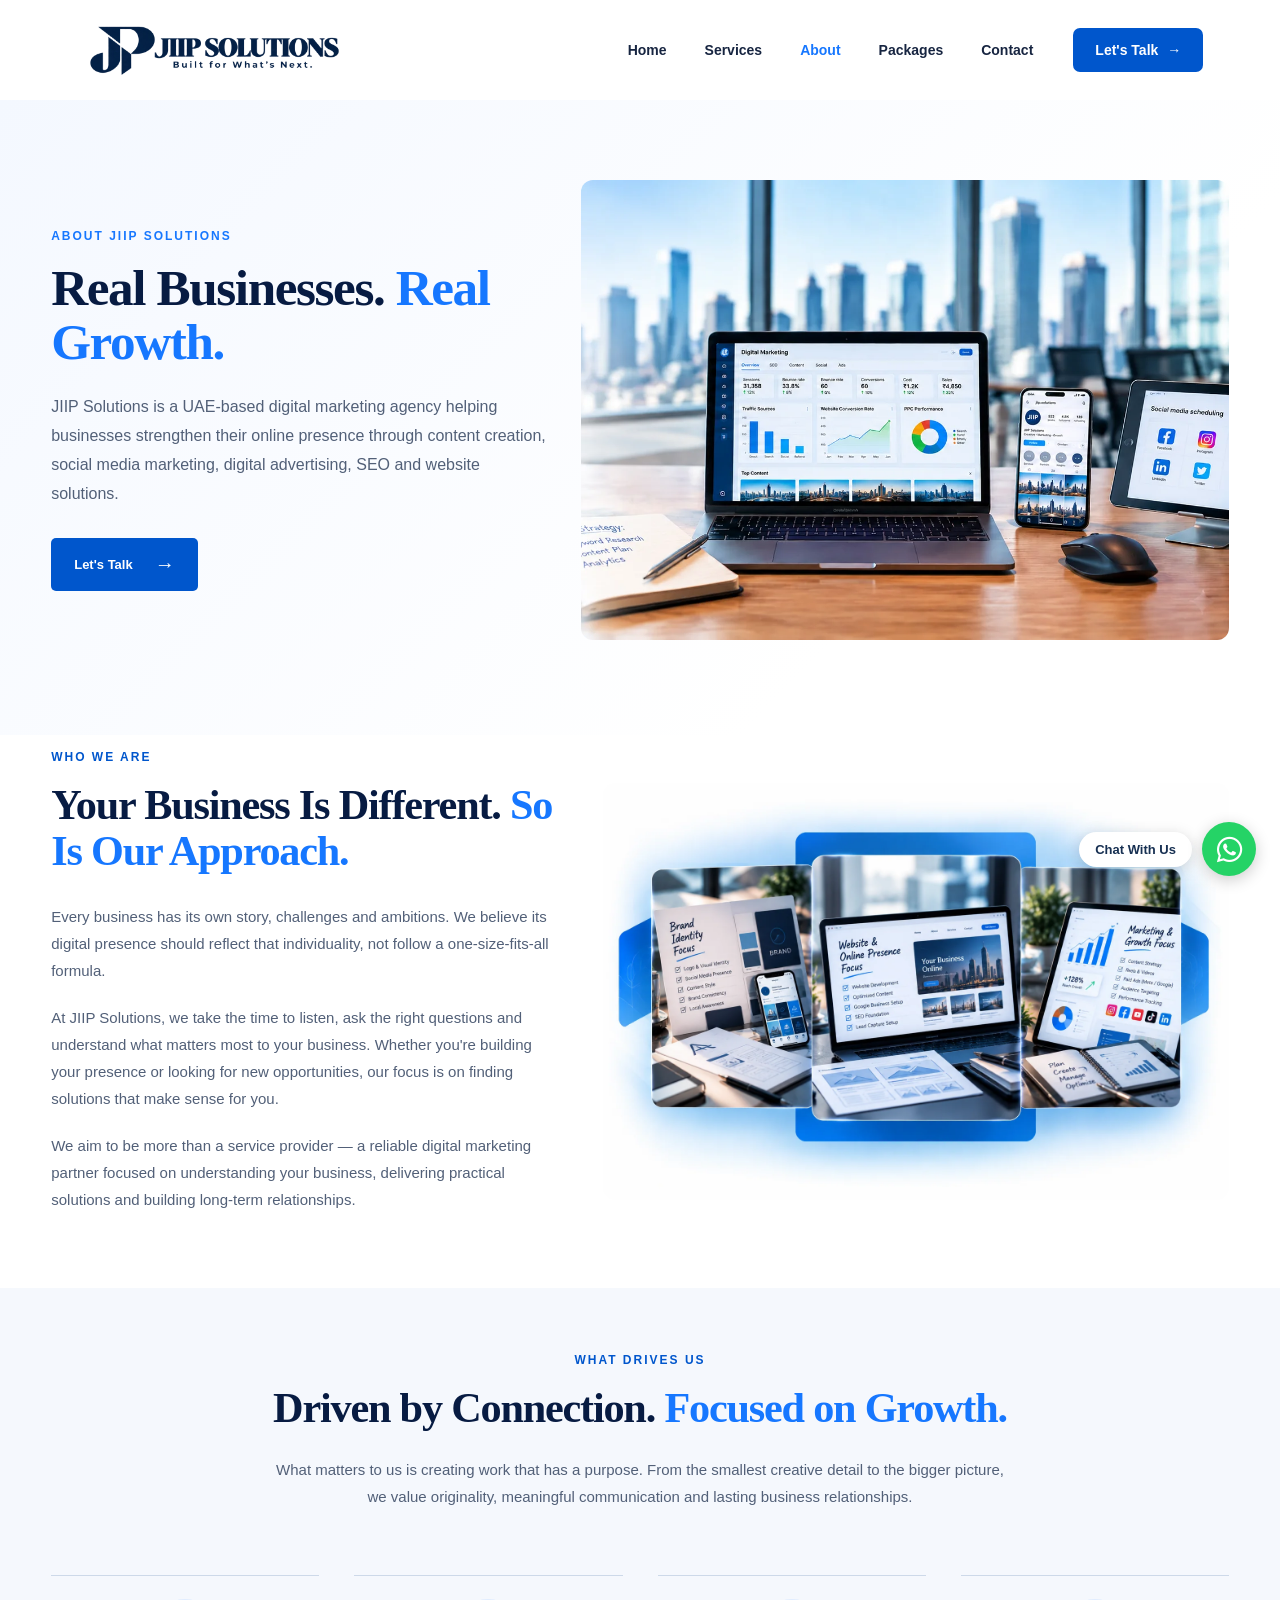
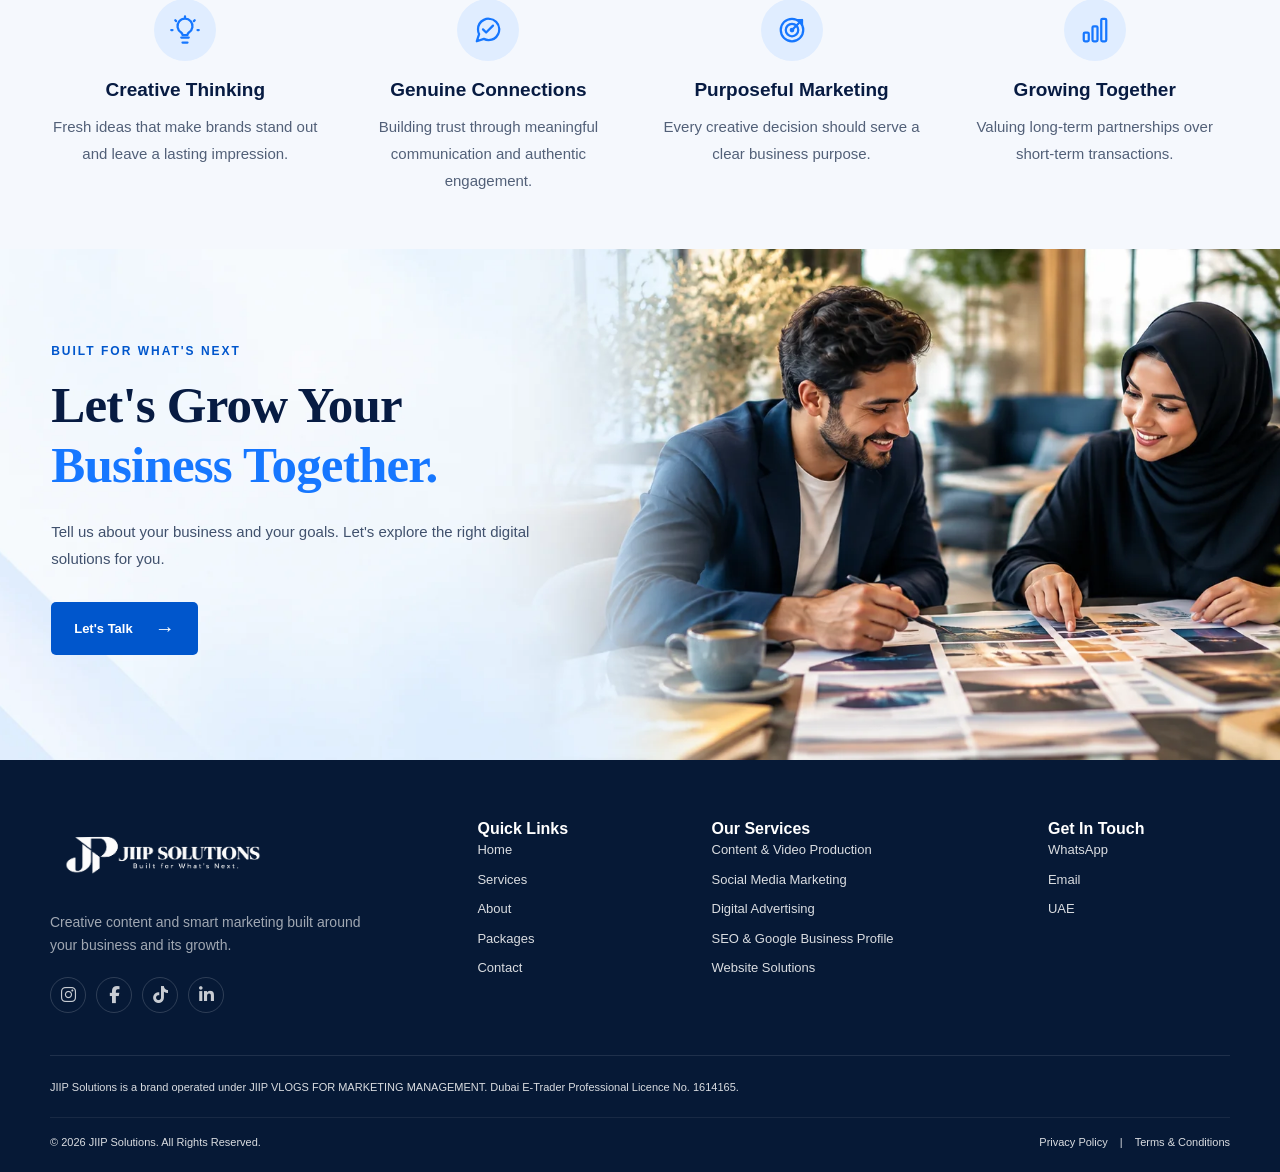
<file: about/index.html>
<!DOCTYPE html>
<html lang="en">
<head>
    <meta charset="UTF-8">
    <meta name="viewport" content="width=device-width, initial-scale=1.0">
<link rel="icon" type="image/x-icon" href="/favicon.ico">

<title>About JIIP Solutions | Digital Marketing Agency UAE</title>
<meta name="description" content="Discover JIIP Solutions, a UAE digital marketing agency helping businesses grow through social media marketing, branding, SEO and practical digital solutions.">
<link rel="canonical" href="https://www.jiipsolutions.com/about/">

<!-- OPEN GRAPH META TAGS -->
<meta property="og:type" content="website">
<meta property="og:site_name" content="JIIP Solutions">
<meta property="og:title" content="About JIIP Solutions | Digital Marketing Agency UAE">
<meta property="og:description" content="Discover how JIIP Solutions combines original content creation, social media marketing and practical digital solutions to help UAE businesses grow.">
<meta property="og:url" content="https://www.jiipsolutions.com/about/">
<meta property="og:image" content="https://www.jiipsolutions.com/images/about-hero.webp">
<meta property="og:locale" content="en_AE">

<!-- TWITTER / X META TAGS -->
<meta name="twitter:card" content="summary_large_image">
<meta name="twitter:title" content="About JIIP Solutions | Digital Marketing Agency UAE">
<meta name="twitter:description" content="Discover how JIIP Solutions combines original content creation, social media marketing and practical digital solutions to help UAE businesses grow.">
<meta name="twitter:image" content="https://www.jiipsolutions.com/images/about-hero.webp">

   <link rel="stylesheet" href="/css/style.min.css">

<!-- Font Awesome social media icons -->
<link rel="stylesheet" href="https://cdnjs.cloudflare.com/ajax/libs/font-awesome/6.5.2/css/all.min.css">

</head>

<body>

    <!-- HEADER -->

<div id="shared-header"></div>


<!-- ========================================
     ABOUT PAGE
======================================== -->

<main class="about-page" id="main-content">

  <!-- ABOUT HERO -->
  <section class="about-hero">
    <div class="about-container">
      <div class="about-hero-content">
        <span class="section-eyebrow">ABOUT JIIP SOLUTIONS</span>

        <h1>Real Businesses. <span>Real Growth.</span></h1>


<p>
  JIIP Solutions is a UAE-based digital marketing agency
  helping businesses strengthen their online presence through
  content creation, social media marketing, digital advertising,
  SEO and website solutions.
</p>


        <a href="/contact/#contact-enquiry" class="about-button">
          Let's Talk <span>→</span>
        </a>
      </div>

      <div class="about-hero-visual">
    <img src="/images/about-hero.webp"

alt="Digital marketing workspace with analytics dashboard, social media profile and content scheduling screens"
fetchpriority="high"
>
</div>
    </div>
  </section>

  <!-- WHO WE ARE -->
  <section class="about-story">
    <div class="about-container">
      <div class="about-story-content">
        <span class="section-eyebrow">WHO WE ARE</span>
        <h2>Your Business Is Different. <span>So Is Our Approach.</span></h2>
        <p>Every business has its own story, challenges and ambitions. We believe its digital presence should reflect that individuality, not follow a one-size-fits-all formula.</p>
        <p>At JIIP Solutions, we take the time to listen, ask the right questions and understand what matters most to your business. Whether you're building your presence or looking for new opportunities, our focus is on finding solutions that make sense for you.</p>
       <p>We aim to be more than a service provider — a reliable digital marketing partner focused on understanding your business, delivering practical solutions and building long-term relationships.</p>
      </div>
      <div class="about-story-visual">
        <img src="/images/about-our-story.webp"
alt="Brand identity design, business website planning and digital marketing growth analytics"
loading="lazy"
>
      </div>
    </div>
  </section>

  <!-- WHAT DRIVES US -->
  <section class="about-values">
    <div class="about-container">

      <div class="about-values-intro">
        <span class="section-eyebrow">WHAT DRIVES US</span>

        <h2>Driven by Connection. <span>Focused on Growth.</span></h2>

<p>
          What matters to us is creating work that has a purpose. From the smallest creative detail to the bigger picture, we value originality, meaningful communication and lasting business relationships.
        </p>
      </div>

      <div class="about-values-grid">

        <div class="about-value">
          <div class="about-value-icon">
  <svg viewBox="0 0 24 24" width="28" height="28"
       fill="none" stroke="currentColor"
       stroke-width="1.8" stroke-linecap="round"
       stroke-linejoin="round" aria-hidden="true">
    <path d="M9 18h6M10 22h4"/>
    <path d="M15.09 14a6 6 0 1 0-6.18 0c.7.5 1.09 1.2 1.09 2h4c0-.8.39-1.5 1.09-2Z"/>
    <path d="M12 2V1M4.93 4.93l-.7-.7M1 12h1M22 12h1M19.07 4.93l.7-.7"/>
  </svg>
</div>

  <h3>Creative Thinking</h3>
  <p>Fresh ideas that make brands stand out and leave a lasting impression.</p>
</div>

<div class="about-value">
  <div class="about-value-icon">
  <svg viewBox="0 0 24 24" width="28" height="28"
       fill="none" stroke="currentColor"
       stroke-width="1.8" stroke-linecap="round"
       stroke-linejoin="round" aria-hidden="true">
    <path d="M21 11.5a8.4 8.4 0 0 1-.9 3.8
             8.5 8.5 0 0 1-7.6 4.7
             8.4 8.4 0 0 1-3.8-.9L3 21l1.9-5.7
             a8.4 8.4 0 0 1-.9-3.8
             8.5 8.5 0 0 1 4.7-7.6
             8.4 8.4 0 0 1 3.8-.9h.5
             a8.5 8.5 0 0 1 8 8v.5Z"/>
    <path d="M8 11.5l2.5 2.5L16 8.5"/>
  </svg>
</div>
  <h3>Genuine Connections</h3>
  <p>Building trust through meaningful communication and authentic engagement.</p>
</div>

<div class="about-value">
<div class="about-value-icon">
  <svg viewBox="0 0 24 24" width="28" height="28"
       fill="none" stroke="currentColor"
       stroke-width="1.8" stroke-linecap="round"
       stroke-linejoin="round" aria-hidden="true">
    <circle cx="12" cy="12" r="9"/>
    <circle cx="12" cy="12" r="5"/>
    <circle cx="12" cy="12" r="1"/>
    <path d="M12 12l8-8"/>
    <path d="M16 4h4v4"/>
  </svg>
</div>

  <h3>Purposeful Marketing</h3>
  <p>Every creative decision should serve a clear business purpose.</p>
</div>

<div class="about-value">
  <div class="about-value-icon">
  <svg viewBox="0 0 24 24" width="28" height="28"
       fill="none" stroke="currentColor"
       stroke-width="1.8" stroke-linecap="round"
       stroke-linejoin="round" aria-hidden="true">
    <rect x="3" y="14" width="4" height="7" rx="1"/>
    <rect x="10" y="9" width="4" height="12" rx="1"/>
    <rect x="17" y="3" width="4" height="18" rx="1"/>
  </svg>
</div>
  <h3>Growing Together</h3>
  <p>Valuing long-term partnerships over short-term transactions.</p>
</div>

      </div>
    </div>
  </section>

  <!-- FINAL CALL TO ACTION -->
  <section class="about-cta">
    <div class="about-container">
      <div class="about-cta-content">

        <span class="section-eyebrow">BUILT FOR WHAT'S NEXT</span>

        <h2>Let's Grow Your <span>Business Together.</span></h2>
        <p>
  Tell us about your business and your goals. Let's explore the right digital solutions for you.
</p>

        <a href="/contact/#contact-enquiry" class="about-button">
  Let's Talk <span>→</span>
</a>

      </div>
    </div>
  </section>

</main>


<div id="shared-footer"></div>

<script src="/js/main.min.js"></script>
</body>
</html>
</file>
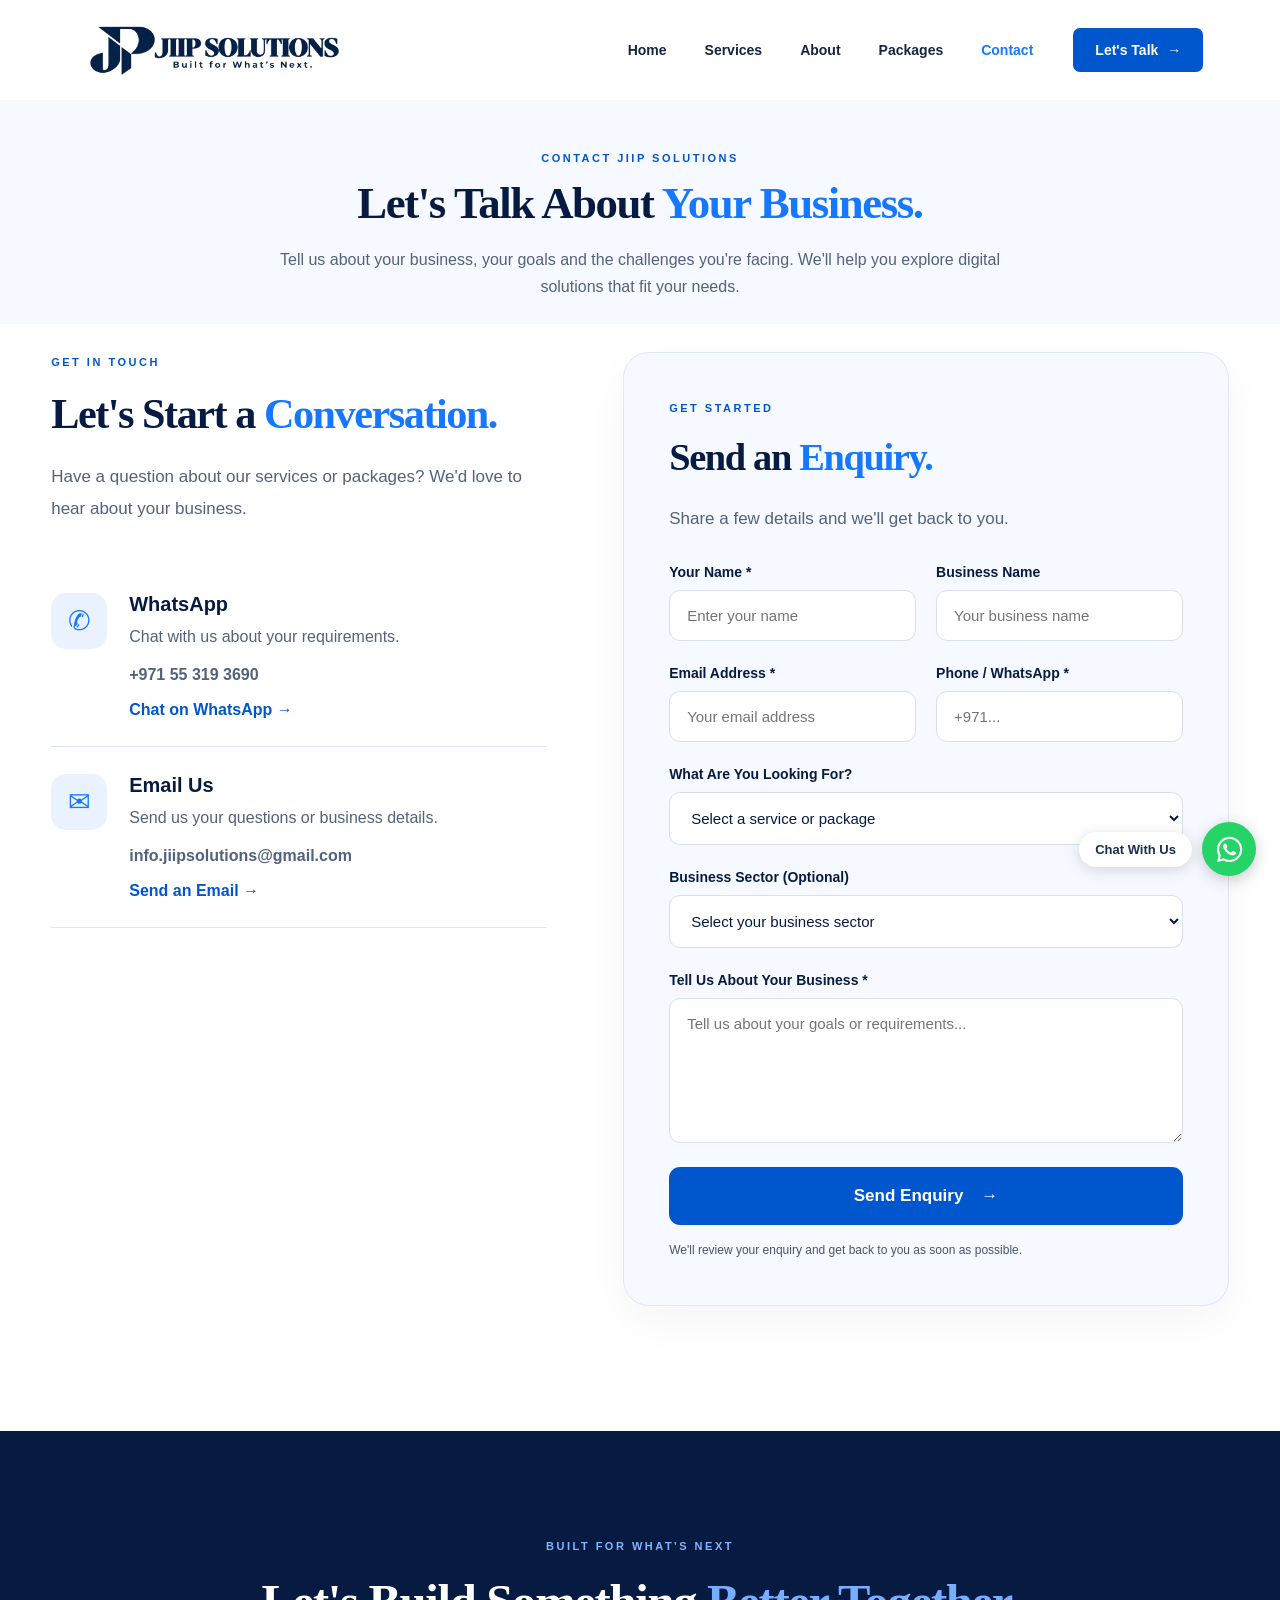
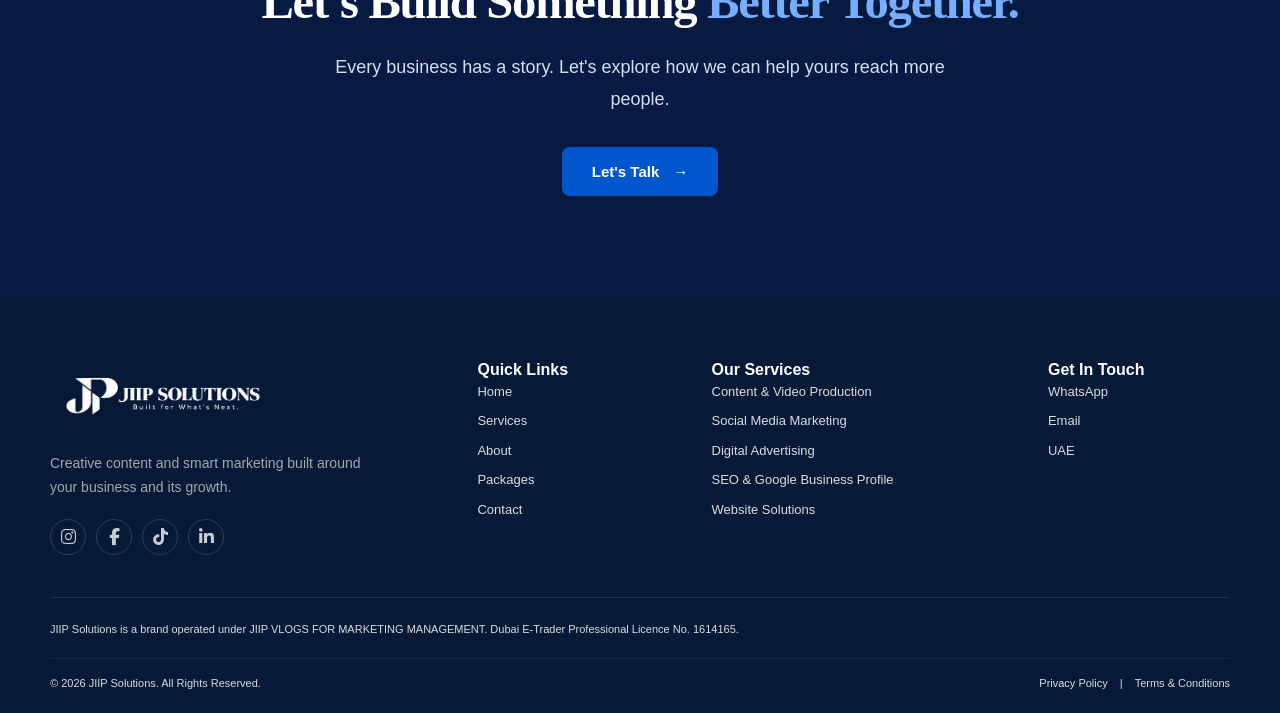
<file: contact/index.html>
<!DOCTYPE html>
<html lang="en">
<head>
    <meta charset="UTF-8">
    <meta name="viewport" content="width=device-width, initial-scale=1.0">
<link rel="icon" type="image/x-icon" href="/favicon.ico">
<title>Contact JIIP Solutions | Digital Marketing Agency UAE</title>
<meta name="description" content="Contact JIIP Solutions for social media marketing, SEO, branding and digital advertising services in the UAE. Let's discuss your business goals.">
<link rel="canonical" href="https://www.jiipsolutions.com/contact/">

<!-- OPEN GRAPH META TAGS -->
<meta property="og:type" content="website">
<meta property="og:site_name" content="JIIP Solutions">
<meta property="og:title" content="Contact JIIP Solutions | Digital Marketing UAE">
<meta property="og:description" content="Connect with JIIP Solutions to discuss your business goals, social media marketing, original content creation and digital growth opportunities in the UAE.">
<meta property="og:url" content="https://www.jiipsolutions.com/contact/">
<meta property="og:image" content="https://www.jiipsolutions.com/images/home-hero.webp">
<meta property="og:locale" content="en_AE">

<!-- TWITTER / X META TAGS -->
<meta name="twitter:card" content="summary_large_image">
<meta name="twitter:title" content="Contact JIIP Solutions | Digital Marketing UAE">
<meta name="twitter:description" content="Connect with JIIP Solutions to discuss your business goals, social media marketing, original content creation and digital growth opportunities in the UAE.">
<meta name="twitter:image" content="https://www.jiipsolutions.com/images/home-hero.webp">

  <link rel="stylesheet" href="/css/style.min.css">

<!-- Font Awesome social media icons -->
<link rel="stylesheet" href="https://cdnjs.cloudflare.com/ajax/libs/font-awesome/6.5.2/css/all.min.css">

</head>
<body class="contact-page">

    <!-- HEADER -->

<div id="shared-header"></div>


<!-- ========================================
     ABOUT PAGE
======================================== -->


<main class="contact-main" id="main-content">

  <!-- CONTACT INTRO -->
  <section class="contact-intro">
   <div class="contact-container contact-hero-layout">
  <div class="contact-hero-text">
      <span class="section-eyebrow">CONTACT JIIP SOLUTIONS</span>
      <h1>Let's Talk About <span>Your Business.</span></h1>
      <p>
        Tell us about your business, your goals and the challenges you're facing. We'll help you explore digital solutions that fit your needs.
      </p>
        </div>


    </div>
  </section>

  <!-- CONTACT DETAILS AND FORM -->
  <section class="contact-section">
    <div class="contact-container contact-layout">

      <div class="contact-info">
        <span class="section-eyebrow">GET IN TOUCH</span>
        <h2>Let's Start a <span>Conversation.</span></h2>
        <p>
          Have a question about our services or packages?
          We'd love to hear about your business.
        </p>

        <div class="contact-method">
          <div class="contact-method-icon">✆</div>
          <div>
            <h3>WhatsApp</h3>
           <p>Chat with us about your requirements.</p>
<p><strong>+971 55 319 3690</strong></p>

<a href="https://wa.me/971553193690" target="_blank" rel="noopener noreferrer" class="contact-method-link">Chat on WhatsApp →</a>

          </div>
        </div>


        <div class="contact-method">
          <div class="contact-method-icon">✉</div>
          <div>
            <h3>Email Us</h3>
            <p>Send us your questions or business details.</p>
<p><strong>info.jiipsolutions@gmail.com</strong></p>

<a href="mailto:info.jiipsolutions@gmail.com" class="contact-method-link">Send an Email →</a>

          </div>
        </div>
      </div>

      <div class="contact-form-card" id="contact-enquiry">
        <span class="section-eyebrow">GET STARTED</span>
     <h2>Send an <span>Enquiry.</span></h2>
        <p>Share a few details and we'll get back to you.</p>



<form id="jiip-contact-form"
      action="https://api.web3forms.com/submit"
      method="POST">



<input type="hidden" name="access_key" value="41842cd5-87c9-451e-a963-9e91b40b23a0">
<input type="hidden" name="subject" value="New Website Enquiry - JIIP Solutions">


          <div class="contact-form-row">
            <div class="contact-field">
              <label for="contact-name">Your Name *</label>
              <input type="text" id="contact-name" name="name"
                     placeholder="Enter your name" required>
            </div>
            <div class="contact-field">
              <label for="contact-business">Business Name</label>
              <input type="text" id="contact-business" name="business"
                     placeholder="Your business name">
            </div>
          </div>

          <div class="contact-form-row">
            <div class="contact-field">
              <label for="contact-email">Email Address *</label>
              <input type="email" id="contact-email" name="email"
                     placeholder="Your email address" required>
            </div>
            <div class="contact-field">
              <label for="contact-phone">Phone / WhatsApp *</label>
              <input type="tel" id="contact-phone" name="phone"
                     placeholder="+971..." required>
            </div>
          </div>

          <div class="contact-field">
            <label for="contact-service">What Are You Looking For?</label>


<select id="contact-service" name="service">
  <option value="" selected>Select a service or package</option>

  <optgroup label="Monthly Packages">
    <option value="Social Media Essentials">Social Media Essentials</option>
    <option value="Social Media Growth Partner">Social Media Growth Partner - Recommended</option>
    <option value="Complete Digital Growth">Complete Digital Growth</option>
  </optgroup>

  <optgroup label="Individual Services">
    <option value="Social Media Management">Social Media Management</option>
    <option value="Content Creation">Content Creation & Promotional Videos</option>
    <option value="Meta Ads">Meta Ads Management</option>
    <option value="Google Ads">Google Ads Management</option>
    <option value="SEO Services">SEO Services</option>
    <option value="Google Business Profile">Google Business Profile Management</option>
    <option value="Website Development">Website Development</option>
    <option value="Landing Page">Landing Page Design</option>
    <option value="Brand Identity">Brand Identity & Design</option>
  </optgroup>

  <option value="Not Sure Yet">Not Sure Yet - Need Guidance</option>
</select>


          </div>

<div class="contact-field">
  <label for="contact-sector">Business Sector (Optional)</label>

<select id="contact-sector" name="sector">
  <option value="" selected>Select your business sector</option>
  <option>Restaurants &amp; Cafés</option>
  <option>Retail &amp; Shops</option>
  <option>Salons &amp; Beauty</option>
  <option>Fitness &amp; Gyms</option>
  <option>Hotels &amp; Hospitality</option>
  <option>Real Estate &amp; Property</option>
  <option>Clinics &amp; Healthcare</option>
  <option>Engineering &amp; Technical Services</option>
  <option>Construction &amp; Contracting</option>
  <option>Professional &amp; Business Services</option>
  <option>Education &amp; Training</option>
  <option>Other</option>
</select>

</div>


          <div class="contact-field">
            <label for="contact-message">Tell Us About Your Business *</label>
            <textarea id="contact-message" name="message" rows="5"
                      placeholder="Tell us about your goals or requirements..."
                      required></textarea>
          </div>

          <button type="submit" class="contact-submit">
            Send Enquiry <span>→</span>
          </button>
          <p class="contact-form-note">
          We'll review your enquiry and get back to you as soon as possible.
          </p>
        </form>
      </div>

    </div>
  </section>

  <!-- FINAL CTA -->
  <section class="contact-final-cta">
    <div class="contact-container">
      <span class="section-eyebrow">BUILT FOR WHAT'S NEXT</span>
      <h2>Let's Build Something <span>Better Together.</span></h2>
      <p>
        Every business has a story. Let's explore how we can help
        yours reach more people.
      </p>

<a href="#contact-enquiry" class="contact-cta-button">
  Let's Talk <span aria-hidden="true">→</span>
</a>

    </div>
  </section>

</main>





<div id="shared-footer"></div>

<script src="/js/main.min.js"></script>
</body>
</html>
</file>
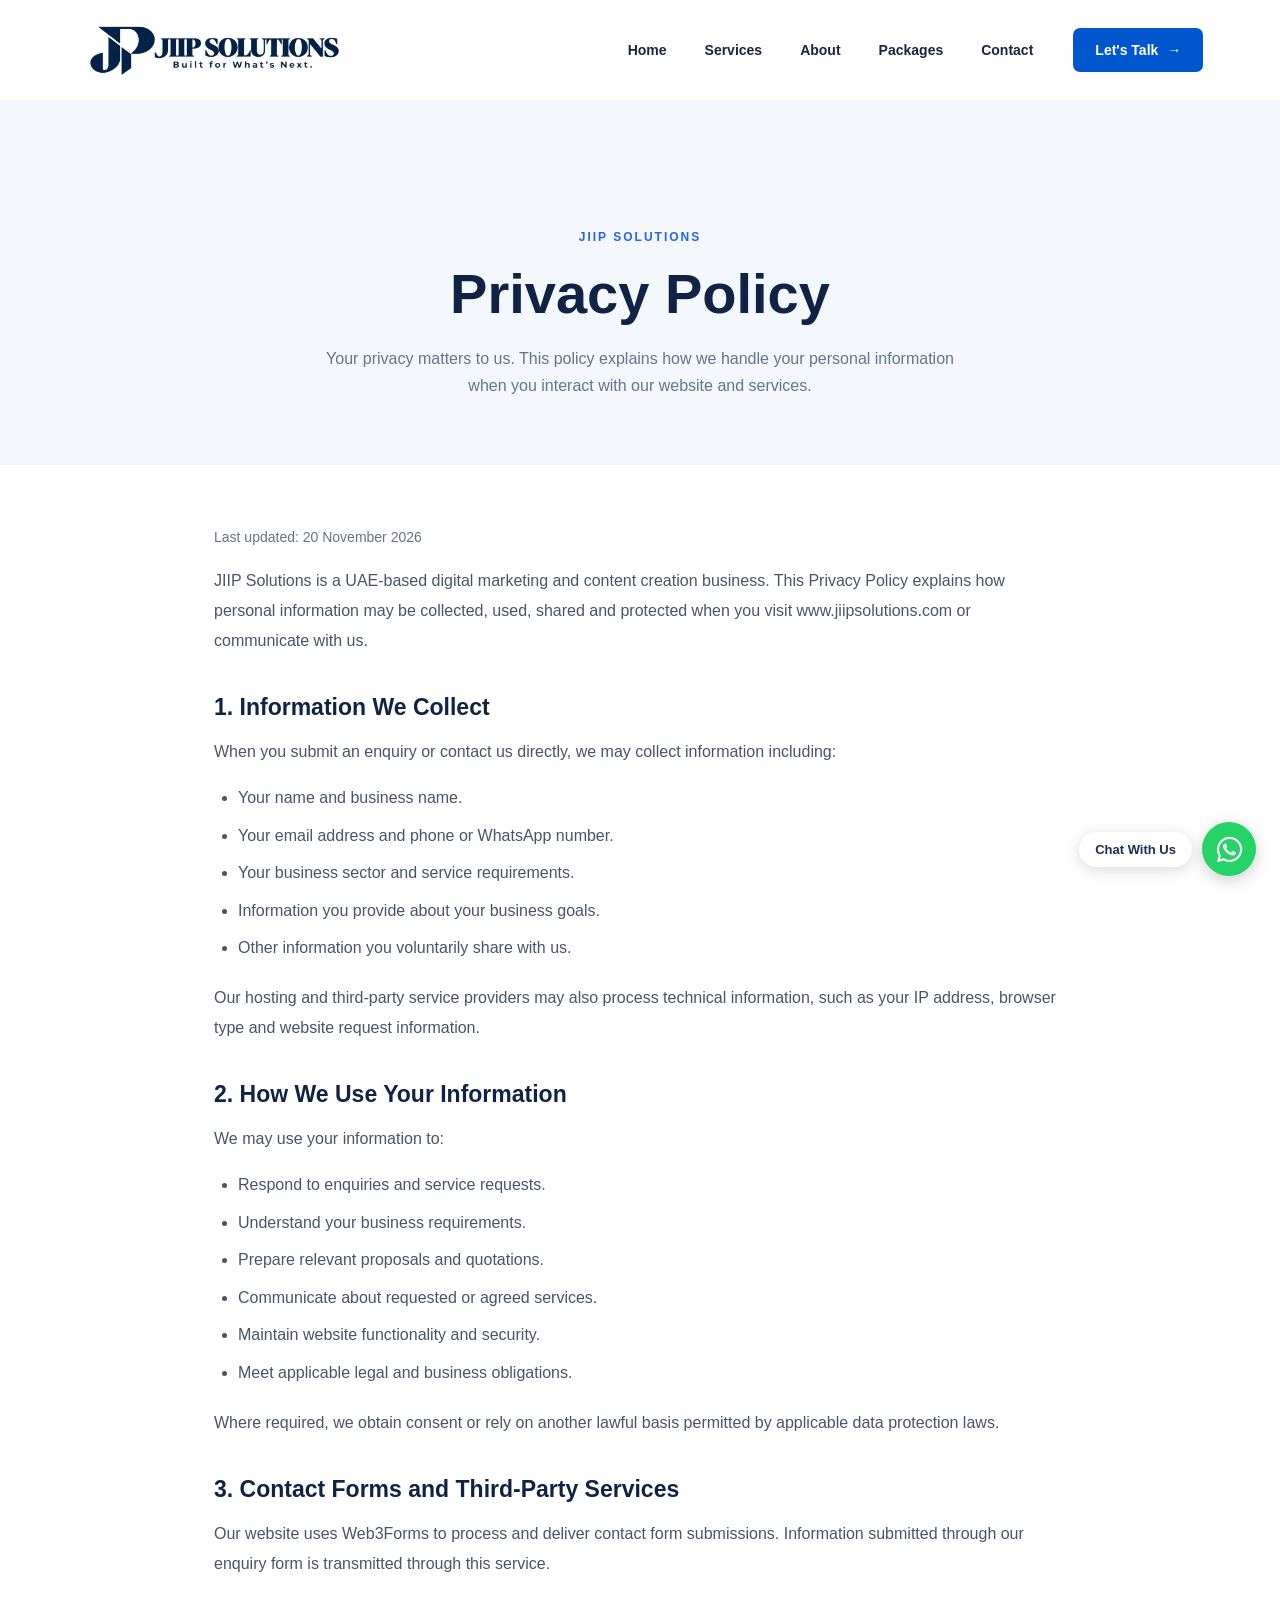
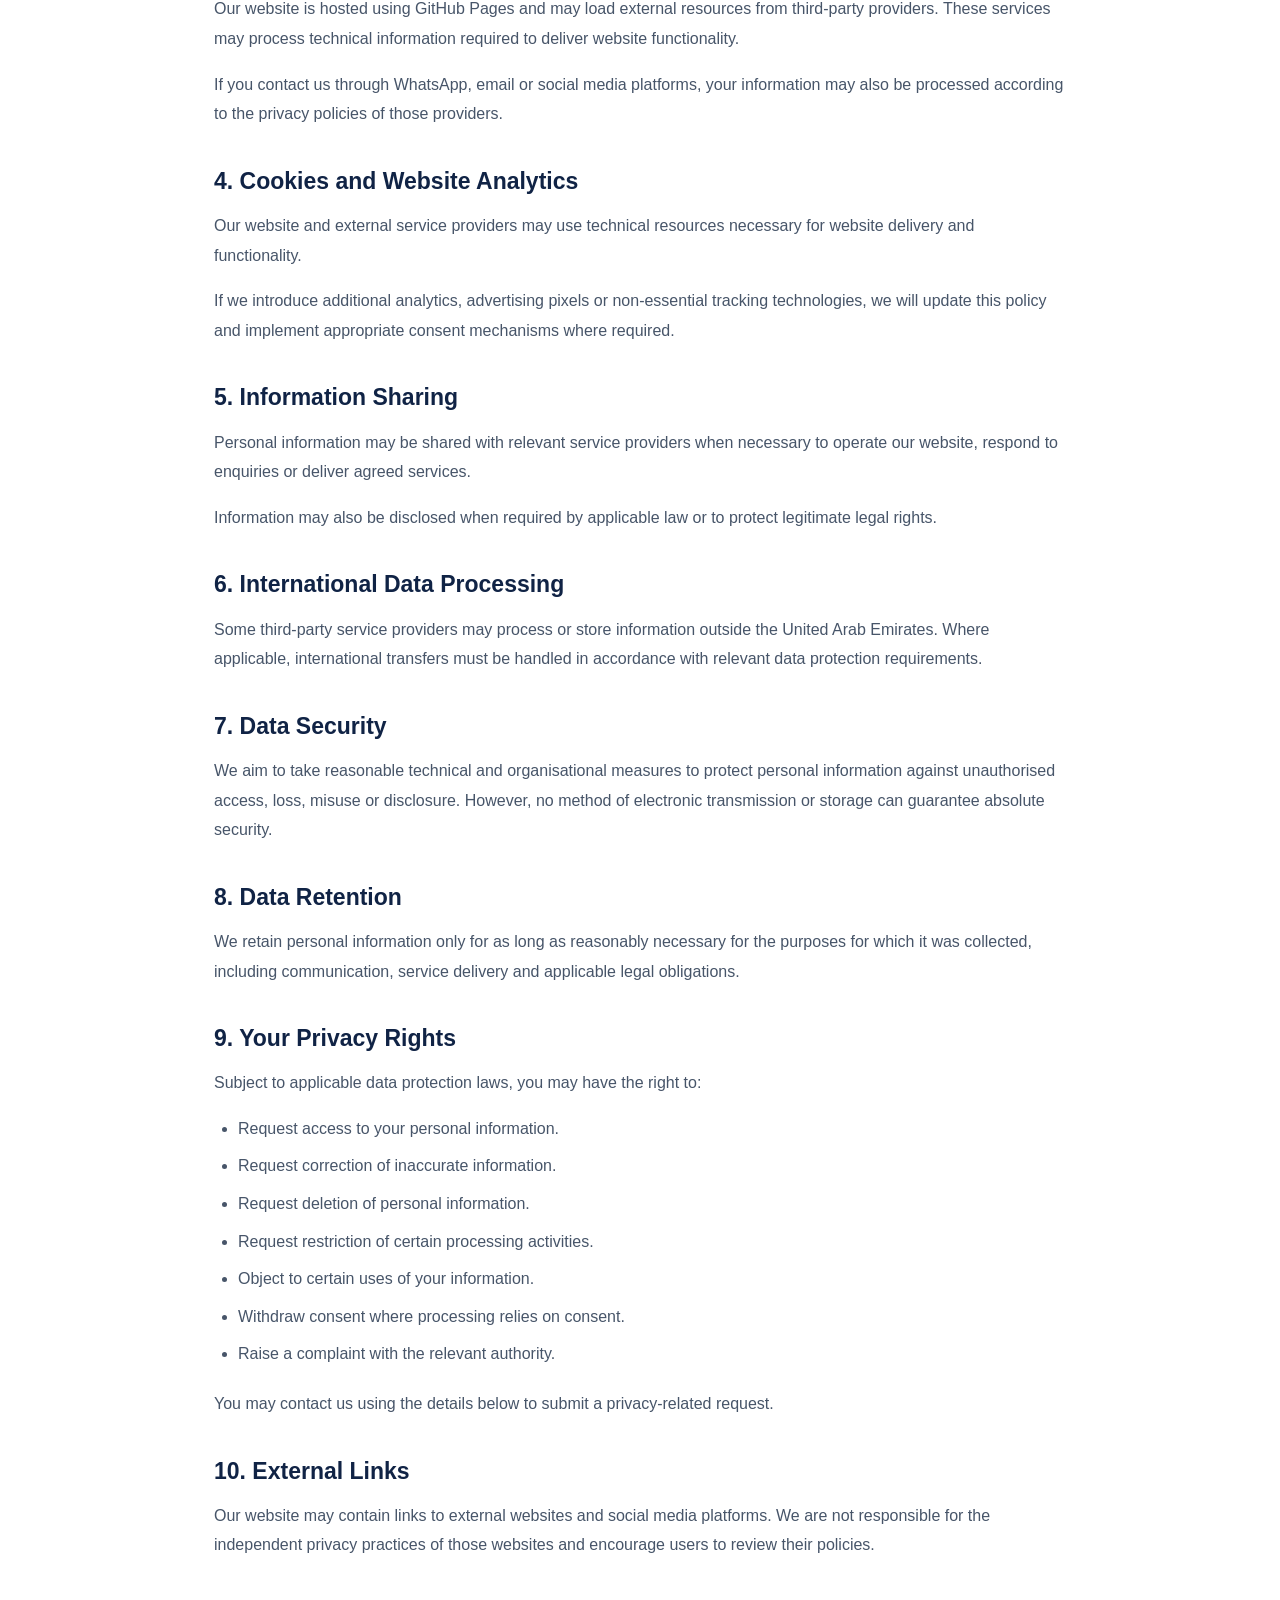
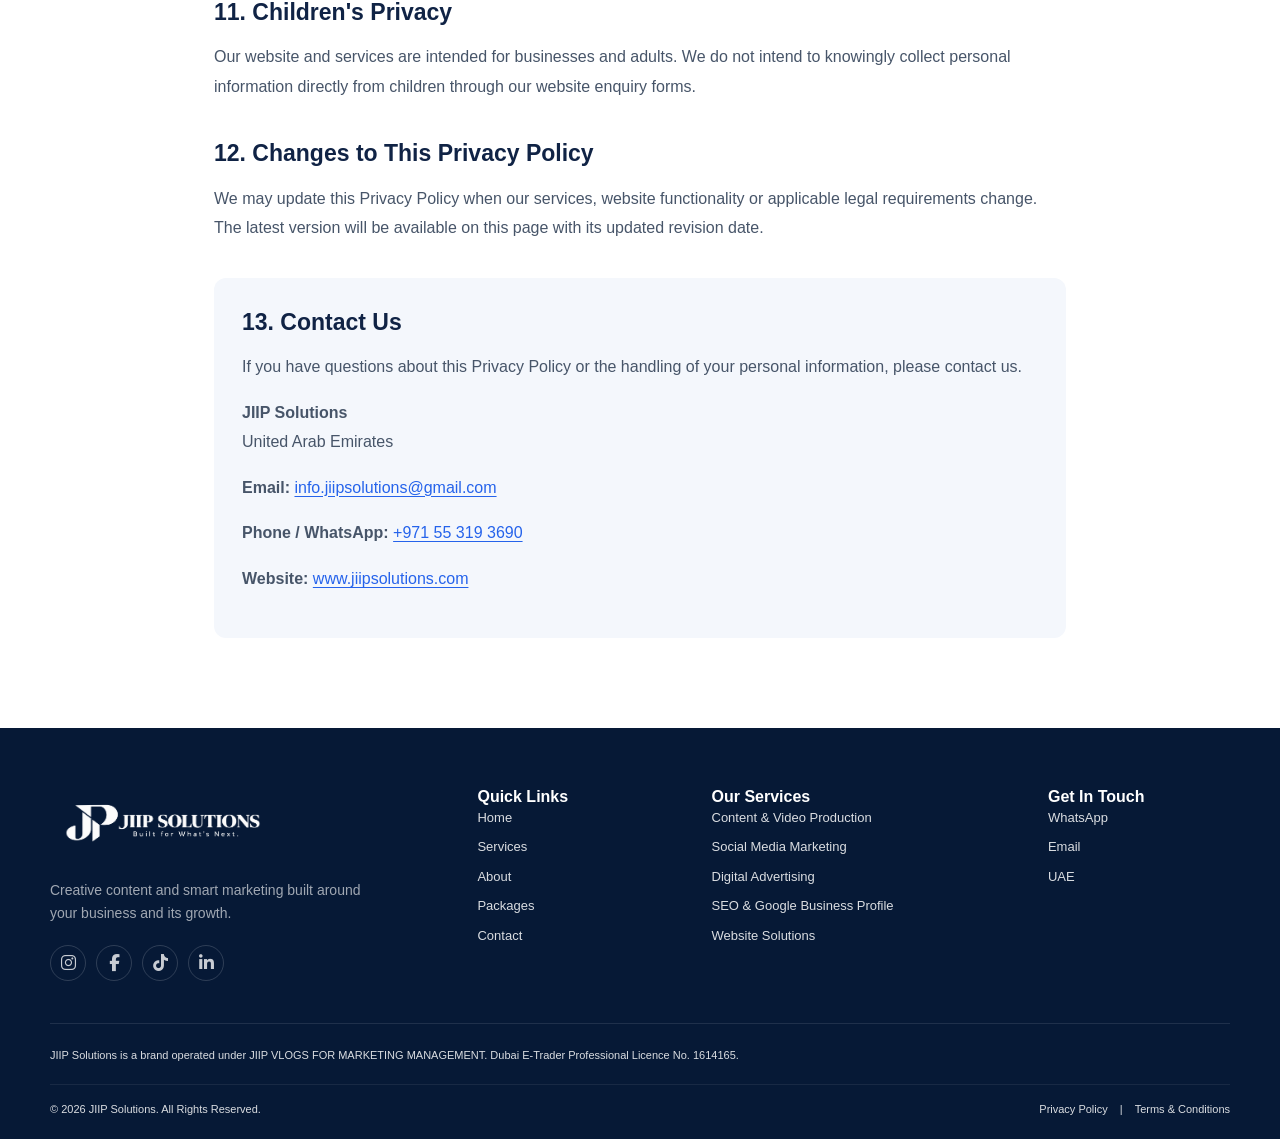
<file: privacy-policy/index.html>
<!DOCTYPE html>
<html lang="en">
<head>
  <meta charset="UTF-8">
  <meta name="viewport" content="width=device-width, initial-scale=1.0">

  <title>Privacy Policy | JIIP Solutions UAE</title>

  <meta name="description" content="Learn how JIIP Solutions collects, uses and protects your personal information when you visit our website or contact us.">

  <link rel="canonical" href="https://www.jiipsolutions.com/privacy-policy/">

  <link rel="icon" type="image/x-icon" href="/favicon.ico">

  <link rel="stylesheet" href="/css/style.min.css">

  <link rel="stylesheet" href="https://cdnjs.cloudflare.com/ajax/libs/font-awesome/6.5.2/css/all.min.css">

  <style>
    .legal-page {
      background: #ffffff;
    }

    .legal-hero {
      padding: 130px 24px 65px;
      background: #f4f7fc;
      text-align: center;
    }

    .legal-eyebrow {
      display: block;
      color: #2563eb;
      font-size: 12px;
      font-weight: 600;
      letter-spacing: 2px;
      margin-bottom: 16px;
    }

    .legal-hero h1 {
      color: #102345;
      font-size: clamp(36px, 5vw, 56px);
      line-height: 1.2;
      margin: 0 0 18px;
    }

    .legal-hero p {
      color: #64748b;
      font-size: 16px;
      line-height: 1.7;
      max-width: 650px;
      margin: 0 auto;
    }

    .legal-content {
      max-width: 900px;
      margin: 0 auto;
      padding: 60px 24px 90px;
      color: #475569;
      font-size: 16px;
      line-height: 1.85;
      overflow-wrap: anywhere;
    }

    .legal-content h2 {
      color: #102345;
      font-size: 23px;
      font-weight: 600;
      line-height: 1.4;
      margin: 36px 0 14px;
    }

    .legal-content p {
      margin: 0 0 16px;
    }

    .legal-content ul {
      list-style: disc;
      padding-left: 24px;
      margin: 0 0 20px;
    }

    .legal-content li {
      margin-bottom: 8px;
    }

    .legal-content a {
      color: #2563eb;
      text-decoration: underline;
      text-underline-offset: 3px;
    }

    .legal-date {
      color: #64748b;
      font-size: 14px;
      margin-bottom: 30px;
    }

    .legal-contact {
      background: #f4f7fc;
      border-radius: 12px;
      padding: 28px;
      margin-top: 35px;
    }

    .legal-contact h2 {
      margin-top: 0;
    }

    @media (max-width: 768px) {
      .legal-hero {
        padding: 110px 20px 45px;
      }

      .legal-content {
        padding: 35px 20px 60px;
        font-size: 15px;
      }

      .legal-content h2 {
        font-size: 21px;
      }

      .legal-contact {
        padding: 22px;
      }
    }
  </style>
</head>

<body class="legal-page">

  <div id="shared-header"></div>

  <main id="main-content">

    <section class="legal-hero">
      <span class="legal-eyebrow">JIIP SOLUTIONS</span>

      <h1>Privacy Policy</h1>

      <p>
        Your privacy matters to us. This policy explains how we
        handle your personal information when you interact
        with our website and services.
      </p>
    </section>

    <article class="legal-content">

      <p class="legal-date">
        Last updated: 20 November 2026
      </p>

      <p>
        JIIP Solutions is a UAE-based digital marketing and
        content creation business. This Privacy Policy explains
        how personal information may be collected, used,
        shared and protected when you visit
        www.jiipsolutions.com or communicate with us.
      </p>

      <h2>1. Information We Collect</h2>

      <p>
        When you submit an enquiry or contact us directly,
        we may collect information including:
      </p>

      <ul>
        <li>Your name and business name.</li>
        <li>Your email address and phone or WhatsApp number.</li>
        <li>Your business sector and service requirements.</li>
        <li>Information you provide about your business goals.</li>
        <li>Other information you voluntarily share with us.</li>
      </ul>

      <p>
        Our hosting and third-party service providers may also
        process technical information, such as your IP address,
        browser type and website request information.
      </p>

      <h2>2. How We Use Your Information</h2>

      <p>We may use your information to:</p>

      <ul>
        <li>Respond to enquiries and service requests.</li>
        <li>Understand your business requirements.</li>
        <li>Prepare relevant proposals and quotations.</li>
        <li>Communicate about requested or agreed services.</li>
        <li>Maintain website functionality and security.</li>
        <li>Meet applicable legal and business obligations.</li>
      </ul>

      <p>
        Where required, we obtain consent or rely on another
        lawful basis permitted by applicable data protection laws.
      </p>

      <h2>3. Contact Forms and Third-Party Services</h2>

      <p>
        Our website uses Web3Forms to process and deliver
        contact form submissions. Information submitted
        through our enquiry form is transmitted through
        this service.
      </p>

      <p>
        Our website is hosted using GitHub Pages and may load
        external resources from third-party providers.
        These services may process technical information
        required to deliver website functionality.
      </p>

      <p>
        If you contact us through WhatsApp, email or social
        media platforms, your information may also be processed
        according to the privacy policies of those providers.
      </p>

      <h2>4. Cookies and Website Analytics</h2>

      <p>
        Our website and external service providers may use
        technical resources necessary for website delivery
        and functionality.
      </p>

      <p>
        If we introduce additional analytics, advertising
        pixels or non-essential tracking technologies,
        we will update this policy and implement appropriate
        consent mechanisms where required.
      </p>

      <h2>5. Information Sharing</h2>

      <p>
        Personal information may be shared with relevant
        service providers when necessary to operate our
        website, respond to enquiries or deliver agreed services.
      </p>

      <p>
        Information may also be disclosed when required by
        applicable law or to protect legitimate legal rights.
      </p>

      <h2>6. International Data Processing</h2>

      <p>
        Some third-party service providers may process or
        store information outside the United Arab Emirates.
        Where applicable, international transfers must be
        handled in accordance with relevant data protection
        requirements.
      </p>

      <h2>7. Data Security</h2>

      <p>
        We aim to take reasonable technical and organisational
        measures to protect personal information against
        unauthorised access, loss, misuse or disclosure.
        However, no method of electronic transmission or
        storage can guarantee absolute security.
      </p>

      <h2>8. Data Retention</h2>

      <p>
        We retain personal information only for as long as
        reasonably necessary for the purposes for which it
        was collected, including communication, service
        delivery and applicable legal obligations.
      </p>

      <h2>9. Your Privacy Rights</h2>

      <p>
        Subject to applicable data protection laws, you may
        have the right to:
      </p>

      <ul>
        <li>Request access to your personal information.</li>
        <li>Request correction of inaccurate information.</li>
        <li>Request deletion of personal information.</li>
        <li>Request restriction of certain processing activities.</li>
        <li>Object to certain uses of your information.</li>
        <li>Withdraw consent where processing relies on consent.</li>
        <li>Raise a complaint with the relevant authority.</li>
      </ul>

      <p>
        You may contact us using the details below to submit
        a privacy-related request.
      </p>

      <h2>10. External Links</h2>

      <p>
        Our website may contain links to external websites
        and social media platforms. We are not responsible
        for the independent privacy practices of those
        websites and encourage users to review their policies.
      </p>

      <h2>11. Children's Privacy</h2>

      <p>
        Our website and services are intended for businesses
        and adults. We do not intend to knowingly collect
        personal information directly from children through
        our website enquiry forms.
      </p>

      <h2>12. Changes to This Privacy Policy</h2>

      <p>
        We may update this Privacy Policy when our services,
        website functionality or applicable legal requirements
        change. The latest version will be available on this
        page with its updated revision date.
      </p>

      <div class="legal-contact">

        <h2>13. Contact Us</h2>

        <p>
          If you have questions about this Privacy Policy
          or the handling of your personal information,
          please contact us.
        </p>

        <p>
          <strong>JIIP Solutions</strong><br>
          United Arab Emirates
        </p>

        <p>
          <strong>Email:</strong>
          <a href="mailto:info.jiipsolutions@gmail.com">
            info.jiipsolutions@gmail.com
          </a>
        </p>

        <p>
          <strong>Phone / WhatsApp:</strong>
          <a href="https://wa.me/971553193690"
             target="_blank"
             rel="noopener noreferrer">
            +971 55 319 3690
          </a>
        </p>

        <p>
          <strong>Website:</strong>
          <a href="https://www.jiipsolutions.com/">
            www.jiipsolutions.com
          </a>
        </p>

      </div>

    </article>

  </main>

  <div id="shared-footer"></div>

  <script src="/js/main.min.js"></script>

</body>
</html>
</file>
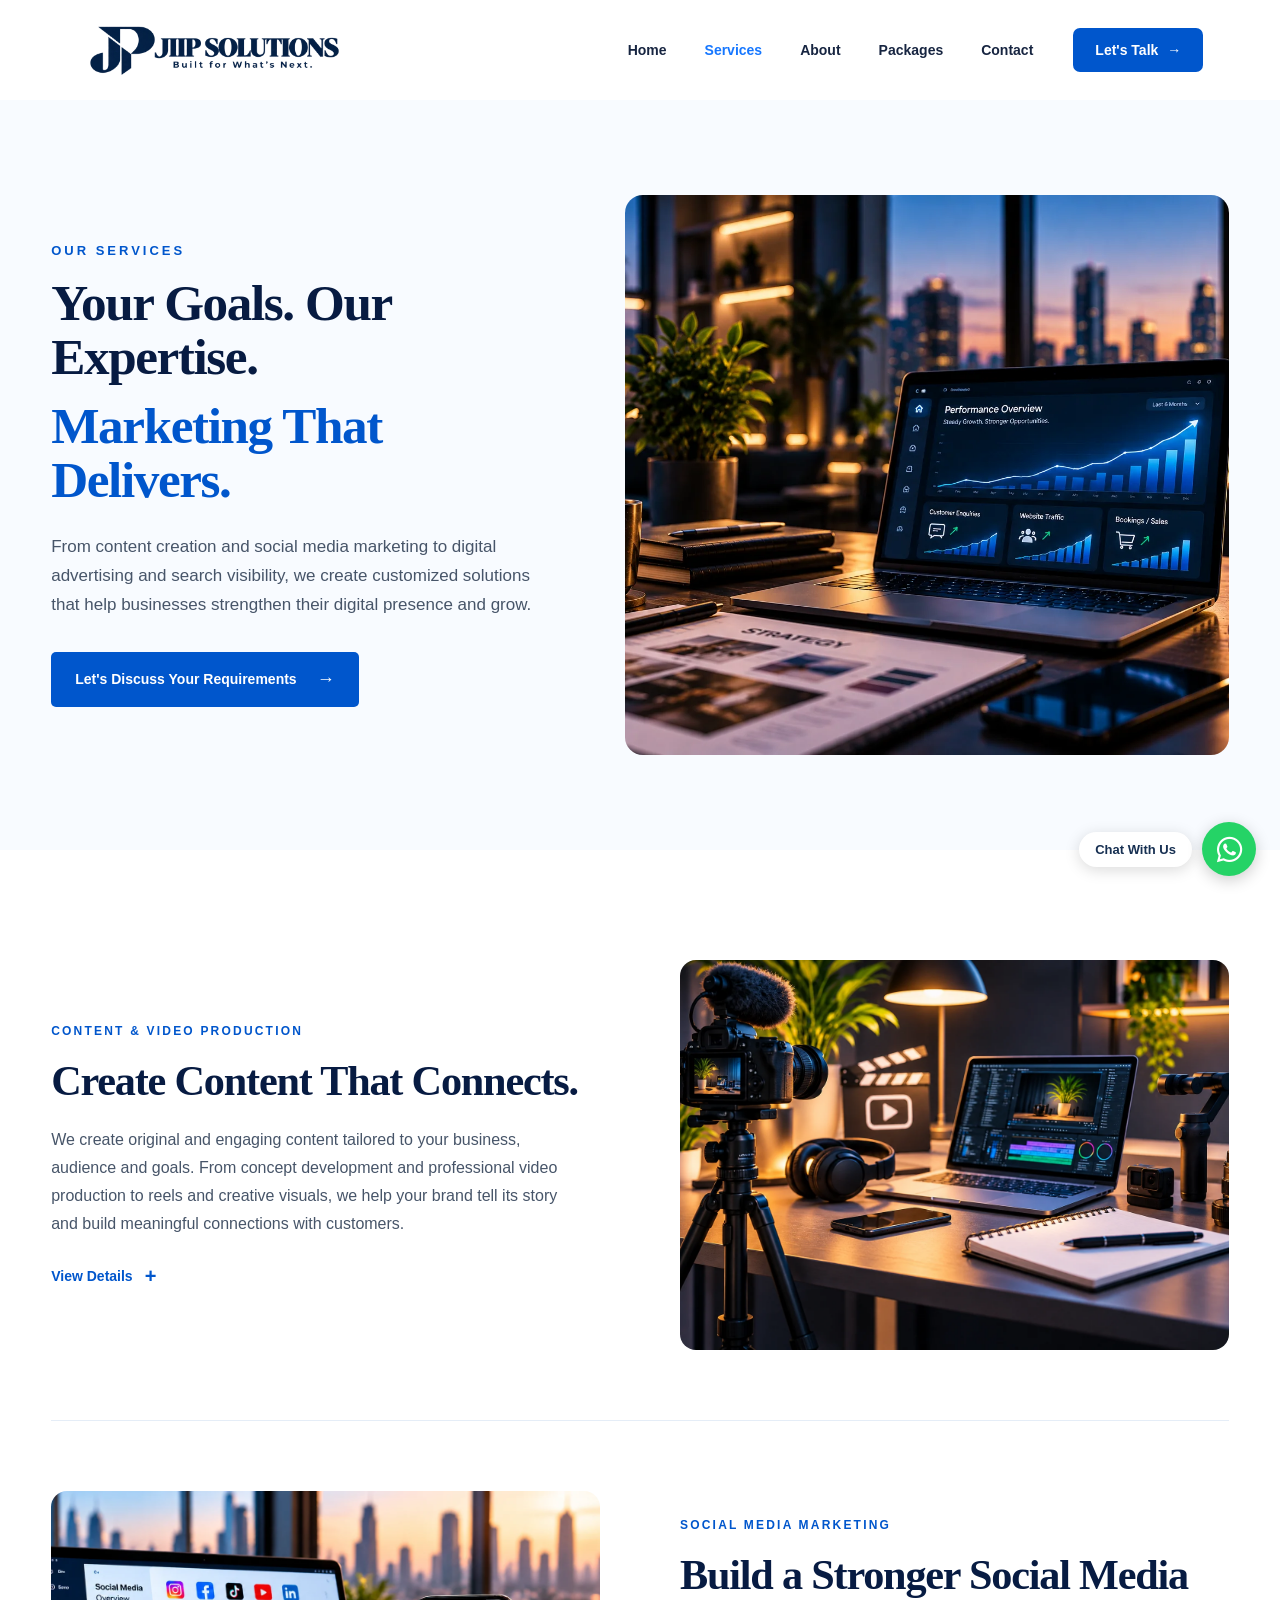
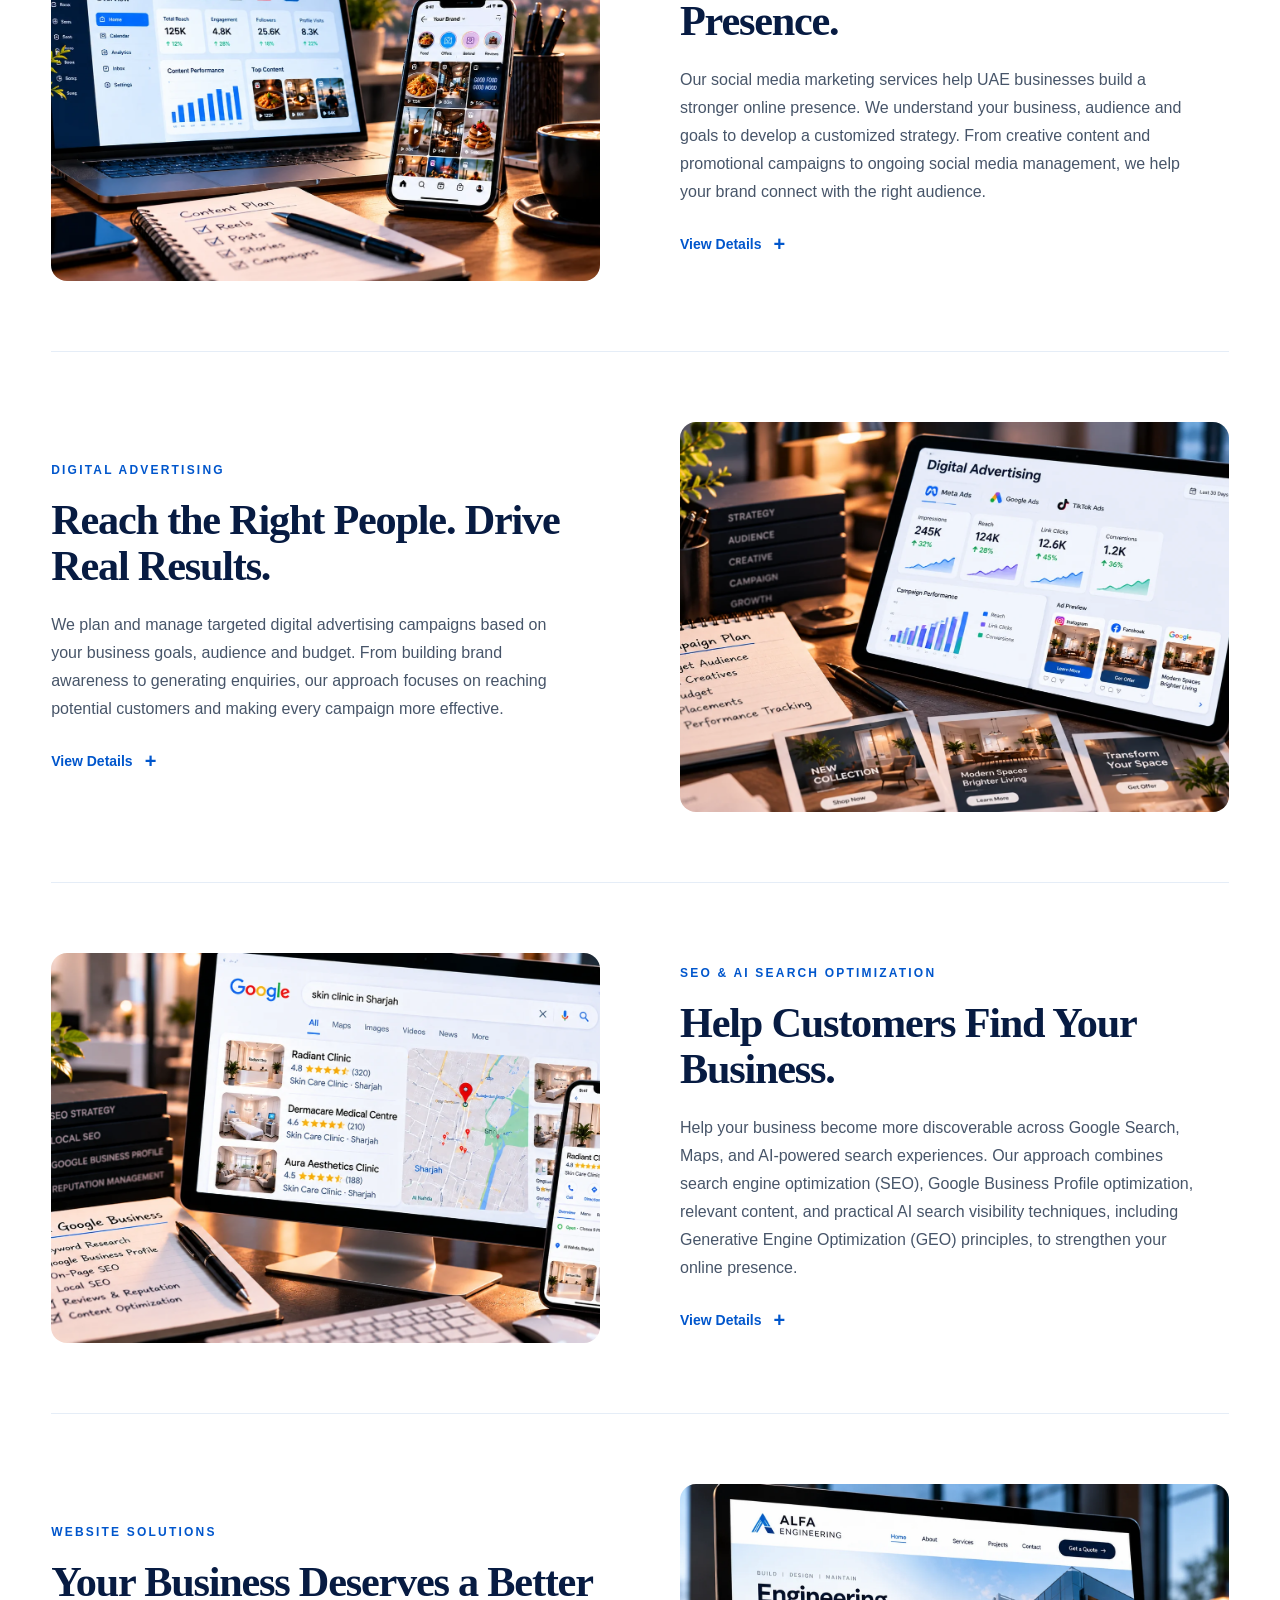
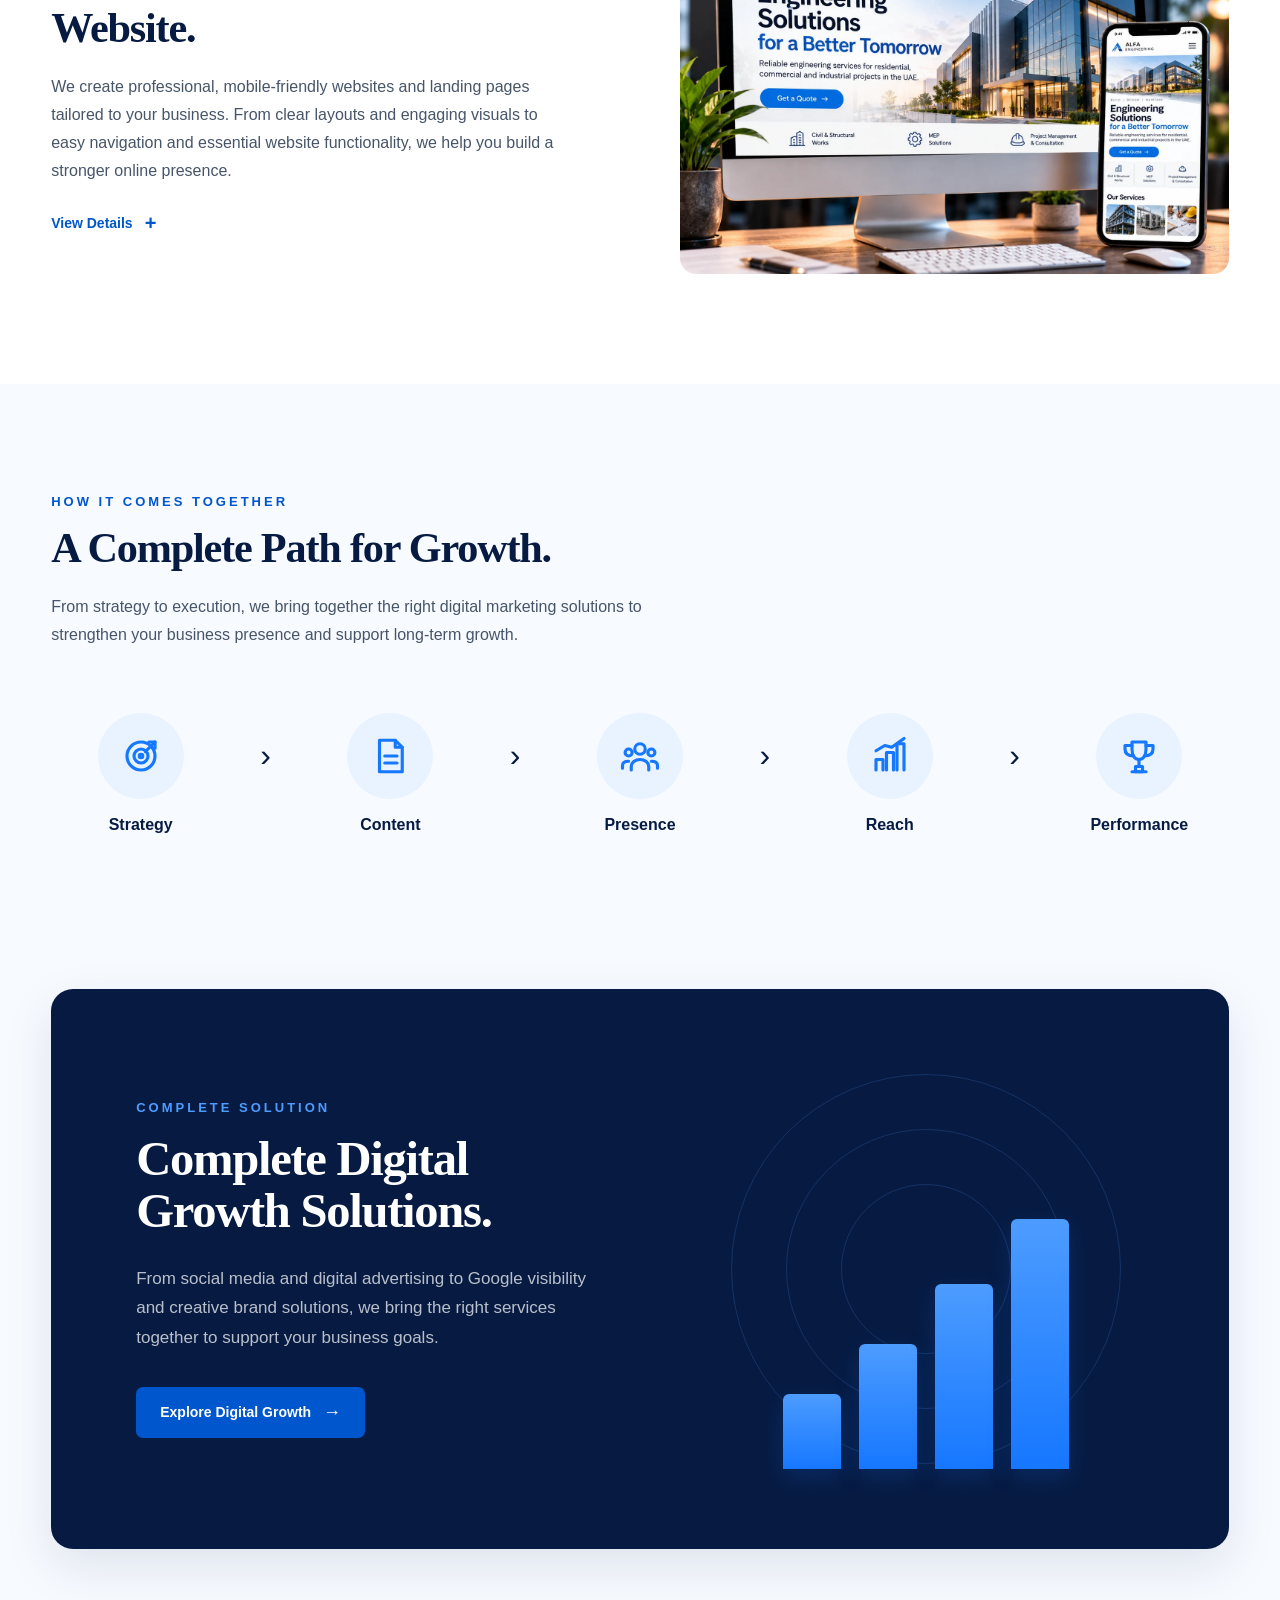
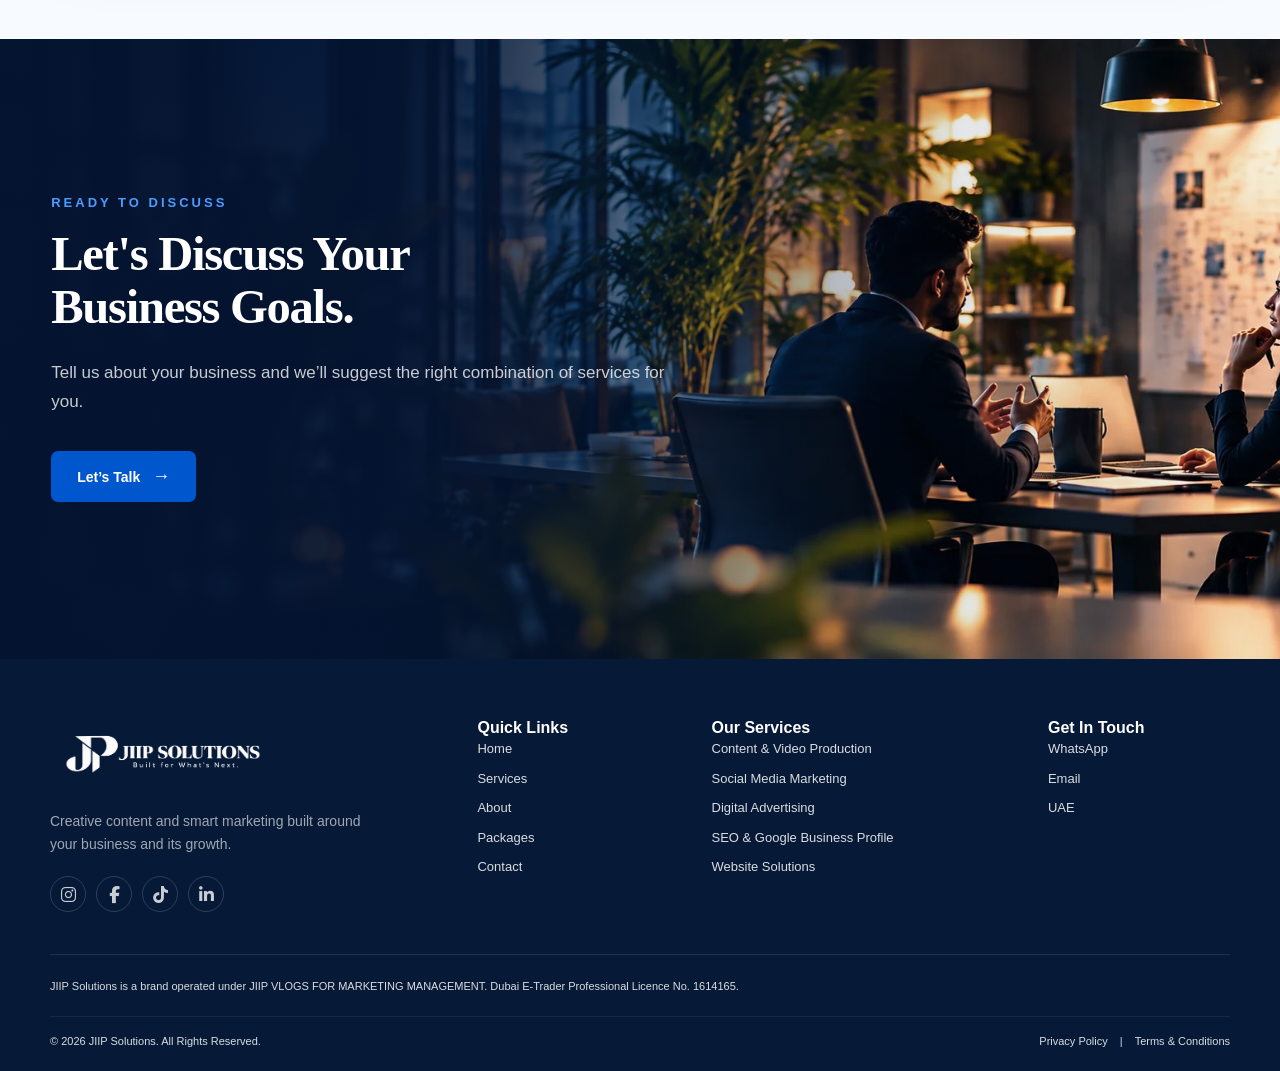
<file: services/index.html>
<!DOCTYPE html>
<html lang="en">
<head>
    <meta charset="UTF-8">
    <meta name="viewport" content="width=device-width, initial-scale=1.0">
<link rel="icon" type="image/x-icon" href="/favicon.ico">

<title>Social Media Marketing Services UAE | JIIP Solutions</title>
<meta name="description" content="Grow your UAE business with social media management, content creation, paid advertising, SEO and website solutions from JIIP Solutions.">
<link rel="canonical" href="https://www.jiipsolutions.com/services/">

<!-- OPEN GRAPH META TAGS -->
<meta property="og:type" content="website">
<meta property="og:site_name" content="JIIP Solutions">
<meta property="og:title" content="Social Media Marketing Services UAE | JIIP Solutions">
<meta property="og:description" content="Explore our original content creation, social media marketing, paid advertising and practical digital solutions for UAE businesses.">
<meta property="og:url" content="https://www.jiipsolutions.com/services/">
<meta property="og:image" content="https://www.jiipsolutions.com/images/services-hero-growth.webp">
<meta property="og:locale" content="en_AE">

<!-- TWITTER / X META TAGS -->
<meta name="twitter:card" content="summary_large_image">
<meta name="twitter:title" content="Social Media Marketing Services UAE | JIIP Solutions">
<meta name="twitter:description" content="Explore our original content creation, social media marketing, paid advertising and practical digital solutions for UAE businesses.">
<meta name="twitter:image" content="https://www.jiipsolutions.com/images/services-hero-growth.webp">

   <link rel="stylesheet" href="/css/style.min.css">
<!-- Font Awesome social media icons -->
<link rel="stylesheet" href="https://cdnjs.cloudflare.com/ajax/libs/font-awesome/6.5.2/css/all.min.css">

</head>

<body>

    <!-- HEADER -->

<div id="shared-header"></div>
<main id="main-content">

    <!-- SERVICES HERO -->
<section class="services-page-hero">
    <div class="services-hero-container">

        <div class="services-hero-content">
            <span class="section-eyebrow">OUR SERVICES</span>

            
<h1>
  Your Goals. Our Expertise.
  <span>Marketing That Delivers.</span>
</h1>


            <p>
  From content creation and social media marketing to digital advertising
  and search visibility, we create customized solutions that help
  businesses strengthen their digital presence and grow.
</p>

            <a href="/contact/#contact-enquiry" class="services-hero-button">
                Let's Discuss Your Requirements <span>→</span>
            </a>
        </div>

        <div class="services-hero-visual">

<img src="/images/services-hero-growth.webp"
     fetchpriority="high"
     loading="eager"
     alt="JIIP Solutions digital marketing and business growth solutions">

        </div>
    </div>
</section>
<!-- SERVICES LIST -->
<section class="services-list">
    <div class="services-list-container">



     <!-- SERVICE 01 -->
<article class="service-row" id="content-creation">
            <div class="service-row-content">
                <span class="service-number">01</span>
                <span class="service-label">CONTENT & VIDEO PRODUCTION</span>

<h2>Create Content That Connects.</h2>

<p>
  We create original and engaging content tailored to your
  business, audience and goals. From concept development
  and professional video production to reels and creative
  visuals, we help your brand tell its story and build
  meaningful connections with customers.
</p>

                <button class="service-details-button" type="button">
    View Details <span>+</span>
</button>

<div class="service-extra-details">
 <ul>
  <li>Content Planning & Concept Development</li>
  <li>Professional Video Production & Editing</li>
  <li>Social Media Reels & Promotional Videos</li>
  <li>Creative Visuals & Graphic Design</li>
</ul>
</div>

</div>

            <div class="service-row-image">
                <img src="/images/service-content-creation.webp"
     alt="Content creation and video production studio with camera and video editing equipment"
     loading="lazy"
     >
            </div>
        </article>

<!-- SERVICE 02 -->
<article class="service-row service-row-reverse" id="social-media">
            <div class="service-row-content">
                <span class="service-number">02</span>
              <span class="service-label">SOCIAL MEDIA MARKETING</span>

                <h2>Build a Stronger Social Media Presence.</h2>

                <p>
  Our social media marketing services help UAE businesses
  build a stronger online presence. We understand your
  business, audience and goals to develop a customized
  strategy. From creative content and promotional campaigns
  to ongoing social media management, we help your brand
  connect with the right audience.
</p>

                <button class="service-details-button" type="button">
    View Details <span>+</span>
</button>

<div class="service-extra-details">
  <ul>
  <li>Business & Audience Analysis</li>
  <li>Customized Social Media Strategy</li>
  <li>Social Media Management & Campaigns</li>
  <li>Performance & Growth Optimization</li>
</ul>
</div>

</div>

            <div class="service-row-image">
                <img src="/images/service-social-media-marketing.webp"

alt="Social media marketing dashboard on laptop and social media content on smartphone"
 loading="lazy"
>
            </div>
        </article>


        <!-- SERVICE 03 -->
       <article class="service-row" id="advertising">
            <div class="service-row-content">
                <span class="service-number">03</span>
                <span class="service-label">DIGITAL ADVERTISING</span>

<h2>Reach the Right People. Drive Real Results.</h2>

<p>
  We plan and manage targeted digital advertising campaigns
  based on your business goals, audience and budget.
  From building brand awareness to generating enquiries,
  our approach focuses on reaching potential customers
  and making every campaign more effective.
</p>

                <button class="service-details-button" type="button">
                    View Details <span>+</span>
                </button>
                            <div class="service-extra-details">
  <ul>
    <li>Customized Advertising Strategy</li>
    <li>Audience Targeting & Campaign Planning</li>
    <li>Meta & Google Ads Management</li>
    <li>Performance Tracking & Optimization</li>
  </ul>
</div>

        </div>

        <div class="service-row-image">
            <img src="/images/service-advertising.webp"
   alt="Digital advertising dashboard showing Meta, Google and TikTok ad campaign performance"
    loading="lazy"
   >
        </div>

    </article>

        <!-- SERVICE 04 -->
      <article class="service-row service-row-reverse" id="seo">
            <div class="service-row-content">
                <span class="service-number">04</span>
                <span class="service-label">SEO & AI SEARCH OPTIMIZATION</span>

<h2>Help Customers Find Your Business.</h2>

<p>
  Help your business become more discoverable across Google Search, Maps, and AI-powered search experiences.

Our approach combines search engine optimization (SEO), Google Business Profile optimization, relevant content, and practical AI search visibility techniques, including Generative Engine Optimization (GEO) principles, to strengthen your online presence.
</p>

                <button class="service-details-button" type="button">
                    View Details <span>+</span>
                </button>
                           <div class="service-extra-details">
  <ul>
    <li>Local SEO & Search Visibility</li>
    <li>Google Business Profile Optimization</li>
    <li>Website SEO & AI Search Readiness</li>
    <li>Google Maps Presence & Profile Management</li>
  </ul>
</div>

        </div>

        <div class="service-row-image">
            <img src="/images/service-seo.webp"
     alt="Google Search and Maps showing local business listings and Google Business Profile results"
      loading="lazy"
     >
        </div>

    </article>


        <!-- SERVICE 05 -->
      <article class="service-row" id="website">
            <div class="service-row-content">
                <span class="service-number">05</span>
                <span class="service-label">WEBSITE SOLUTIONS</span>

<h2>Your Business Deserves a Better Website.</h2>

<p>
  We create professional, mobile-friendly websites and landing
  pages tailored to your business. From clear layouts and
  engaging visuals to easy navigation and essential website
  functionality, we help you build a stronger online presence.
</p>

                <button class="service-details-button" type="button">
                    View Details <span>+</span>
                </button>
                <div class="service-extra-details">
  <ul>
    <li>Business Websites & Landing Pages</li>
    <li>Mobile-Friendly Website Design</li>
    <li>Customized Layouts & Brand Integration</li>
    <li>Website Setup & Basic SEO</li>
  </ul>
</div>
            </div>

            <div class="service-row-image">
                <img src="/images/service-website.webp"
     alt="Responsive business website design displayed on desktop monitor and smartphone"
      loading="lazy"
     >
            </div>
        </article>

    </div>
</section>
<!-- COMPLETE PATH FOR GROWTH -->
<section class="growth-path">

    <div class="growth-path-container">

        <div class="growth-path-heading">
            <span class="section-eyebrow">HOW IT COMES TOGETHER</span>
            <h2>A Complete Path for Growth.</h2>
            <p>
                From strategy to execution, we bring together the right digital marketing solutions to strengthen your business presence and support long-term growth.
            </p>
        </div>

        <div class="growth-path-steps">

    <!-- STRATEGY -->
    <div class="growth-path-step">
        <div class="growth-icon">
            <svg viewBox="0 0 24 24" aria-hidden="true">
                <circle cx="12" cy="12" r="8"></circle>
                <circle cx="12" cy="12" r="4"></circle>
                <circle cx="12" cy="12" r="1"></circle>
                <path d="M14.5 9.5L20 4"></path>
                <path d="M16.5 4H20V7.5"></path>
            </svg>
        </div>
        <span>Strategy</span>
    </div>

    <div class="growth-path-arrow">›</div>

    <!-- CONTENT -->
    <div class="growth-path-step">
        <div class="growth-icon">
            <svg viewBox="0 0 24 24" aria-hidden="true">
                <path d="M6 3H15L19 7V21H6Z"></path>
                <path d="M15 3V7H19"></path>
                <path d="M9 12H16"></path>
                <path d="M9 16H16"></path>
            </svg>
        </div>
        <span>Content</span>
    </div>

    <div class="growth-path-arrow">›</div>

    <!-- PRESENCE -->
    <div class="growth-path-step">
        <div class="growth-icon">
            <svg viewBox="0 0 24 24" aria-hidden="true">
                <circle cx="12" cy="8" r="3"></circle>
                <circle cx="5.5" cy="10" r="2"></circle>
                <circle cx="18.5" cy="10" r="2"></circle>
                <path d="M7 20V18C7 15.8 9.2 14 12 14C14.8 14 17 15.8 17 18V20"></path>
                <path d="M2 19V17.5C2 16 3.3 15 5.5 15"></path>
                <path d="M22 19V17.5C22 16 20.7 15 18.5 15"></path>
            </svg>
        </div>
        <span>Presence</span>
    </div>

    <div class="growth-path-arrow">›</div>

    <!-- REACH -->
    <div class="growth-path-step">
        <div class="growth-icon">
            <svg viewBox="0 0 24 24" aria-hidden="true">
                <path d="M4 20V14H8V20"></path>
                <path d="M10 20V10H14V20"></path>
                <path d="M16 20V5H20V20"></path>
                <path d="M4 9L9 6L13 7L20 2"></path>
            </svg>
        </div>
        <span>Reach</span>
    </div>

    <div class="growth-path-arrow">›</div>

    <!-- PERFORMANCE -->
    <div class="growth-path-step">
        <div class="growth-icon">
            <svg viewBox="0 0 24 24" aria-hidden="true">
                <path d="M8 4H16V8C16 12 14.2 14 12 14C9.8 14 8 12 8 8Z"></path>
                <path d="M8 6H4V8C4 11 6 12 9 12"></path>
                <path d="M16 6H20V8C20 11 18 12 15 12"></path>
                <path d="M12 14V18"></path>
                <path d="M8 21H16"></path>
                <path d="M10 18H14V21H10Z"></path>
            </svg>
        </div>
        <span>Performance</span>
    </div>

        </div>

    </div>

</section>

<!-- COMPLETE GROWTH PARTNER -->
<section class="growth-partner-section">

    <div class="growth-partner-container">

        <div class="growth-partner-content">

            <span class="growth-partner-eyebrow">
                COMPLETE SOLUTION
            </span>

            <h2>
    Complete Digital<br>
    Growth Solutions.
</h2>

            <p>
    From social media and digital advertising to
    Google visibility and creative brand solutions,
    we bring the right services together to support
    your business goals.
</p>

            <a href="/packages/#complete-digital-growth" class="growth-partner-button">
    Explore Digital Growth <span>→</span>
</a>

        </div>

        <div class="growth-partner-visual">

            <div class="growth-partner-circle circle-one"></div>
            <div class="growth-partner-circle circle-two"></div>
            <div class="growth-partner-circle circle-three"></div>

            <div class="growth-partner-bars">
                <span></span>
                <span></span>
                <span></span>
                <span></span>
            </div>

        </div>

    </div>

</section>

<!-- SERVICES FINAL CTA -->
<section class="services-final-cta">

    <img
        src="/images/services-final-cta.webp"
   alt="Business consultation and digital marketing strategy discussion"
        class="services-final-cta-image"
    >

    <div class="services-final-cta-overlay"></div>

    <div class="services-final-cta-container">

        <div class="services-final-cta-content">

            <span class="services-final-cta-eyebrow">
                READY TO DISCUSS
            </span>

            <h2>
            Let's Discuss Your<br>
                Business Goals.
            </h2>

            <p>
                Tell us about your business and we’ll suggest the right
                combination of services for you.
            </p>

            <a href="/contact/#contact-enquiry" class="services-final-cta-button">
                Let’s Talk <span>→</span>
            </a>

        </div>

    </div>

</section>

</main>

<div id="shared-footer"></div>


<script src="/js/main.min.js"></script>
</body>
</html>
</file>
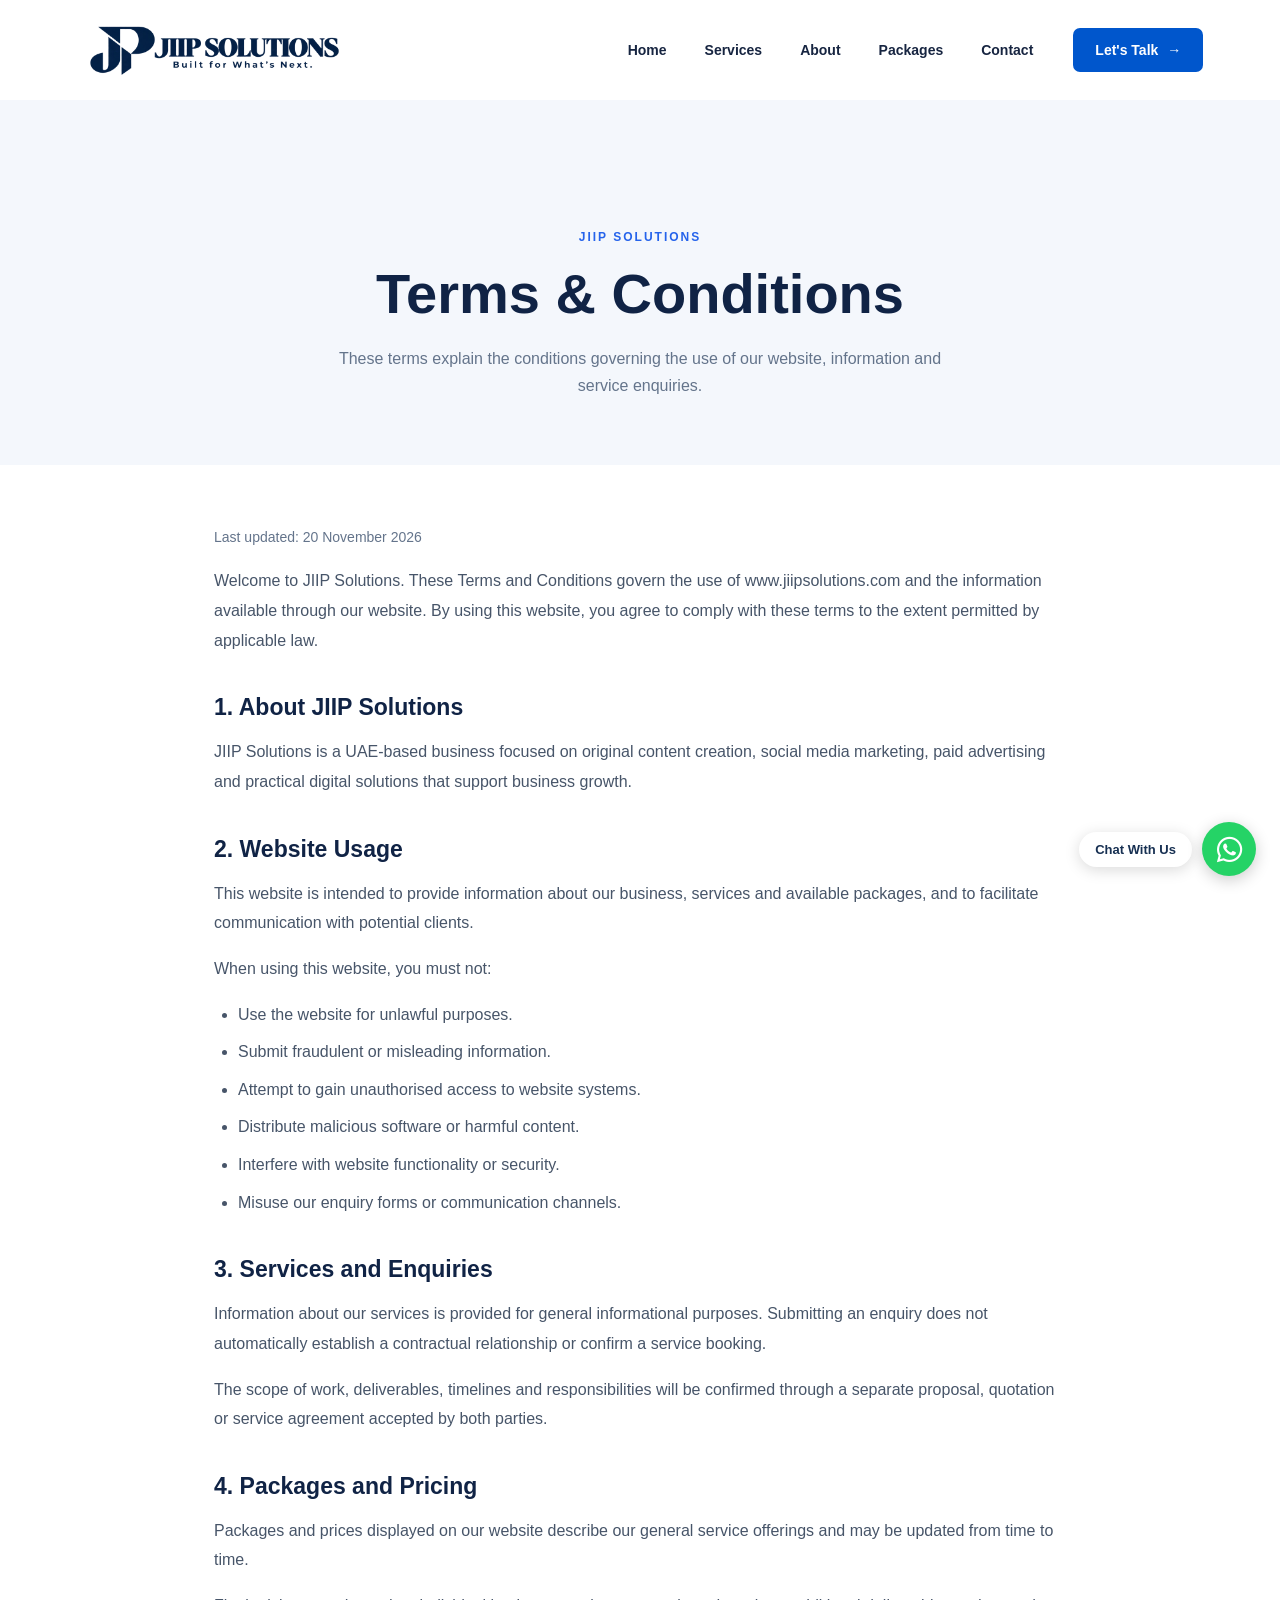
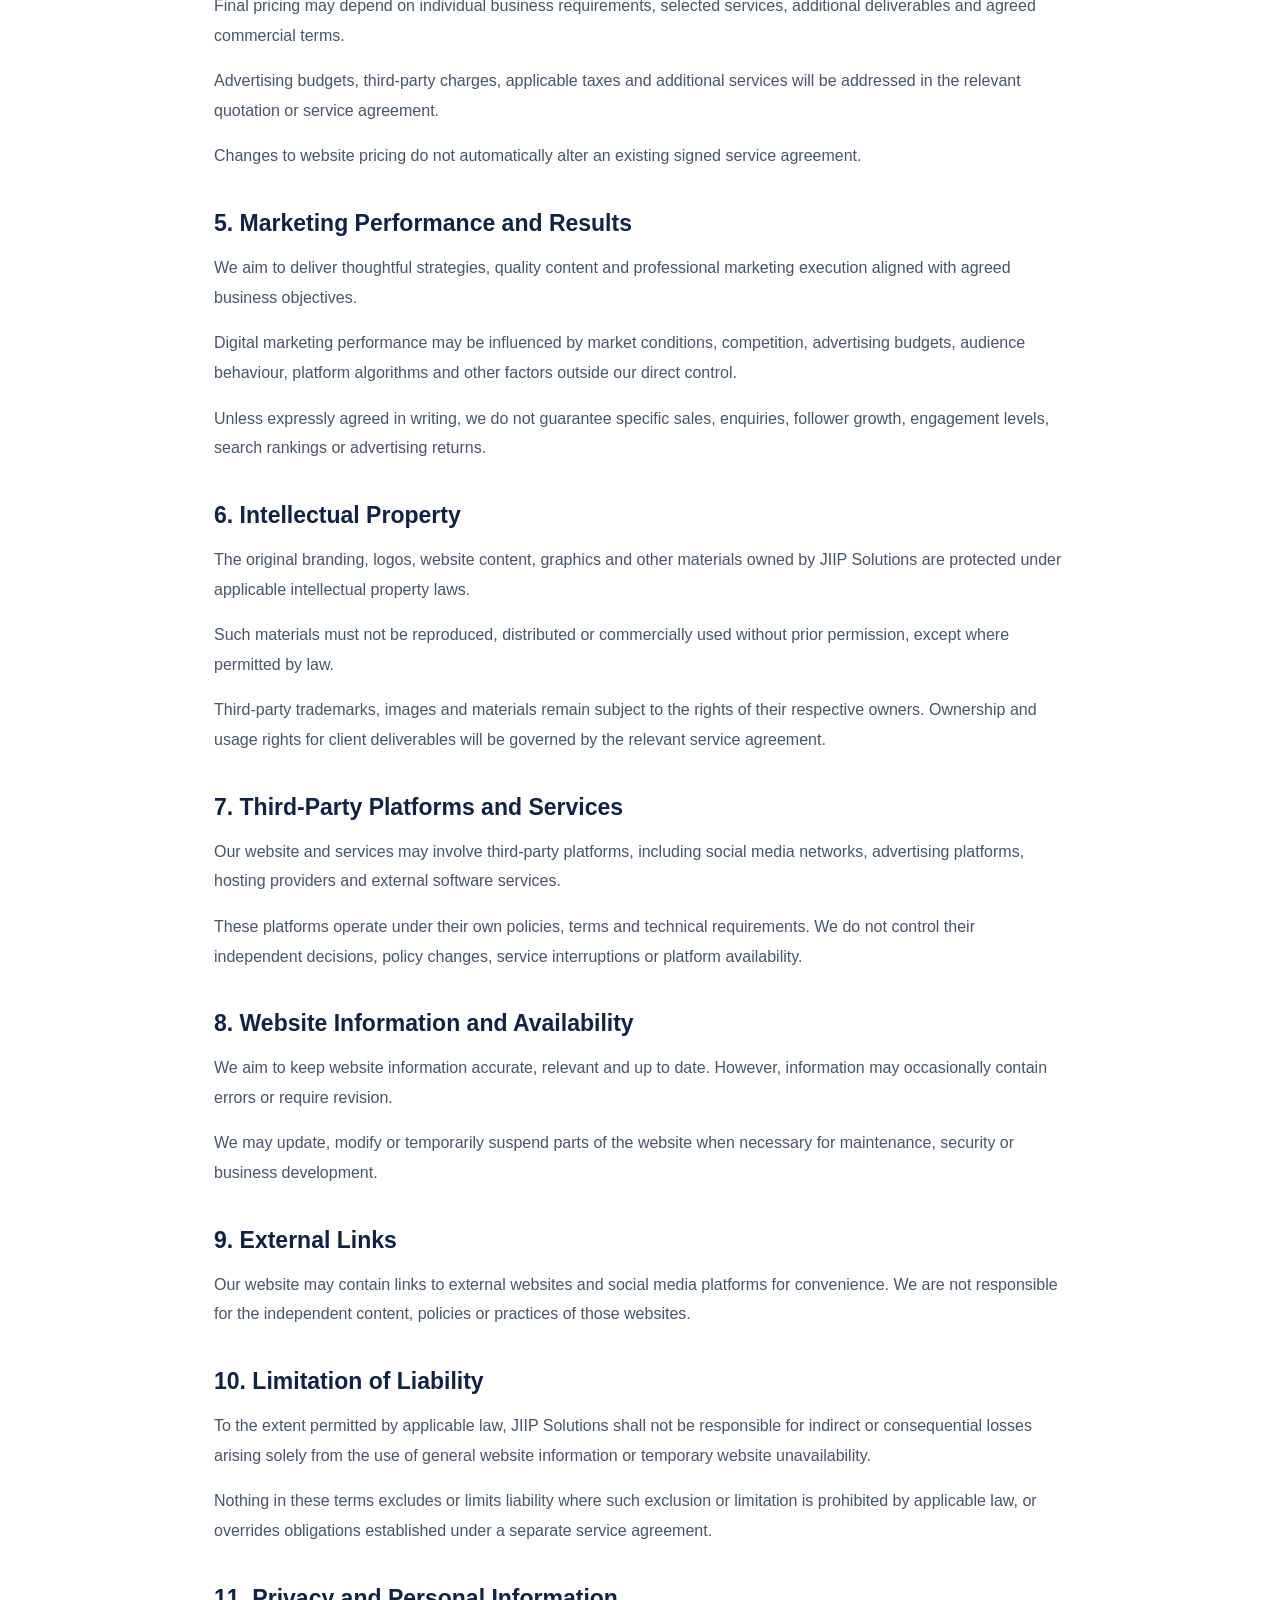
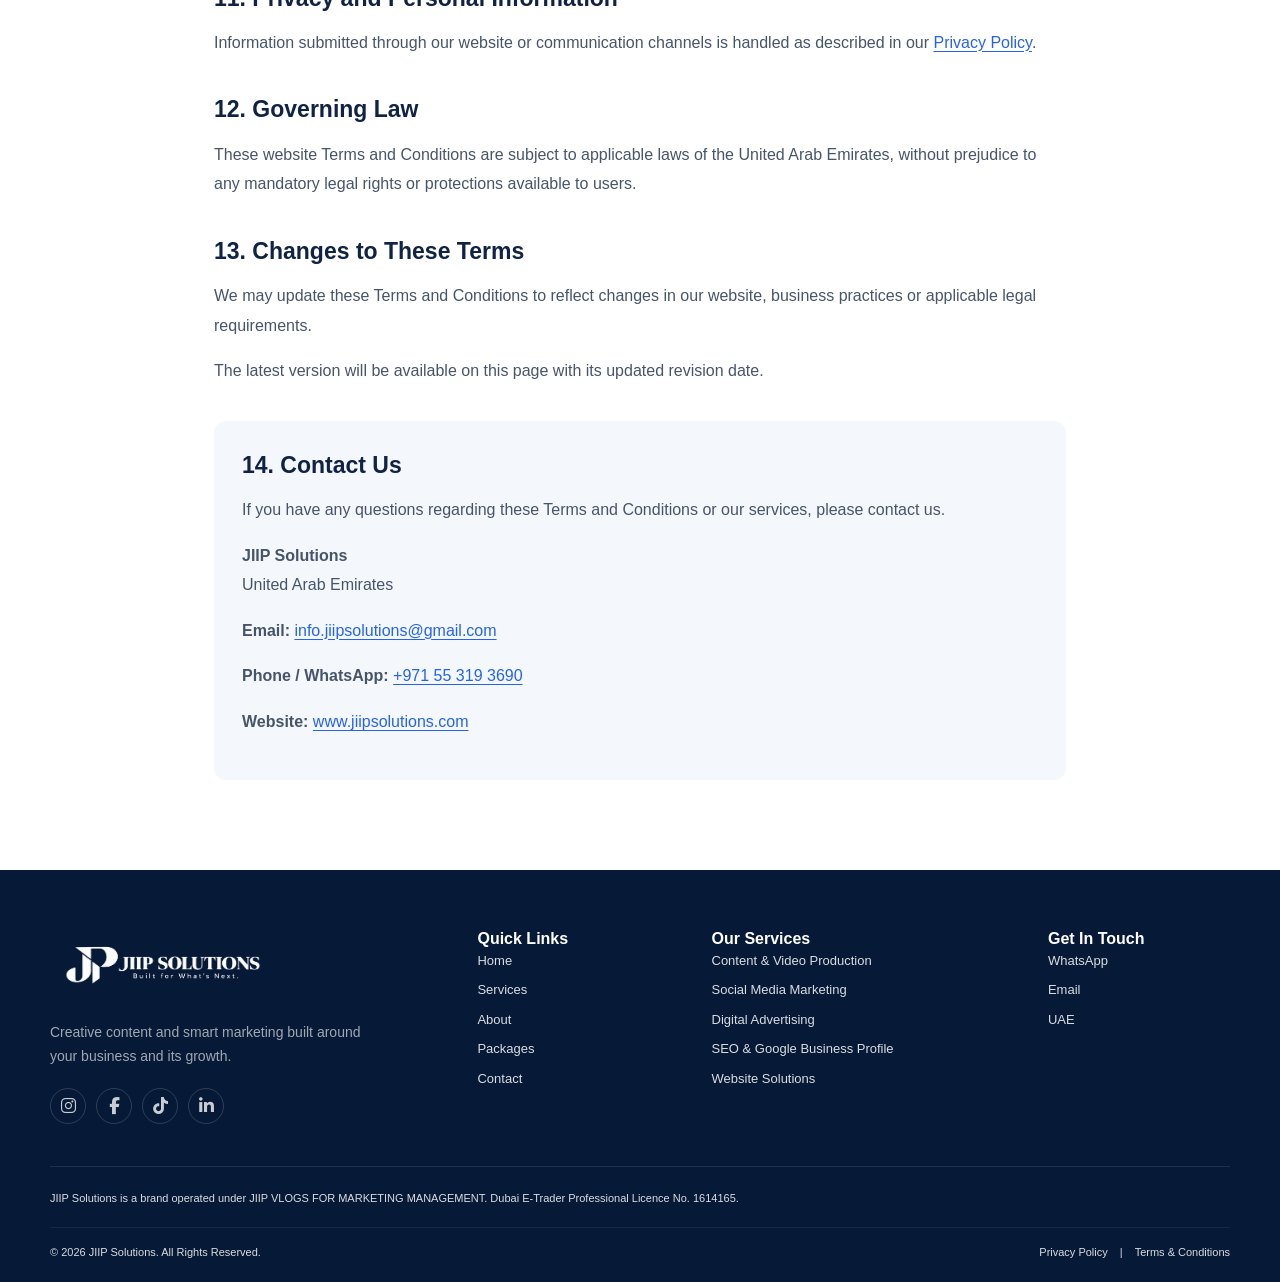
<file: terms-and-conditions/index.html>
<!DOCTYPE html>
<html lang="en">
<head>
  <meta charset="UTF-8">
  <meta name="viewport" content="width=device-width, initial-scale=1.0">

  <title>Terms &amp; Conditions | JIIP Solutions UAE</title>

  <meta name="description" content="Read the terms and conditions governing the use of the JIIP Solutions website, information and digital marketing service enquiries.">

  <link rel="canonical" href="https://www.jiipsolutions.com/terms-and-conditions/">

  <link rel="icon" type="image/x-icon" href="/favicon.ico">

  <link rel="stylesheet" href="/css/style.min.css">

  <link rel="stylesheet" href="https://cdnjs.cloudflare.com/ajax/libs/font-awesome/6.5.2/css/all.min.css">

  <style>
    .legal-page {
      background: #ffffff;
    }

    .legal-hero {
      padding: 130px 24px 65px;
      background: #f4f7fc;
      text-align: center;
    }

    .legal-eyebrow {
      display: block;
      color: #2563eb;
      font-size: 12px;
      font-weight: 600;
      letter-spacing: 2px;
      margin-bottom: 16px;
    }

    .legal-hero h1 {
      color: #102345;
      font-size: clamp(36px, 5vw, 56px);
      line-height: 1.2;
      margin: 0 0 18px;
    }

    .legal-hero p {
      color: #64748b;
      font-size: 16px;
      line-height: 1.7;
      max-width: 650px;
      margin: 0 auto;
    }

    .legal-content {
      max-width: 900px;
      margin: 0 auto;
      padding: 60px 24px 90px;
      color: #475569;
      font-size: 16px;
      line-height: 1.85;
      overflow-wrap: anywhere;
    }

    .legal-content h2 {
      color: #102345;
      font-size: 23px;
      font-weight: 600;
      line-height: 1.4;
      margin: 36px 0 14px;
    }

    .legal-content p {
      margin: 0 0 16px;
    }

    .legal-content ul {
      list-style: disc;
      padding-left: 24px;
      margin: 0 0 20px;
    }

    .legal-content li {
      margin-bottom: 8px;
    }

    .legal-content a {
      color: #2563eb;
      text-decoration: underline;
      text-underline-offset: 3px;
    }

    .legal-date {
      color: #64748b;
      font-size: 14px;
      margin-bottom: 30px;
    }

    .legal-contact {
      background: #f4f7fc;
      border-radius: 12px;
      padding: 28px;
      margin-top: 35px;
    }

    .legal-contact h2 {
      margin-top: 0;
    }

    @media (max-width: 768px) {
      .legal-hero {
        padding: 110px 20px 45px;
      }

      .legal-content {
        padding: 35px 20px 60px;
        font-size: 15px;
      }

      .legal-content h2 {
        font-size: 21px;
      }

      .legal-contact {
        padding: 22px;
      }
    }
  </style>
</head>

<body class="legal-page">

  <div id="shared-header"></div>

  <main id="main-content">

    <section class="legal-hero">

      <span class="legal-eyebrow">JIIP SOLUTIONS</span>

      <h1>Terms &amp; Conditions</h1>

      <p>
        These terms explain the conditions governing the
        use of our website, information and service enquiries.
      </p>

    </section>

    <article class="legal-content">

      <p class="legal-date">
        Last updated: 20 November 2026
      </p>

      <p>
        Welcome to JIIP Solutions. These Terms and Conditions
        govern the use of www.jiipsolutions.com and the
        information available through our website.
        By using this website, you agree to comply with
        these terms to the extent permitted by applicable law.
      </p>

      <h2>1. About JIIP Solutions</h2>

      <p>
        JIIP Solutions is a UAE-based business focused on
        original content creation, social media marketing,
        paid advertising and practical digital solutions
        that support business growth.
      </p>

      <h2>2. Website Usage</h2>

      <p>
        This website is intended to provide information
        about our business, services and available packages,
        and to facilitate communication with potential clients.
      </p>

      <p>When using this website, you must not:</p>

      <ul>
        <li>Use the website for unlawful purposes.</li>
        <li>Submit fraudulent or misleading information.</li>
        <li>Attempt to gain unauthorised access to website systems.</li>
        <li>Distribute malicious software or harmful content.</li>
        <li>Interfere with website functionality or security.</li>
        <li>Misuse our enquiry forms or communication channels.</li>
      </ul>

      <h2>3. Services and Enquiries</h2>

      <p>
        Information about our services is provided for
        general informational purposes. Submitting an
        enquiry does not automatically establish a
        contractual relationship or confirm a service booking.
      </p>

      <p>
        The scope of work, deliverables, timelines and
        responsibilities will be confirmed through a
        separate proposal, quotation or service agreement
        accepted by both parties.
      </p>

      <h2>4. Packages and Pricing</h2>

      <p>
        Packages and prices displayed on our website
        describe our general service offerings and may
        be updated from time to time.
      </p>

      <p>
        Final pricing may depend on individual business
        requirements, selected services, additional
        deliverables and agreed commercial terms.
      </p>

      <p>
        Advertising budgets, third-party charges,
        applicable taxes and additional services will be
        addressed in the relevant quotation or service
        agreement.
      </p>

      <p>
        Changes to website pricing do not automatically
        alter an existing signed service agreement.
      </p>

      <h2>5. Marketing Performance and Results</h2>

      <p>
        We aim to deliver thoughtful strategies, quality
        content and professional marketing execution
        aligned with agreed business objectives.
      </p>

      <p>
        Digital marketing performance may be influenced by
        market conditions, competition, advertising budgets,
        audience behaviour, platform algorithms and other
        factors outside our direct control.
      </p>

      <p>
        Unless expressly agreed in writing, we do not
        guarantee specific sales, enquiries, follower growth,
        engagement levels, search rankings or advertising returns.
      </p>

      <h2>6. Intellectual Property</h2>

      <p>
        The original branding, logos, website content,
        graphics and other materials owned by JIIP Solutions
        are protected under applicable intellectual
        property laws.
      </p>

      <p>
        Such materials must not be reproduced, distributed
        or commercially used without prior permission,
        except where permitted by law.
      </p>

      <p>
        Third-party trademarks, images and materials remain
        subject to the rights of their respective owners.
        Ownership and usage rights for client deliverables
        will be governed by the relevant service agreement.
      </p>

      <h2>7. Third-Party Platforms and Services</h2>

      <p>
        Our website and services may involve third-party
        platforms, including social media networks,
        advertising platforms, hosting providers and
        external software services.
      </p>

      <p>
        These platforms operate under their own policies,
        terms and technical requirements. We do not control
        their independent decisions, policy changes,
        service interruptions or platform availability.
      </p>

      <h2>8. Website Information and Availability</h2>

      <p>
        We aim to keep website information accurate,
        relevant and up to date. However, information
        may occasionally contain errors or require revision.
      </p>

      <p>
        We may update, modify or temporarily suspend
        parts of the website when necessary for maintenance,
        security or business development.
      </p>

      <h2>9. External Links</h2>

      <p>
        Our website may contain links to external websites
        and social media platforms for convenience.
        We are not responsible for the independent content,
        policies or practices of those websites.
      </p>

      <h2>10. Limitation of Liability</h2>

      <p>
        To the extent permitted by applicable law,
        JIIP Solutions shall not be responsible for indirect
        or consequential losses arising solely from the
        use of general website information or temporary
        website unavailability.
      </p>

      <p>
        Nothing in these terms excludes or limits liability
        where such exclusion or limitation is prohibited
        by applicable law, or overrides obligations
        established under a separate service agreement.
      </p>

      <h2>11. Privacy and Personal Information</h2>

      <p>
        Information submitted through our website or
        communication channels is handled as described
        in our
        <a href="/privacy-policy/">Privacy Policy</a>.
      </p>

      <h2>12. Governing Law</h2>

      <p>
        These website Terms and Conditions are subject
        to applicable laws of the United Arab Emirates,
        without prejudice to any mandatory legal rights
        or protections available to users.
      </p>

      <h2>13. Changes to These Terms</h2>

      <p>
        We may update these Terms and Conditions to reflect
        changes in our website, business practices or
        applicable legal requirements.
      </p>

      <p>
        The latest version will be available on this page
        with its updated revision date.
      </p>

      <div class="legal-contact">

        <h2>14. Contact Us</h2>

        <p>
          If you have any questions regarding these Terms
          and Conditions or our services, please contact us.
        </p>

        <p>
          <strong>JIIP Solutions</strong><br>
          United Arab Emirates
        </p>

        <p>
          <strong>Email:</strong>
          <a href="mailto:info.jiipsolutions@gmail.com">
            info.jiipsolutions@gmail.com
          </a>
        </p>

        <p>
          <strong>Phone / WhatsApp:</strong>
          <a href="https://wa.me/971553193690"
             target="_blank"
             rel="noopener noreferrer">
            +971 55 319 3690
          </a>
        </p>

        <p>
          <strong>Website:</strong>
          <a href="https://www.jiipsolutions.com/">
            www.jiipsolutions.com
          </a>
        </p>

      </div>

    </article>

  </main>

  <div id="shared-footer"></div>

  <script src="/js/main.min.js"></script>

</body>
</html>
</file>
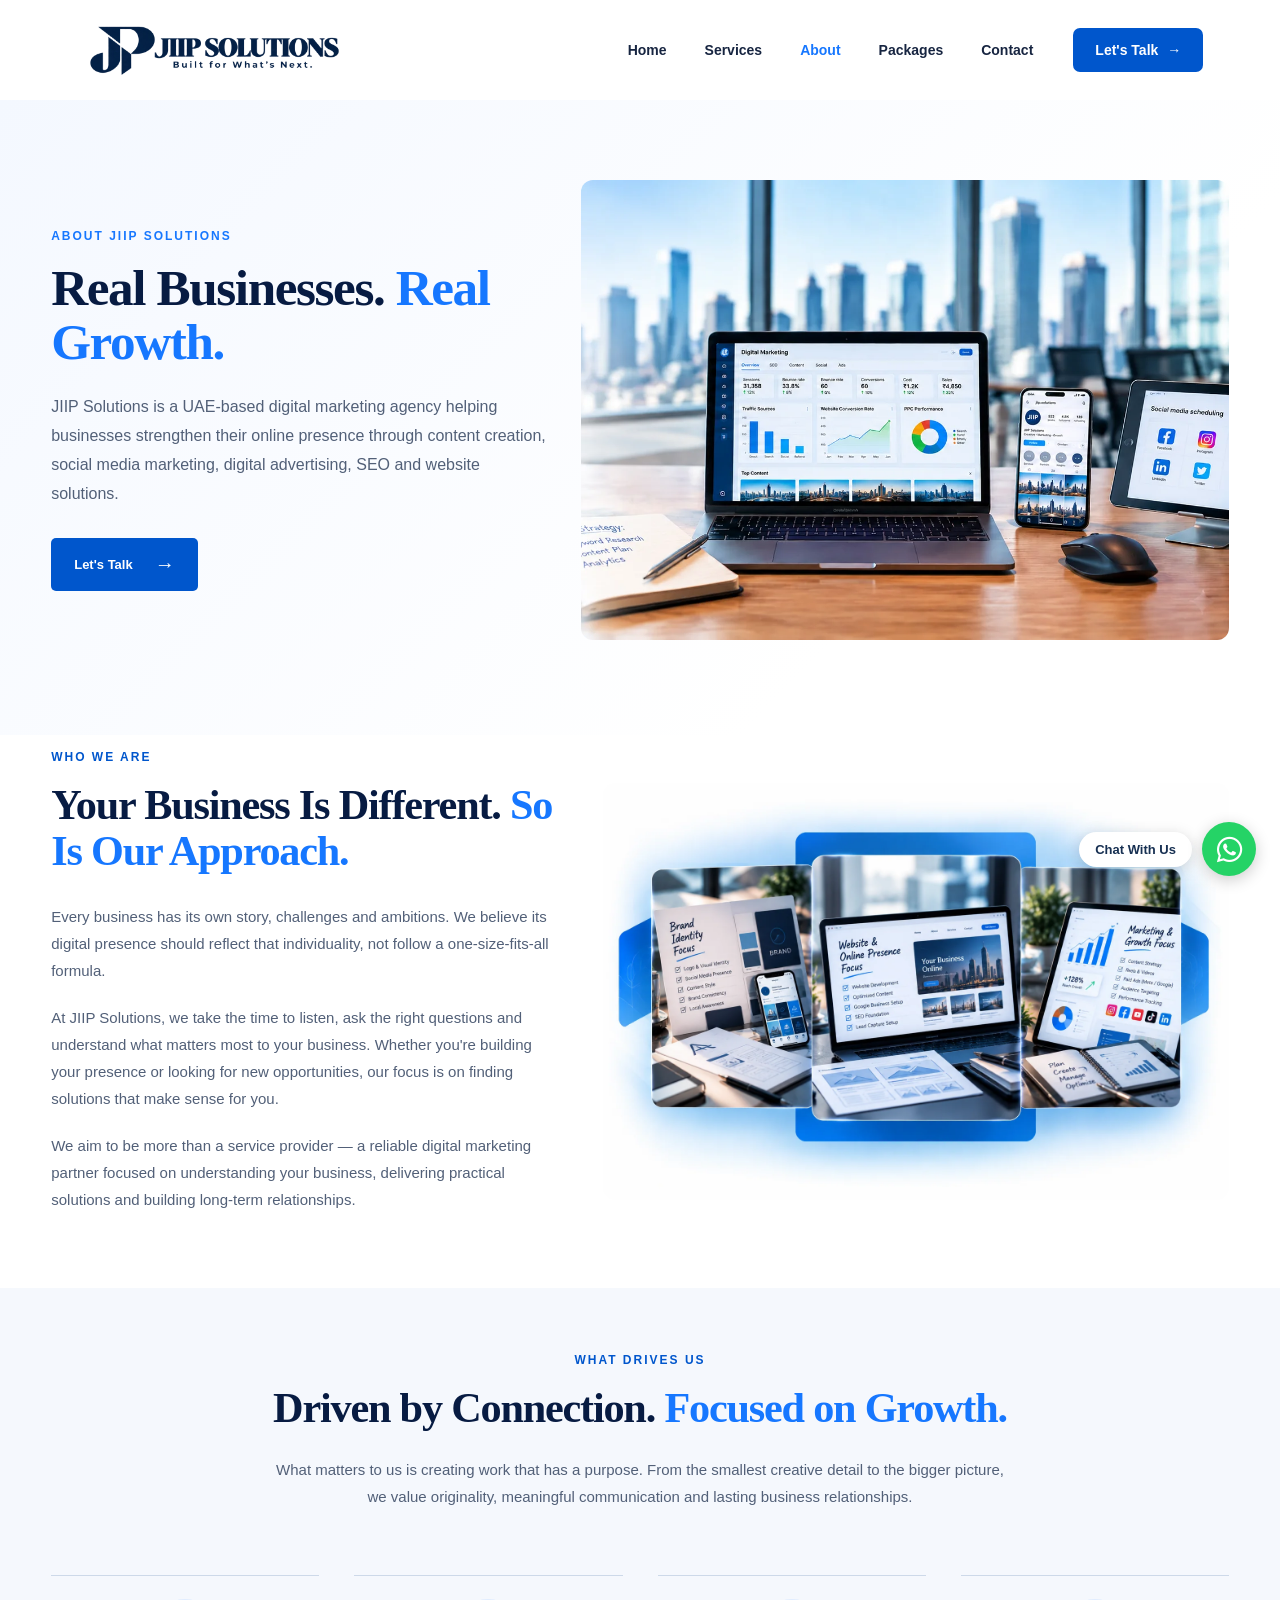
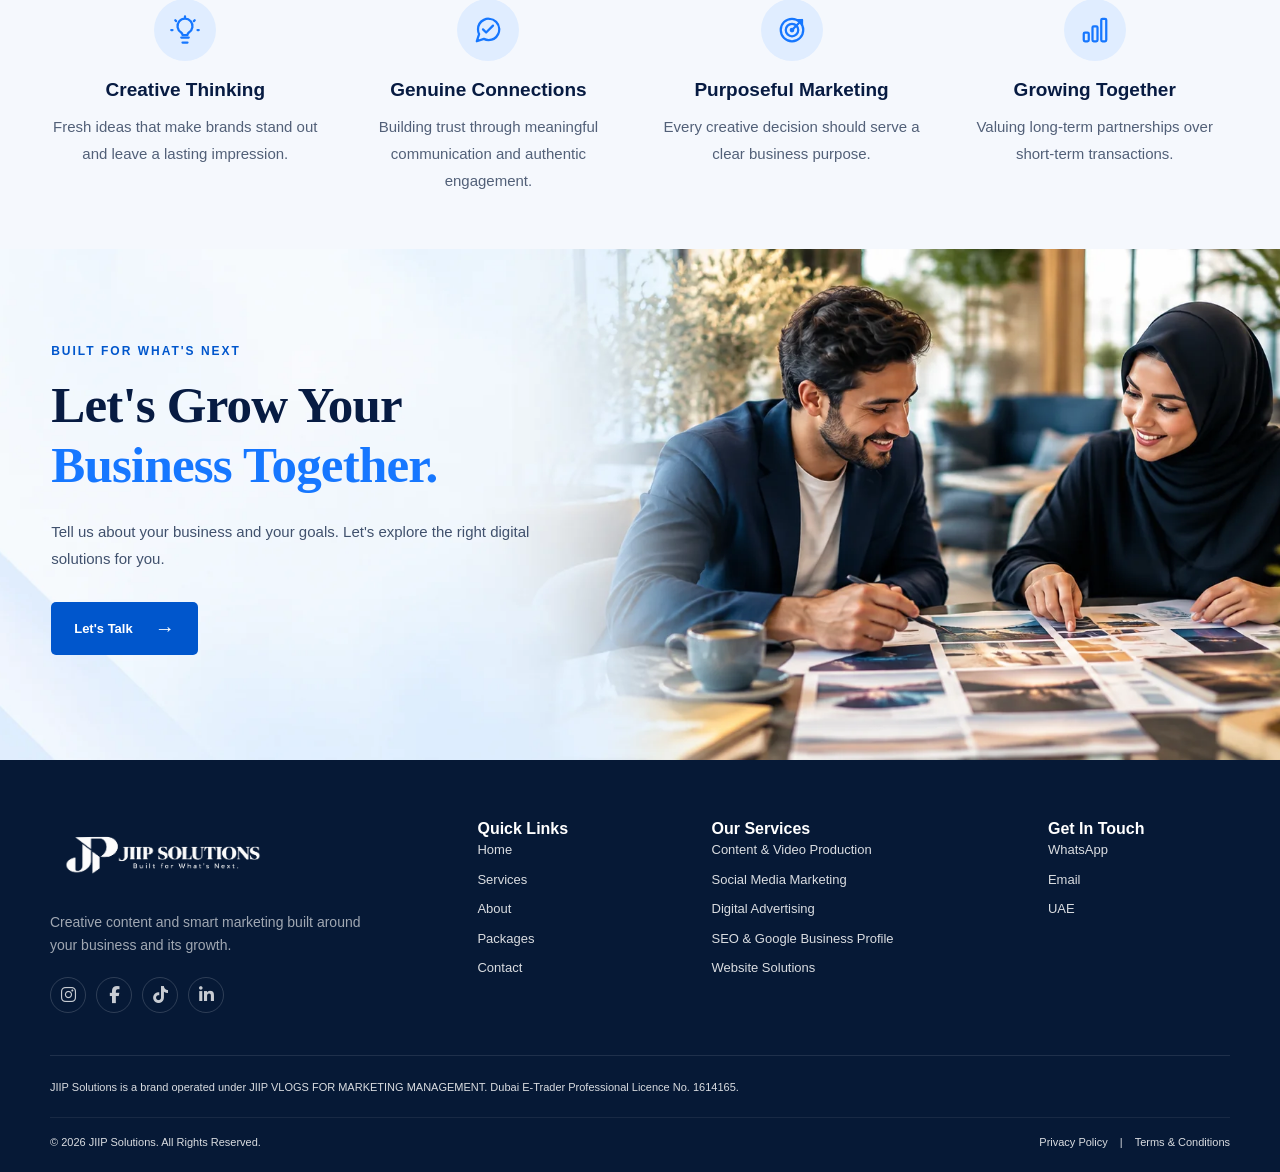
<file: about.html>
<!DOCTYPE html>
<html lang="en">
<head>
    <meta charset="UTF-8">
    <meta name="viewport" content="width=device-width, initial-scale=1.0">
    <title>Redirecting | JIIP Solutions</title>
    <link rel="canonical" href="https://www.jiipsolutions.com/about/">
    <meta http-equiv="refresh" content="0; url=/about/">

    <script>
        window.location.replace(
            "/about/" + window.location.search + window.location.hash
        );
    </script>
</head>
<body>
    <p>This page has moved.
        <a href="/about/">Visit our About page</a>.
    </p>
</body>
</html>
</file>
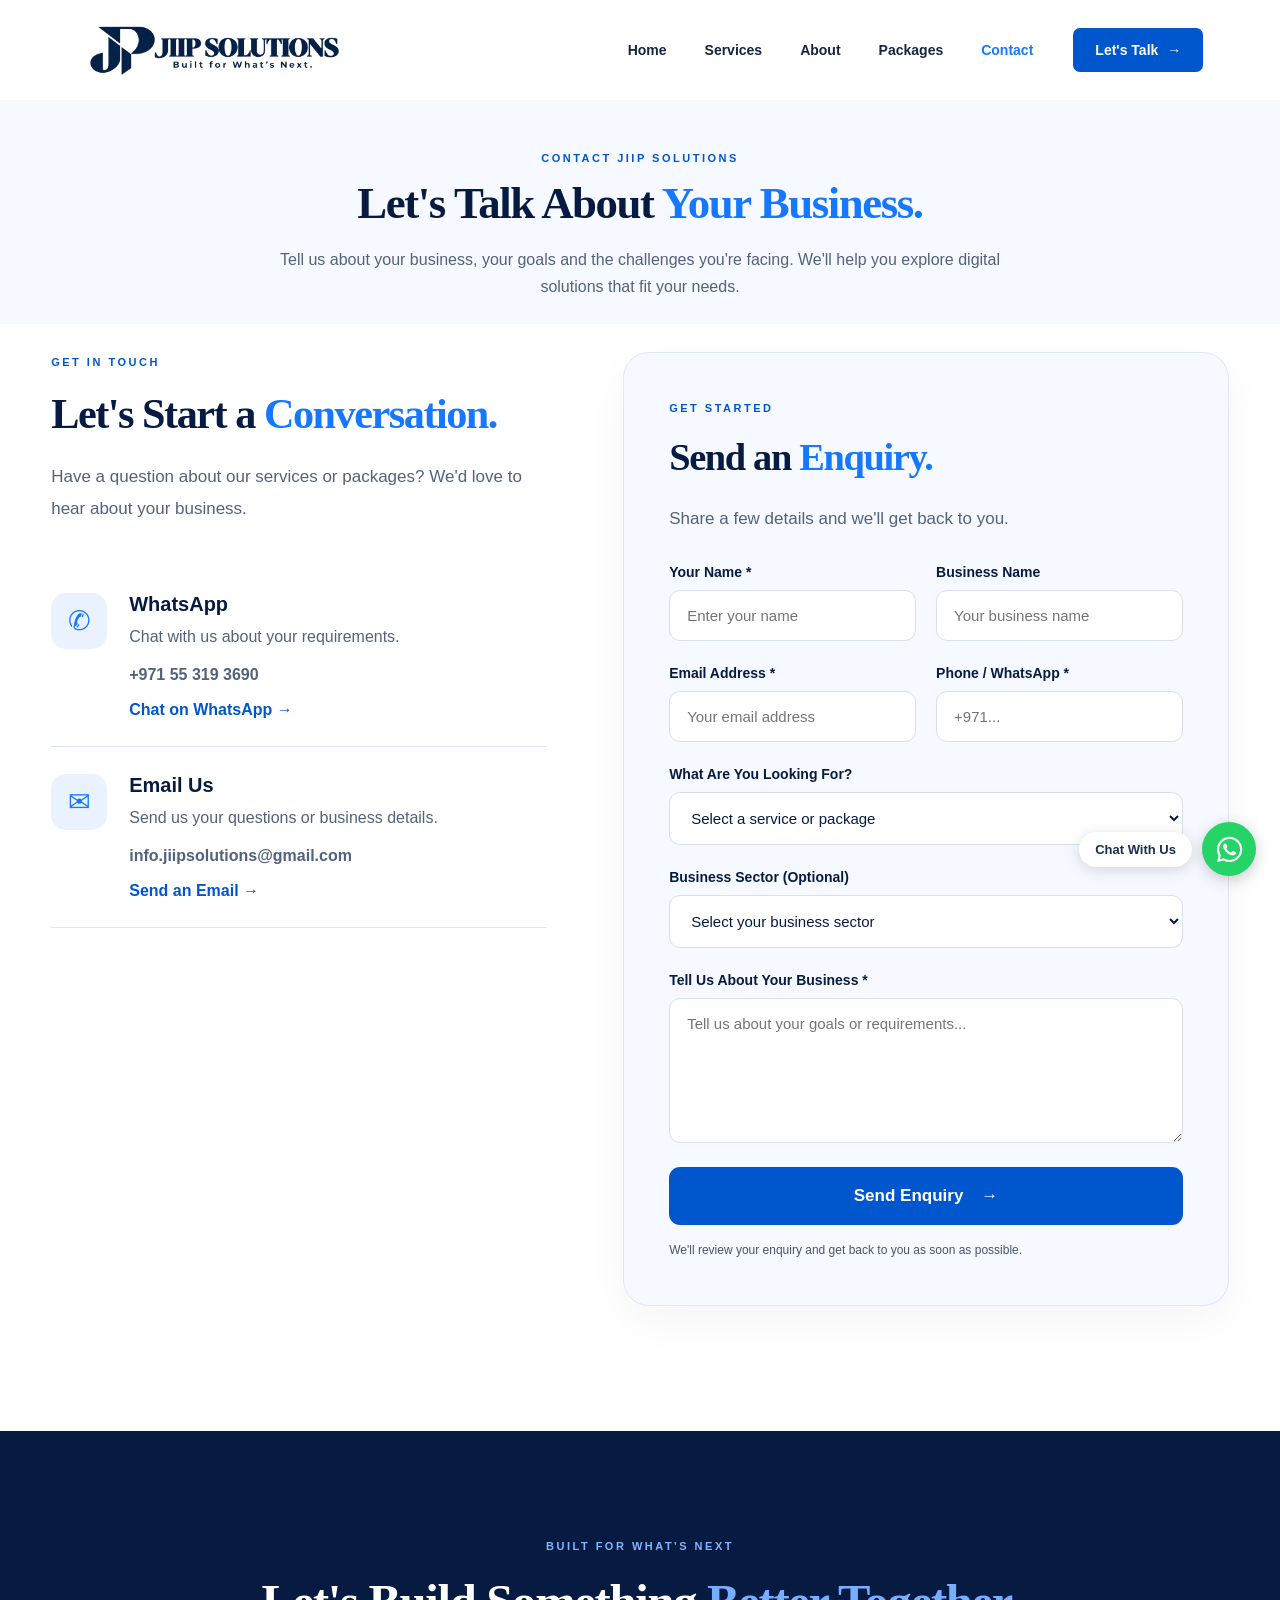
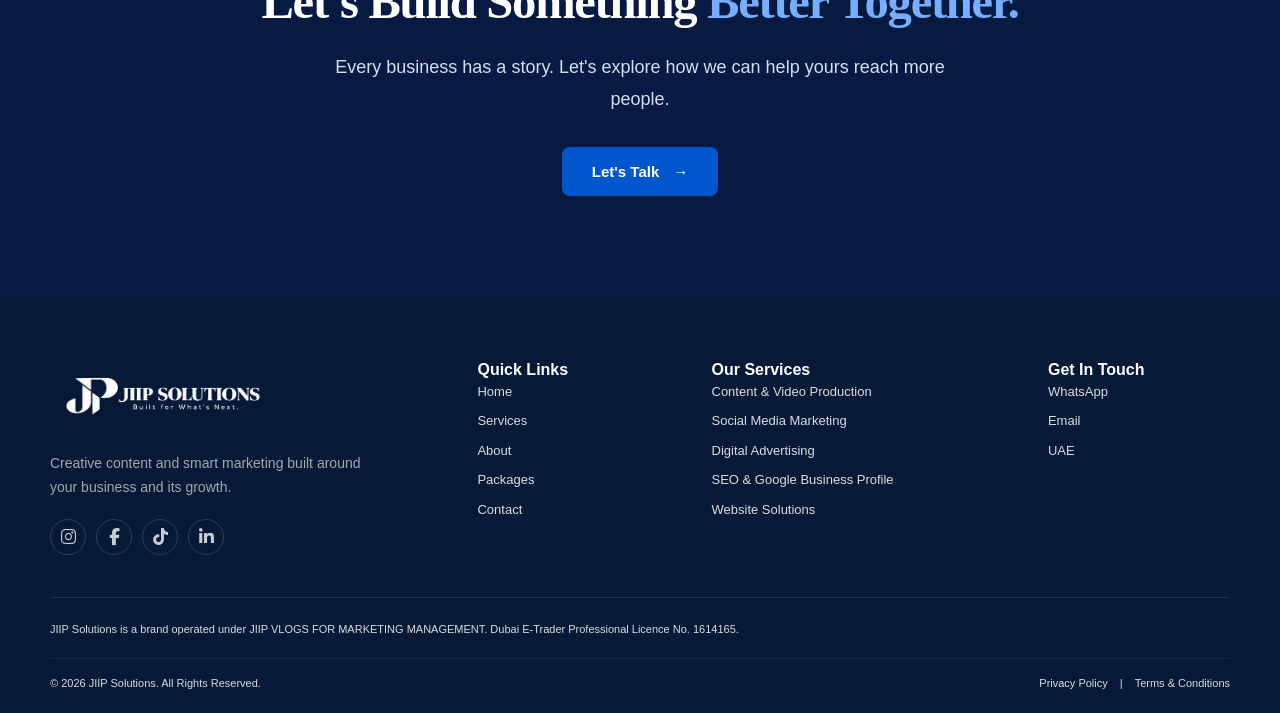
<file: contact.html>
<!DOCTYPE html>
<html lang="en">
<head>
    <meta charset="UTF-8">
    <meta name="viewport" content="width=device-width, initial-scale=1.0">
    <title>Redirecting | JIIP Solutions</title>
    <link rel="canonical" href="https://www.jiipsolutions.com/contact/">
    <meta http-equiv="refresh" content="0; url=/contact/">

    <script>
        window.location.replace(
            "/contact/" + window.location.search + window.location.hash
        );
    </script>
</head>
<body>
    <p>This page has moved.
        <a href="/contact/">Visit our Contact page</a>.
    </p>
</body>
</html>
</file>
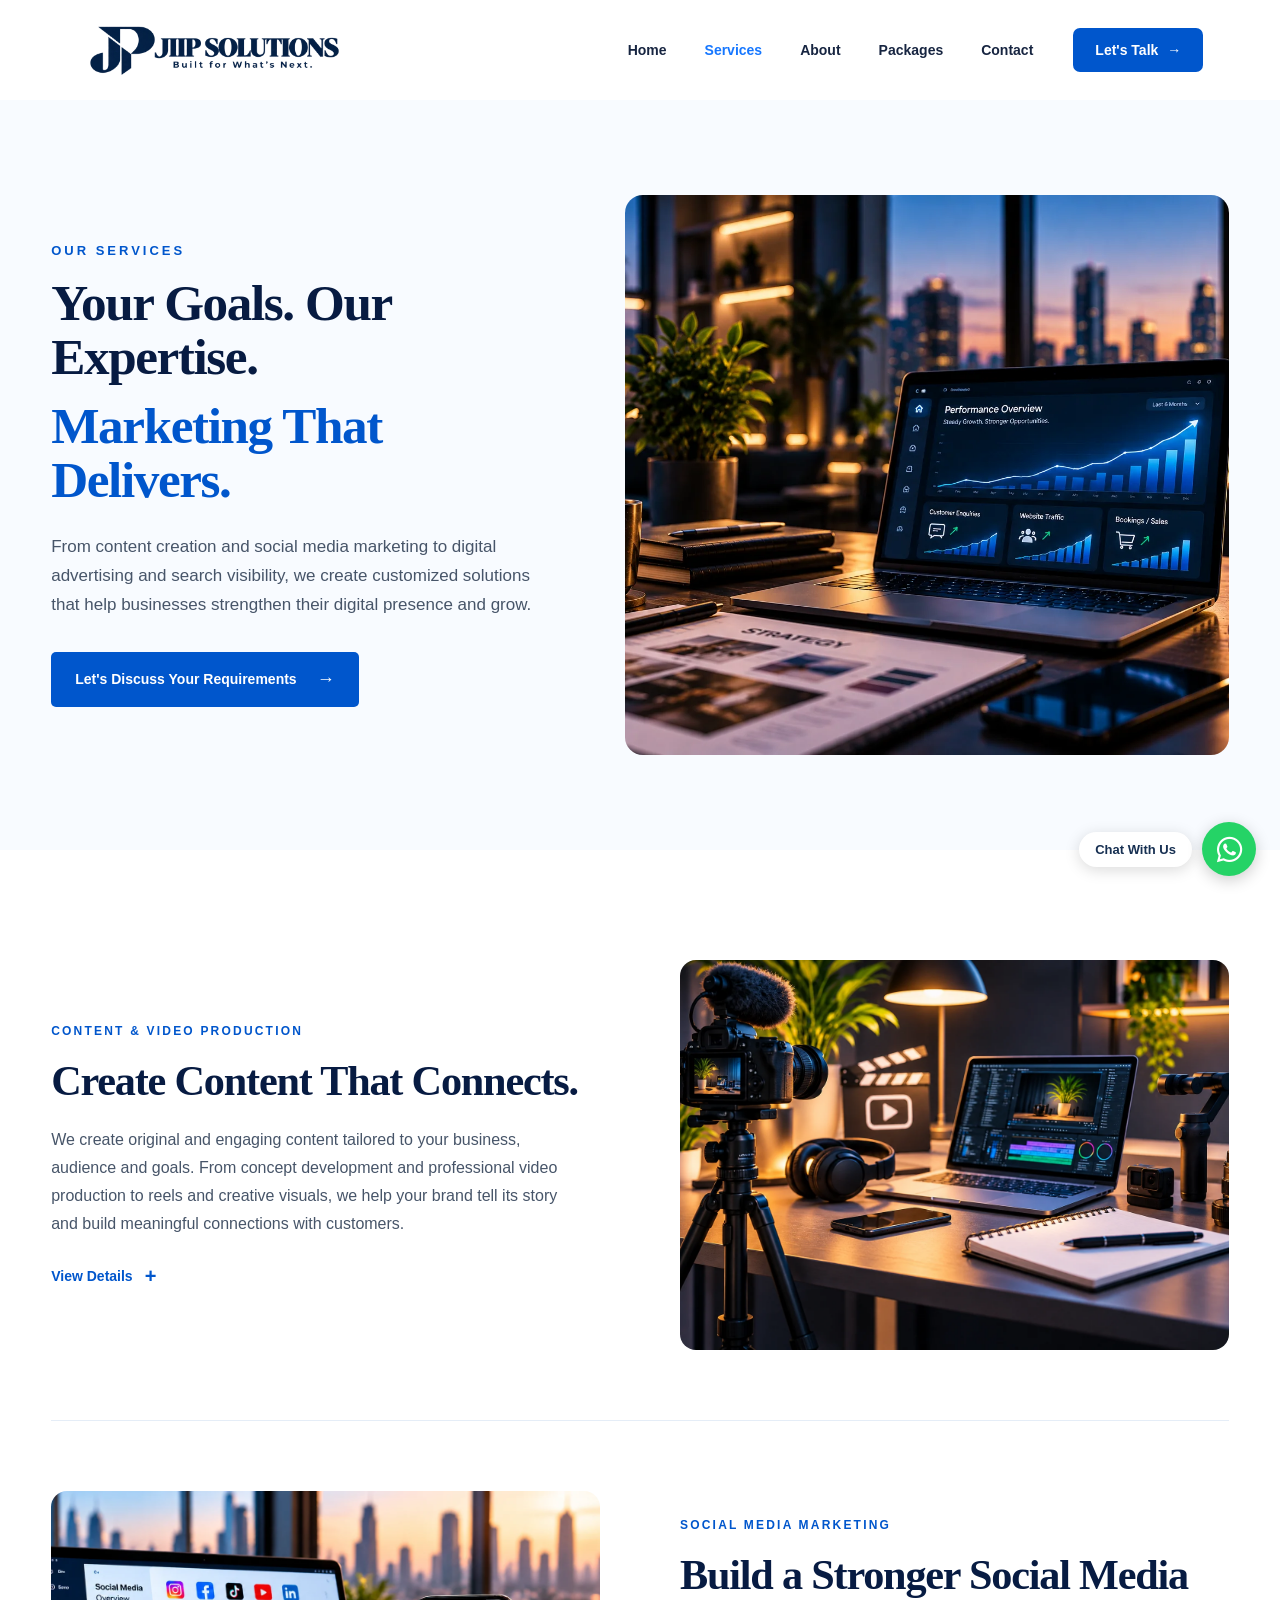
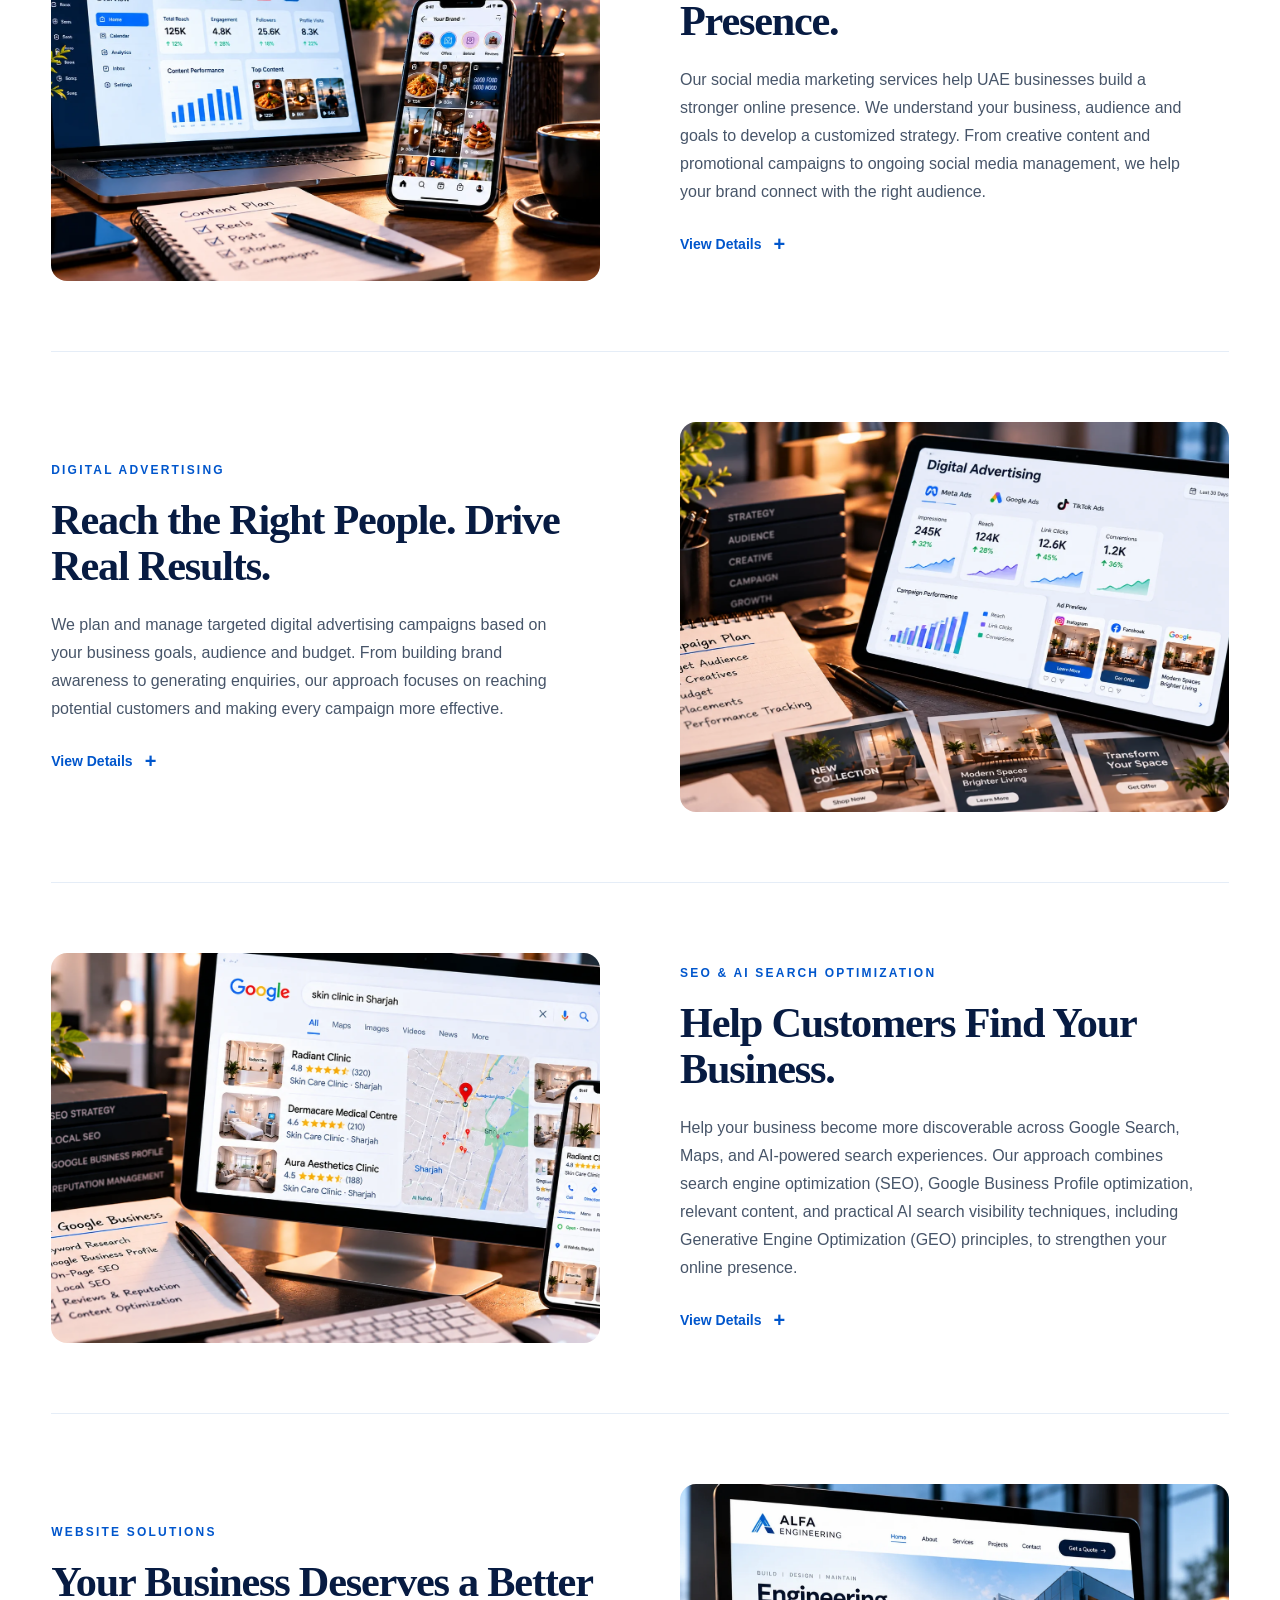
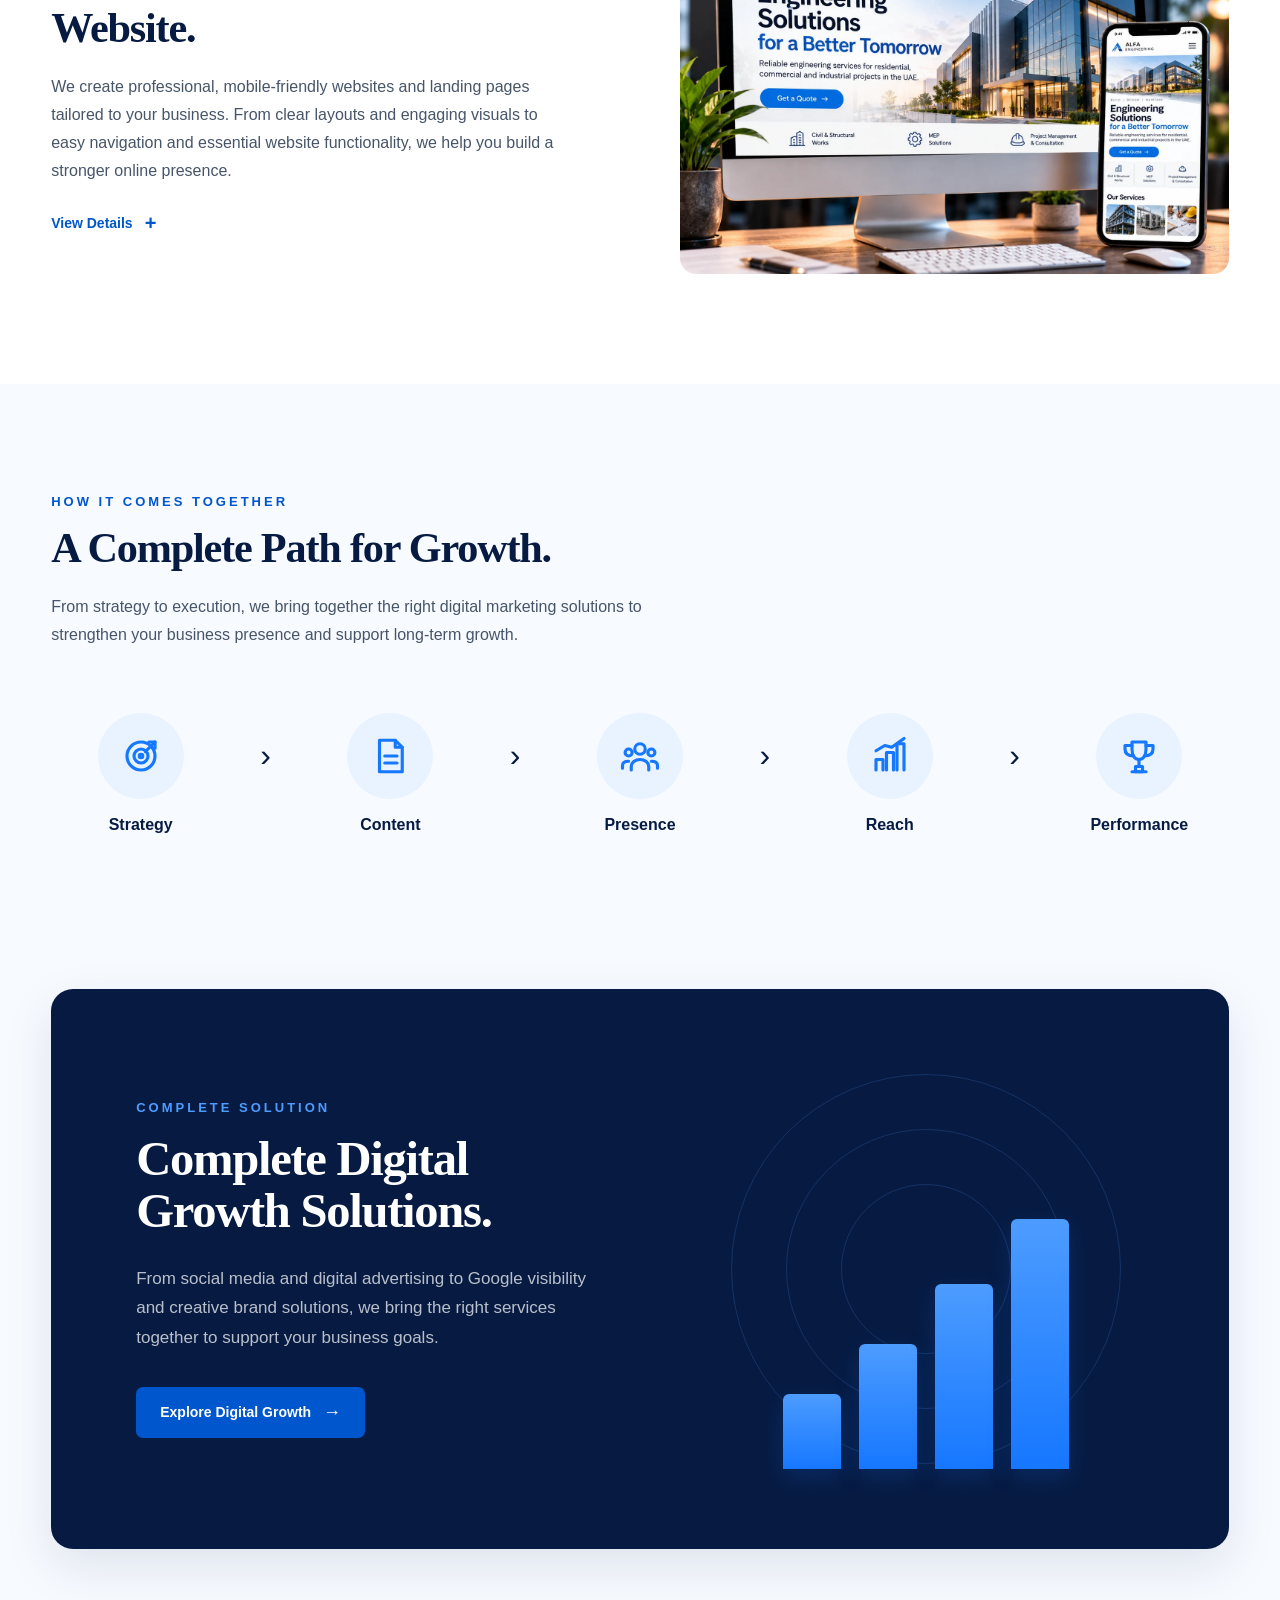
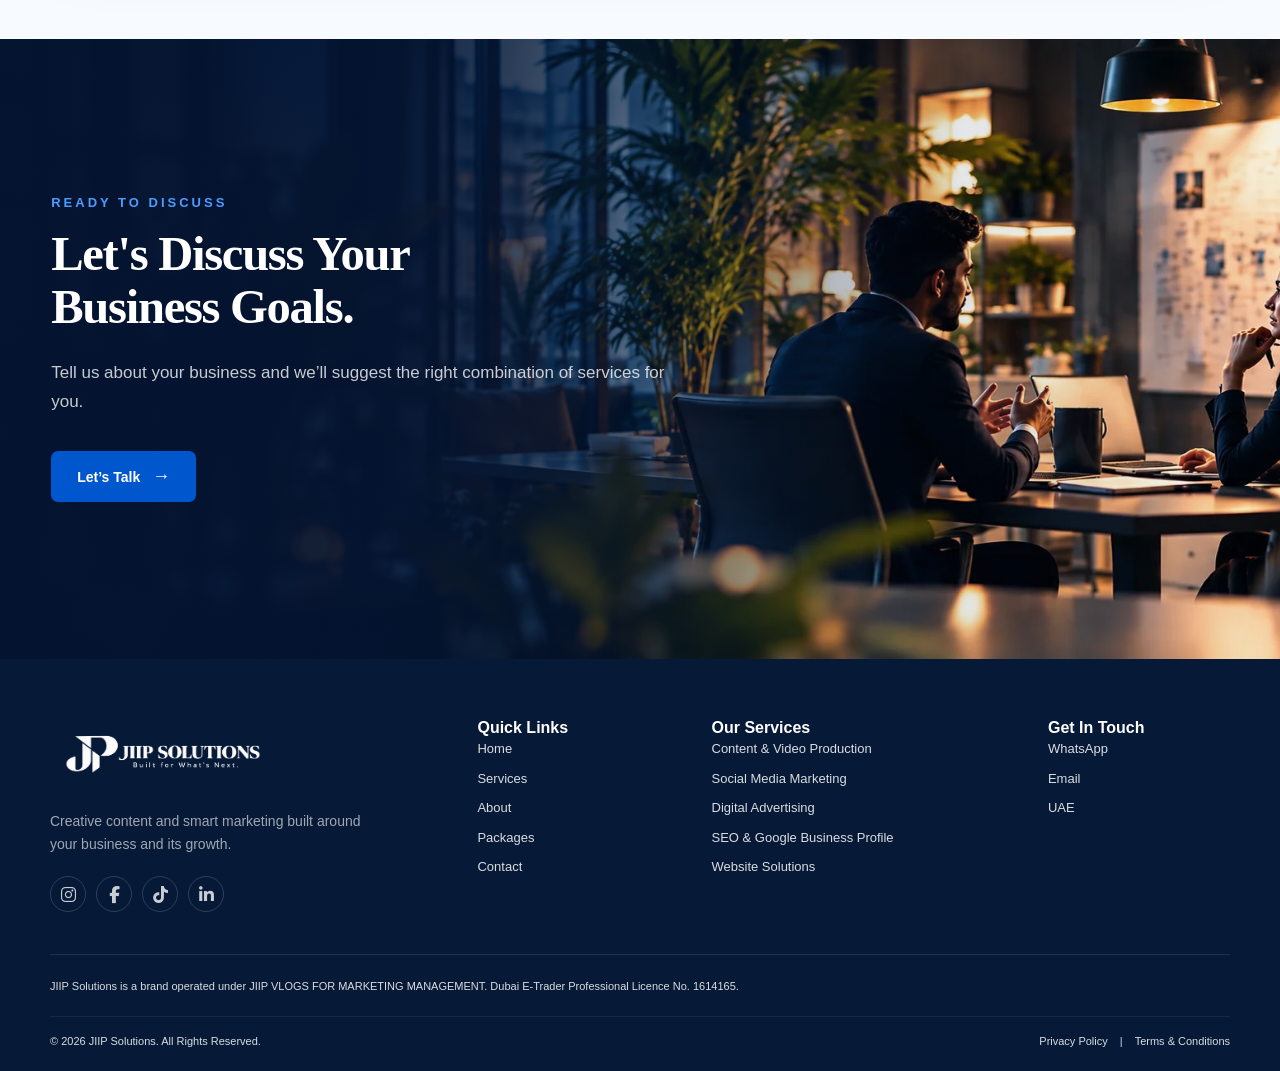
<file: services.html>
<!DOCTYPE html>
<html lang="en">
<head>
    <meta charset="UTF-8">
    <meta name="viewport" content="width=device-width, initial-scale=1.0">
    <title>Redirecting | JIIP Solutions</title>
    <link rel="canonical" href="https://www.jiipsolutions.com/services/">
    <meta http-equiv="refresh" content="0; url=/services/">

    <script>
        window.location.replace(
            "/services/" + window.location.search + window.location.hash
        );
    </script>
</head>
<body>
    <p>This page has moved.
        <a href="/services/">Visit our Services page</a>.
    </p>
</body>
</html>
</file>
<file: css/style.min.css>
*{margin:0;padding:0;box-sizing:border-box}html{scroll-behavior:smooth}body{font-family:Arial,Helvetica,sans-serif;color:#071b42;background:#fff}a{text-decoration:none;color:inherit}img{display:block;max-width:100%}#shared-header{position:sticky;top:0;z-index:1000}.site-header{height:100px;padding:0 6%;display:flex;align-items:center;gap:40px;background:#fff;position:sticky;top:0;z-index:1000}.brand{margin-right:auto}.brand img{width:275px;height:auto;display:block}.desktop-nav{display:flex;align-items:center;gap:38px}.desktop-nav a{font-size:14px;font-weight:600;color:#172541;transition:color .25s ease}.desktop-nav a.active,.desktop-nav a:hover{color:#1677ff}.header-cta{background:#0056cc;color:#fff;padding:14px 22px;border-radius:7px;font-size:14px;font-weight:700;transition:transform .25s ease}.header-cta:hover{transform:translateY(-2px)}.header-cta span{margin-left:5px}.menu-button{display:none}.hero{position:relative;min-height:620px;overflow:hidden;display:flex;align-items:center;background:#071b42}.hero-image{position:absolute;inset:0}.hero-image img{width:100%;height:100%;object-fit:cover;object-position:center}.hero-image .hero-slide{position:absolute;inset:0;width:100%;height:100%;object-fit:cover;object-position:center;opacity:0;transition:opacity 1.5s ease-in-out}.hero-image .hero-slide.active{opacity:1}.hero-overlay{position:absolute;inset:0;background:linear-gradient(90deg,rgba(3,18,48,.96) 0,rgba(5,26,65,.88) 32%,rgba(7,31,71,.46) 58%,rgba(7,31,71,.08) 100%)}.hero-content{position:relative;z-index:3;width:min(590px,88%);margin-left:7%;padding:75px 0;color:#fff}.hero-eyebrow{margin-bottom:32px;font-size:12px;letter-spacing:3px;font-weight:700;color:#fff}.hero-eyebrow span{color:#1686ff}.hero h1{font-family:Georgia,"Times New Roman",serif;font-size:clamp(42px, 3.8vw, 58px);line-height:1.06;font-weight:700;letter-spacing:-1.4px;margin-bottom:38px}.hero h1 span{color:#1686ff}.hero-description{max-width:500px;font-size:16px;line-height:1.7;color:rgba(255,255,255,.88);margin-bottom:44px}.hero-button{display:inline-flex;align-items:center;gap:9px;background:#0056cc;color:#fff;padding:15px 23px;border-radius:7px;font-size:14px;font-weight:700;transition:transform .25s ease,background .25s ease}.hero-button:hover{transform:translateY(-2px);background:#0868e8}.hero-socials{position:absolute;z-index:4;top:0;right:0;width:36%;height:100%;pointer-events:none}.social-icon{position:absolute;width:47px;height:47px;border-radius:12px;display:flex;align-items:center;justify-content:center;background:rgba(255,255,255,.94);color:#1479f8;font-size:17px;font-weight:800;box-shadow:0 10px 28px rgba(0,0,0,.18)}.instagram{top:14%;right:27%}.tiktok{top:25%;right:10%}.facebook{top:39%;right:28%}.youtube{top:43%;right:7%}.linkedin{top:58%;right:16%}.value-strip{display:grid;grid-template-columns:repeat(4,1fr);align-items:center;padding:25px 7%;background:#fff;gap:35px;box-shadow:0 -8px 25px rgba(7,27,66,.04)}.value-item{display:flex;align-items:center;gap:14px}.value-icon{width:44px;height:44px;flex-shrink:0;display:flex;align-items:center;justify-content:center;border:2px solid #1686ff;border-radius:50%;color:#1686ff;font-size:20px;font-weight:700}.value-item h2{font-size:14px;line-height:1.3;font-weight:700;color:#071b42}.home-services{padding:80px 7%;background:#f8fbff}.services-heading{display:flex;align-items:flex-end;justify-content:space-between;gap:40px;margin-bottom:48px}.section-eyebrow{margin-bottom:14px;font-size:11px;font-weight:800;letter-spacing:2.5px;color:#0056cc}.services-heading h2{font-family:Georgia,"Times New Roman",serif;font-size:clamp(36px, 3vw, 48px);line-height:1.08;letter-spacing:-1px;color:#071b42}.services-link{margin-bottom:6px;color:#0056cc;font-size:13px;font-weight:700;white-space:nowrap}.services-link span{margin-left:7px}.services-grid{display:grid;grid-template-columns:repeat(5,1fr);gap:18px}.service-card{position:relative;min-width:0;height:280px;background:#fff;border:1px solid #e2eaf5;border-radius:12px;overflow:hidden;box-shadow:0 10px 30px rgba(7,27,66,.06);transition:transform .3s ease,box-shadow .3s ease,background .3s ease,border-color .3s ease}.service-image{width:100%;height:145px;overflow:hidden;background:#edf3fa}.service-image img{width:100%;height:100%;object-fit:cover;transition:transform .4s ease}.service-icon{position:absolute;top:121px;left:18px;z-index:3;width:48px;height:48px;display:flex;align-items:center;justify-content:center;border:2px solid #1677ff;border-radius:50%;background:#fff;color:#1677ff;font-size:20px;font-weight:700;transition:background .3s ease,color .3s ease,border-color .3s ease}.service-card-content{position:relative;height:135px;padding:30px 26px 18px;transition:height .35s ease}.service-card h3{font-size:16px;line-height:1.3;font-weight:700;color:#071b42;transition:color .3s ease}.service-description{margin-top:10px;font-size:12px;line-height:1.5;color:rgba(255,255,255,.8);opacity:0;transform:translateY(8px);transition:opacity .3s ease,transform .3s ease}.service-learn{position:absolute;left:20px;bottom:20px;display:inline-flex;align-items:center;gap:7px;color:#fff;font-size:12px;font-weight:700;opacity:0;transform:translateY(8px);transition:opacity .3s ease,transform .3s ease}.service-arrow{position:absolute;right:18px;bottom:18px;width:36px;height:36px;display:flex;align-items:center;justify-content:center;border:1.5px solid #1677ff;border-radius:50%;color:#1677ff;font-size:17px;transition:opacity .25s ease,transform .25s ease}.service-card:hover{background:#071b42;border-color:#071b42;transform:translateY(0);box-shadow:0 18px 40px rgba(7,27,66,.16)}.service-card:hover .service-image{opacity:0}.service-image{transition:opacity .3s ease}.service-card:hover .service-card-content{position:absolute;inset:0;height:100%;padding:85px 24px 24px;z-index:2}.service-card:hover .service-icon{top:25px;left:24px}.service-card:hover .service-learn{left:24px;top:auto;bottom:24px}.service-card:hover h3{color:#fff}.service-card:hover .service-icon{background:#1677ff;border-color:#1677ff;color:#fff}.service-card:hover .service-description,.service-card:hover .service-learn{opacity:1;transform:translateY(0)}.service-card:hover .service-arrow{opacity:0;transform:scale(.8)}@media (max-width:768px){.site-header{height:76px;padding:0 18px;gap:12px}.brand img{width:128px}.desktop-nav{display:none}.header-cta{margin-left:auto;padding:11px 14px;font-size:12px}.menu-button{width:42px;height:42px;border:1px solid #d9e2ef;border-radius:8px;background:#fff;display:flex;flex-direction:column;justify-content:center;align-items:center;gap:5px;cursor:pointer}.menu-button span{display:block;width:17px;height:2px;background:#071b42;border-radius:10px}.hero{min-height:500px;align-items:flex-start}.hero-image img{object-position:58% center}.hero-overlay{background:linear-gradient(180deg,rgba(4,24,61,.94) 0,rgba(5,29,69,.88) 37%,rgba(5,30,70,.38) 66%,rgba(5,30,70,.08) 100%)}.hero-content{width:auto;margin-left:0;padding:54px 24px 100px}.hero-eyebrow{font-size:10px;letter-spacing:2.3px;margin-bottom:19px}.hero h1{max-width:335px;font-size:39px;line-height:1.04;letter-spacing:-1px;margin-bottom:22px}.hero-description{max-width:335px;font-size:14px;line-height:1.65;margin-bottom:26px}.hero-button{padding:14px 18px;font-size:13px}.hero-socials{width:46%;height:52%;top:50%}.social-icon{width:39px;height:39px;border-radius:10px;font-size:14px}.instagram{top:3%;right:17%}.tiktok{top:16%;right:3%}.facebook{top:31%;right:20%}.youtube{top:42%;right:2%}.linkedin{top:58%;right:11%}}.home-process{padding:80px 0 45px;background:#f8fbff}.process-container{width:min(92%,1780px);margin:0 auto}.process-heading{margin-bottom:58px}.process-heading .section-eyebrow{display:block;margin-bottom:16px;color:#0056cc;font-size:13px;font-weight:800;letter-spacing:3px}.process-heading h2{margin:0;color:#071b42;font-family:Georgia,"Times New Roman",serif;font-size:clamp(38px, 3vw, 54px);line-height:1.08;letter-spacing:-1.2px}.process-steps{display:grid;grid-template-columns:1fr auto 1fr auto 1fr auto 1fr auto 1fr;align-items:start;gap:26px}.process-step{min-width:0}.process-icon{width:74px;height:74px;margin-bottom:18px;display:flex;align-items:center;justify-content:center;background:#eaf4ff;border-radius:50%;color:#1677ff;font-size:30px;font-weight:700;transition:transform .3s ease,background .3s ease}.process-step:hover .process-icon{transform:translateY(-5px);background:#dceeff}.process-number{display:block;margin-bottom:5px;color:#1677ff;font-size:15px;font-weight:800}.process-step h3{margin:0 0 7px;color:#071b42;font-size:17px;font-weight:800}.process-step p{max-width:190px;margin:0;color:#475569;font-size:14px;line-height:1.55}.process-arrow{padding-top:26px;color:#071b42;font-size:24px;font-weight:400}.home-packages{padding:80px 0;background:#fff}.packages-container{width:min(92%,1780px);margin:0 auto}.packages-heading{margin-bottom:55px}.packages-heading .section-eyebrow{display:block;margin-bottom:16px;color:#0056cc;font-size:13px;font-weight:800;letter-spacing:3px}.packages-heading h2{margin:0;color:#071b42;font-family:Georgia,"Times New Roman",serif;font-size:clamp(40px, 3.2vw, 56px);line-height:1.08;letter-spacing:-1.2px}.packages-grid{display:grid;grid-template-columns:repeat(3,1fr);gap:24px;align-items:stretch}.package-card{position:relative;min-height:310px;padding:38px 34px;display:flex;flex-direction:column;background:#f8fbff;border:1px solid #dfe8f3;border-radius:14px;transition:transform .3s ease,box-shadow .3s ease,border-color .3s ease}.package-card:hover{transform:translateY(-5px);border-color:#c8dcf5;box-shadow:0 18px 40px rgba(7,27,66,.08)}.package-label{display:block;margin-bottom:35px;color:#0056cc;font-size:14px;font-weight:800}.package-card h3{margin:0 0 14px;color:#071b42;font-family:Georgia,"Times New Roman",serif;font-size:28px;line-height:1.1}.package-card p{max-width:390px;margin:0 0 30px;color:#667386;font-size:14px;line-height:1.7}.package-link{margin-top:auto;display:inline-flex;align-items:center;gap:9px;color:#1677ff;font-size:13px;font-weight:800;text-decoration:none}.package-card-featured{background:#071b42;border-color:#071b42;box-shadow:0 20px 45px rgba(7,27,66,.16)}.package-card-featured .package-label{color:#5ca8ff}.package-card-featured h3{color:#fff}.package-card-featured p{color:rgba(255,255,255,.72)}.package-card-featured .package-link{color:#fff}.package-popular{position:absolute;top:28px;right:28px;padding:7px 11px;background:#1677ff;border-radius:4px;color:#fff;font-size:10px;font-weight:800;letter-spacing:1.2px}.packages-view-all{margin-top:35px;text-align:right}.packages-view-all a{display:inline-flex;align-items:center;gap:10px;color:#071b42;font-size:13px;font-weight:800;text-decoration:none}.package-link span,.packages-view-all a span{transition:transform .25s ease}.package-link:hover span,.packages-view-all a:hover span{transform:translateX(4px)}.home-packages{padding:85px 0 95px;background:#f8fbff}.packages-heading{margin-bottom:38px;display:flex;align-items:flex-end;justify-content:space-between;gap:30px}.packages-top-link{display:inline-flex;align-items:center;gap:10px;margin-bottom:7px;color:#0056cc;font-size:13px;font-weight:800;text-decoration:none}.packages-top-link span{transition:transform .25s ease}.packages-top-link:hover span{transform:translateX(4px)}.package-card{min-height:235px;padding:30px 30px}.package-label{margin-bottom:25px}.package-card h3{font-size:25px}.package-card-featured{transform:scale(1.025)}.package-card-featured:hover{transform:scale(1.025) translateY(-5px)}.package-card:not(.package-card-featured){overflow:hidden;padding-right:230px}.package-visual{position:absolute;right:-25px;bottom:-20px;width:250px;height:230px;display:flex;align-items:flex-end;justify-content:center;pointer-events:none}.package-visual img{width:100%;height:100%;object-fit:contain;object-position:center bottom;transition:transform .35s ease}.package-card:hover .package-visual img{transform:translateY(-4px) scale(1.03)}.package-card:not(.package-card-featured) .package-label,.package-card:not(.package-card-featured) .package-link,.package-card:not(.package-card-featured) h3,.package-card:not(.package-card-featured) p{position:relative;z-index:2}.package-card:not(.package-card-featured) p{max-width:310px}.package-card-featured{position:relative;overflow:hidden;isolation:isolate;background:radial-gradient(circle at 88% 72%,rgba(22,119,255,.24) 0,rgba(22,119,255,.08) 22%,transparent 48%),linear-gradient(135deg,#071b42 0,#092657 100%)}.package-card-featured::before{content:"";position:absolute;width:230px;height:230px;right:-75px;bottom:-95px;border:1px solid rgba(78,160,255,.25);border-radius:50%;box-shadow:0 0 0 32px rgba(22,119,255,.035),0 0 0 64px rgba(22,119,255,.025);z-index:-1}.package-card-featured::after{content:"";position:absolute;right:32px;bottom:30px;width:105px;height:100px;opacity:.65;background:linear-gradient(to top,#1677ff 0 100%) 0 65px/15px 35px no-repeat,linear-gradient(to top,#2385ff 0 100%) 28px 48px/15px 52px no-repeat,linear-gradient(to top,#4398ff 0 100%) 56px 27px/15px 73px no-repeat,linear-gradient(to top,#69adff 0 100%) 84px 0/15px 100px no-repeat;border-radius:3px;z-index:-1}.package-card-featured .package-label,.package-card-featured .package-link,.package-card-featured .package-popular,.package-card-featured h3,.package-card-featured p{position:relative;z-index:2}.package-card-featured p{max-width:360px}.package-card-featured .package-popular{position:absolute;top:28px;right:28px;width:auto;padding:7px 12px;background:#1677ff;border-radius:5px;color:#fff;font-size:10px;font-weight:800;letter-spacing:1.2px}.home-final-cta{position:relative;min-height:560px;display:flex;align-items:center;background-image:url("../images/home-final-cta.webp");background-size:cover;background-position:center;overflow:hidden}.final-cta-overlay{position:absolute;inset:0;background:linear-gradient(90deg,rgba(4,22,50,.96) 0,rgba(4,22,50,.88) 30%,rgba(4,22,50,.42) 48%,rgba(4,22,50,.05) 68%,transparent 100%)}.final-cta-content{position:relative;z-index:2;width:min(86%,1780px);margin:0 auto}.home-final-cta .section-eyebrow{display:block;margin-bottom:20px;color:#2385ff;font-size:13px;font-weight:800;letter-spacing:2.2px}.home-final-cta h2{max-width:650px;margin:0;color:#fff;font-size:clamp(48px, 4.5vw, 68px);line-height:1.02;letter-spacing:-1.5px}.home-final-cta p{max-width:520px;margin:24px 0 32px;color:rgba(255,255,255,.78);font-size:17px;line-height:1.7}.final-cta-button{display:inline-flex;align-items:center;gap:24px;padding:17px 24px;background:#0056cc;color:#fff;text-decoration:none;font-size:14px;font-weight:700;border-radius:5px;transition:transform .3s ease,background .3s ease}.final-cta-button:hover{background:#0d68e8;transform:translateY(-2px)}.final-cta-button span{font-size:18px;transition:transform .3s ease}.final-cta-button:hover span{transform:translateX(4px)}.site-footer{background:#061936;color:#fff;padding:75px 0 28px}.footer-container{width:min(1180px,calc(100% - 80px));margin:0 auto}.footer-main{display:grid;grid-template-columns:1.65fr 0.8fr 1.25fr 0.8fr;gap:65px;align-items:start}.footer-logo{width:245px;max-width:100%;height:auto;display:block;margin-bottom:22px}.footer-brand p{max-width:330px;margin:0;color:rgba(255,255,255,.62);font-size:14px;line-height:1.75}.footer-socials{display:flex;gap:10px;margin-top:26px}.footer-socials a{width:36px;height:36px;display:flex;align-items:center;justify-content:center;border:1px solid rgba(255,255,255,.16);border-radius:50%;color:rgba(255,255,255,.78);text-decoration:none;font-size:10px;font-weight:700;transition:.3s ease}.footer-socials a:hover{background:#1677ff;border-color:#1677ff;color:#fff;transform:translateY(-2px)}.footer-column{display:flex;flex-direction:column;align-items:flex-start}.footer-column h4{margin:5px 0 24px;color:#fff;font-size:14px;font-weight:700;letter-spacing:.4px}.footer-column a,.footer-column span{margin-bottom:13px;color:rgba(255,255,255,.85);text-decoration:none;font-size:13px;line-height:1.5;transition:color .25s ease}.footer-column a:hover{color:#2385ff}.footer-divider{width:100%;height:1px;margin:58px 0 25px;background:rgba(255,255,255,.1)}.footer-legal p{max-width:850px;margin:0;color:rgba(255,255,255,.85);font-size:11px;line-height:1.7}.footer-bottom{display:flex;align-items:center;justify-content:space-between;gap:30px;margin-top:24px;padding-top:22px;border-top:1px solid rgba(255,255,255,.07)}.footer-bottom p{margin:0;color:rgba(255,255,255,.85);font-size:11px}.footer-policy-links{display:flex;align-items:center;gap:12px}.footer-policy-links a,.footer-policy-links span{color:rgba(255,255,255,.85);text-decoration:none;font-size:11px}.footer-policy-links a:hover{color:#fff}@media (max-width:768px){.services-grid{grid-template-columns:1fr;gap:24px}.service-card{width:100%;height:330px}.service-image{height:180px}.service-icon{top:152px;left:22px;width:56px;height:56px}.service-card-content{height:150px;padding:38px 70px 22px 22px}.service-card h3{font-size:18px;line-height:1.25}.service-arrow{right:22px;bottom:22px;width:42px;height:42px}.service-card:hover{background:#fff;border-color:#e2eaf5;transform:none;box-shadow:0 10px 30px rgba(7,27,66,.06)}.service-card:hover .service-image{opacity:1}.service-card:hover .service-card-content{position:relative;inset:auto;height:150px;padding:38px 70px 22px 22px}.service-card:hover .service-icon{top:152px;left:22px;background:#fff;border-color:#1677ff;color:#1677ff}.service-card:hover h3{color:#071b42}.service-card:hover .service-description,.service-card:hover .service-learn{opacity:0}.service-card:hover .service-arrow{opacity:1;transform:none}@media (max-width:768px){.services-heading{display:block}.services-heading h2{max-width:100%;margin-bottom:24px}.services-link{display:inline-flex;margin-bottom:16px}.service-card{height:300px}.service-image{height:170px}.service-icon{top:142px}.service-card-content{height:130px;padding:38px 75px 18px 22px}.service-card:hover .service-card-content{height:130px;padding:38px 75px 18px 22px}.service-card:hover .service-icon{top:142px}.service-arrow{right:22px;bottom:20px}}}@media (max-width:768px){.home-process{padding:75px 0 50px}.process-container{width:calc(100% - 36px);margin:0 auto}.process-heading{margin-bottom:50px}.process-heading .section-eyebrow{margin-bottom:14px;font-size:11px;letter-spacing:2.5px}.process-heading h2{font-size:40px;line-height:1.06;letter-spacing:-1px;max-width:100%}.process-steps{display:flex;flex-direction:column;gap:0}.process-step{position:relative;min-width:0;padding:0 0 42px 92px;min-height:118px}.process-icon{position:absolute;top:0;left:0;width:68px;height:68px;margin:0;font-size:27px}.process-step:not(:last-of-type)::after{content:"";position:absolute;left:33px;top:74px;width:2px;height:38px;background:#cbdcf3}.process-number{margin-bottom:5px;font-size:13px}.process-step h3{margin:0 0 6px;font-size:18px}.process-step p{max-width:100%;font-size:14px;line-height:1.55}.process-arrow{display:none}}.package-label{display:none}@media (max-width:768px){.package-card:not(.package-card-featured){min-height:360px;height:360px;padding:32px 28px}.package-card:not(.package-card-featured) h3{font-size:31px;line-height:1.1;margin-bottom:18px}.package-card:not(.package-card-featured) p{font-size:15px;line-height:1.55;max-width:90%;margin-bottom:22px}.package-card:not(.package-card-featured) .package-link{margin-top:8px}.package-visual{width:175px;height:145px;right:-3px;bottom:-3px}.package-card-featured{min-height:390px;height:390px;padding:32px 28px}.package-card-featured h3{font-size:31px;line-height:1.1;padding-right:120px;margin-bottom:20px}.package-card-featured p{font-size:15px;line-height:1.55;max-width:100%}.package-card-featured .package-popular{top:30px;right:24px;padding:7px 10px;font-size:9px}.package-card-featured .package-link{margin-top:auto;margin-bottom:4px}.package-card-featured::after{right:24px;bottom:20px;transform:scale(.78);transform-origin:right bottom}.package-card-featured::before{transform:scale(.82);transform-origin:right bottom}}@media (max-width:768px){.home-packages .packages-grid{display:grid;grid-template-columns:1fr;gap:22px}.home-packages .package-card:not(.package-card-featured){width:100%;min-height:270px;height:270px;padding:24px 24px}.home-packages .package-card-featured{width:100%;min-height:280px;height:280px;padding:26px 24px}}@media (max-width:768px){.home-final-cta{min-height:520px;align-items:center;background-position:100% center}.final-cta-overlay{background:linear-gradient(90deg,rgba(4,22,50,.98) 0,rgba(4,22,50,.96) 45%,rgba(4,22,50,.88) 75%,rgba(4,22,50,.72) 100%)}.final-cta-content{width:calc(100% - 44px);margin:0 auto}.home-final-cta .section-eyebrow{margin-bottom:18px;font-size:11px;letter-spacing:2px}.home-final-cta h2{max-width:500px;font-size:clamp(34px, 8.5vw, 42px);line-height:1.05;letter-spacing:-.8px}.home-final-cta p{max-width:520px;margin:20px 0 24px;font-size:15px;line-height:1.65}.final-cta-button{gap:16px;padding:14px 18px;font-size:12px}.final-cta-button span{font-size:17px}}@media (max-width:768px){.site-footer{padding:52px 0 28px}.footer-container{width:calc(100% - 44px);margin:0 auto}.footer-main{display:block}.footer-brand{margin-bottom:42px}.footer-logo{width:230px;max-width:85%;margin-bottom:20px}.footer-brand p{max-width:330px;font-size:13px;line-height:1.7}.footer-socials{gap:9px;margin-top:24px;flex-wrap:wrap}.footer-socials a{width:38px;height:38px}.footer-column{width:100%;padding:20px 0;border-top:1px solid rgba(255,255,255,.1)}.footer-column:last-child{border-bottom:1px solid rgba(255,255,255,.1)}.footer-column h4{position:relative;width:100%;margin:0 0 16px;padding-right:30px;font-size:14px;line-height:1.3}.footer-column h4::after{content:"+";position:absolute;right:2px;top:50%;transform:translateY(-50%);color:#2385ff;font-size:20px;font-weight:400}.footer-column a,.footer-column span{margin-bottom:10px;font-size:12px;line-height:1.5}.footer-divider{margin:34px 0 22px}.footer-legal p{max-width:100%;font-size:10px;line-height:1.7}.footer-bottom{display:flex;flex-direction:column;align-items:flex-start;gap:16px;margin-top:20px;padding-top:20px}.footer-bottom p{font-size:10px;line-height:1.5}.footer-policy-links{display:flex;align-items:center;flex-wrap:wrap;gap:9px}.footer-policy-links a,.footer-policy-links span{font-size:10px}}.footer-accordion-content{display:flex;flex-direction:column;align-items:flex-start}@media (max-width:768px){.footer-column{padding:0}.footer-accordion-title{cursor:pointer;margin:0;padding:21px 32px 21px 0;font-size:16px;line-height:1.4}.footer-accordion-content{display:none;padding:0 0 20px}.footer-column.active .footer-accordion-content{display:flex}.footer-column.active .footer-accordion-title::after{content:"−"}}@media (max-width:768px){.footer-brand{margin-bottom:28px}.footer-divider{display:none}}@media (min-width:769px){.site-footer{padding:58px 0 24px}.footer-main{gap:52px}.footer-logo{width:225px;margin-bottom:18px}.footer-brand p{line-height:1.65}.footer-socials{margin-top:20px}.footer-column h4{margin-bottom:18px}.footer-column a,.footer-column span{margin-bottom:10px}.footer-divider{margin:42px 0 22px}.footer-bottom{margin-top:20px;padding-top:18px}}@media (max-width:768px){.value-strip{grid-template-columns:repeat(2,1fr);gap:28px 20px;padding:32px 28px}.value-item{gap:12px;align-items:center}.value-icon{width:48px;height:48px;font-size:18px}.value-item h2{font-size:14px;line-height:1.3}}@media (max-width:768px){.home-process{padding:65px 0 30px}.process-step:last-of-type{padding-bottom:0;min-height:80px}.home-packages{padding:40px 0 70px}}.packages-heading{display:block}.packages-heading h2{max-width:100%;margin-bottom:22px}.packages-top-link{display:inline-flex;margin-bottom:16px}.home-final-cta h2{font-size:48px;line-height:1.05;letter-spacing:-1px}.services-page-hero{padding:95px 0;background:#f8fbff}.services-hero-container{width:min(92%,1780px);margin:0 auto;display:grid;grid-template-columns:0.9fr 1.1fr;align-items:center;gap:80px}.services-hero-content{max-width:700px}.services-page-hero .section-eyebrow{display:block;margin-bottom:18px;color:#0056cc;font-size:13px;font-weight:800;letter-spacing:3px}.services-hero-content h1{margin:0;color:#071b42;font-family:Georgia,"Times New Roman",serif;font-size:clamp(46px, 4vw, 68px);line-height:1.04;letter-spacing:-1.5px}.services-hero-content h1 span{display:block;margin-top:14px;color:#0056cc}.services-hero-content p{max-width:610px;margin:26px 0 32px;color:#475569;font-size:17px;line-height:1.7}.services-hero-button{display:inline-flex;align-items:center;gap:20px;padding:17px 24px;background:#0056cc;border-radius:5px;color:#fff;text-decoration:none;font-size:14px;font-weight:700;transition:transform .3s ease,background .3s ease}.services-hero-button:hover{background:#0d68e8;transform:translateY(-2px)}.services-hero-button span{font-size:18px}.services-hero-visual{height:560px;overflow:hidden;border-radius:18px}.services-hero-visual img{width:100%;height:100%;display:block;object-fit:cover}@media (max-width:768px){.desktop-nav.mobile-open{display:flex;position:absolute;top:100%;left:0;width:100%;flex-direction:column;align-items:flex-start;gap:0;padding:18px 30px 24px;background:#fff;border-top:1px solid #e9eef5;box-shadow:0 12px 30px rgba(7,27,66,.1);z-index:9999}.desktop-nav.mobile-open a{width:100%;padding:14px 0;border-bottom:1px solid #eef2f7}.desktop-nav.mobile-open a:last-child{border-bottom:none}}.services-list{padding:110px 0;background:#fff}.services-list-container{width:min(92%,1500px);margin:0 auto}.service-row{display:grid;grid-template-columns:1fr 1fr;align-items:center;gap:80px;padding:70px 0;border-bottom:1px solid #e5edf7}.service-row:first-child{padding-top:0}.service-row:last-child{border-bottom:none;padding-bottom:0}.service-row-reverse .service-row-content{order:2}.service-row-reverse .service-row-image{order:1}.service-row-content{max-width:560px}.service-number{display:block;margin-bottom:12px;color:#0056cc;font-size:13px;font-weight:800;letter-spacing:2px}.service-label{display:block;margin-bottom:20px;color:#0056cc;font-size:12px;font-weight:800;letter-spacing:2.2px}.service-row h2{margin:0 0 22px;color:#071b42;font-family:Georgia,"Times New Roman",serif;font-size:clamp(38px, 3vw, 52px);line-height:1.08;letter-spacing:-1px}.service-row-content>p{max-width:520px;margin:0 0 28px;color:#475569;font-size:16px;line-height:1.75}.service-details-button{display:inline-flex;align-items:center;gap:12px;padding:0;border:0;background:0 0;color:#0056cc;font-size:14px;font-weight:700;cursor:pointer}.service-details-button span{font-size:20px;line-height:1}.service-row-image{height:390px;overflow:hidden;border-radius:16px;background:#eef4fb}.service-row-image img{width:100%;height:100%;display:block;object-fit:cover;transition:transform .5s ease}.service-row:hover .service-row-image img{transform:scale(1.025)}.service-extra-details{display:none;margin-top:18px;max-width:470px;padding:18px 22px;background:#f5f9ff;border-left:3px solid #1677ff;border-radius:0 8px 8px 0}.service-extra-details.active{display:block}.service-extra-details ul{list-style:none;margin:0;padding:0}.service-extra-details li{position:relative;padding:7px 0 7px 24px;color:#334766;font-size:14px;font-weight:600;line-height:1.4}.service-extra-details li::before{content:"✓";position:absolute;left:0;top:7px;color:#1677ff;font-weight:800}.service-number{display:none}.process-number{display:none}.growth-path{padding:110px 0 65px;background:#f7faff}.growth-path-container{width:min(92%,1500px);margin:0 auto}.growth-path-heading{max-width:720px;margin-bottom:65px}.growth-path-heading .section-eyebrow{display:block;margin-bottom:16px;color:#0056cc;font-size:13px;font-weight:800;letter-spacing:3px}.growth-path-heading h2{margin:0;color:#071b42;font-family:Georgia,"Times New Roman",serif;font-size:clamp(40px, 3.3vw, 56px);line-height:1.08;letter-spacing:-1.2px}.growth-path-heading p{max-width:620px;margin:22px 0 0;color:#475569;font-size:16px;line-height:1.7}.growth-path-steps{display:grid;grid-template-columns:minmax(0,1fr) auto minmax(0,1fr) auto minmax(0,1fr) auto minmax(0,1fr) auto minmax(0,1fr);align-items:center;gap:18px}.growth-path-step{min-height:125px;display:flex;align-items:center;justify-content:center;padding:24px;background:#fff;border:1px solid #e1eaf5;border-radius:12px;color:#071b42;font-size:17px;font-weight:700;text-align:center;box-shadow:0 10px 30px rgba(7,27,66,.05);transition:transform .3s ease,border-color .3s ease,box-shadow .3s ease}.growth-path-step:hover{transform:translateY(-4px);border-color:rgba(22,119,255,.35);box-shadow:0 16px 35px rgba(7,27,66,.09)}.growth-path-arrow{color:#1677ff;font-size:24px;font-weight:700}.growth-path-step::before{content:"";position:absolute;top:30px;left:50%;transform:translateX(-50%);width:28px;height:3px;background:#1677ff;border-radius:10px}.growth-path-step{position:relative;padding-top:48px}.growth-path-step span{position:relative;z-index:1}.growth-path-step:hover::before{width:42px;transition:width .3s ease}.growth-path-steps{display:grid;grid-template-columns:1fr auto 1fr auto 1fr auto 1fr auto 1fr;align-items:center;gap:30px}.growth-path-step{min-height:auto;padding:0;background:0 0;border:0;border-radius:0;box-shadow:none;display:flex;flex-direction:column;align-items:center;justify-content:center;gap:17px;text-align:center}.growth-path-step:hover{transform:none;border-color:transparent;box-shadow:none}.growth-icon{width:86px;height:86px;border-radius:50%;display:flex;align-items:center;justify-content:center;background:#e8f3ff}.growth-icon svg{width:42px;height:42px;fill:none;stroke:#1677ff;stroke-width:1.8;stroke-linecap:round;stroke-linejoin:round}.growth-path-step span{color:#071b42;font-size:16px;font-weight:700}.growth-path-arrow{color:#071b42;font-size:32px;font-weight:400;transform:translateY(-18px)}.growth-path-step::before{content:none!important;display:none!important}.growth-partner-section{padding:90px 0;background:#f7faff;overflow:hidden}.growth-partner-container{width:min(92%,1500px);margin:0 auto;display:grid;grid-template-columns:1.05fr 0.95fr;align-items:center;gap:90px;background:#071b42;border-radius:22px;padding:80px 85px;overflow:hidden;box-shadow:0 18px 50px rgba(7,27,66,.1)}.growth-partner-content{max-width:690px;position:relative;z-index:2}.growth-partner-eyebrow{display:block;margin-bottom:18px;color:#4d9cff;font-size:13px;font-weight:800;letter-spacing:3px}.growth-partner-content h2{margin:0;color:#fff;font-family:Georgia,"Times New Roman",serif;font-size:clamp(44px, 3.8vw, 64px);line-height:1.05;letter-spacing:-1.3px}.growth-partner-content p{max-width:640px;margin:26px 0 34px;color:rgba(255,255,255,.72);font-size:17px;line-height:1.75}.growth-partner-button{display:inline-flex;align-items:center;gap:12px;padding:15px 24px;background:#0056cc;border-radius:7px;color:#fff;text-decoration:none;font-size:14px;font-weight:700;transition:transform .3s ease,background .3s ease}.growth-partner-button:hover{background:#2c86ff;transform:translateY(-2px)}.growth-partner-button span{font-size:18px}.growth-partner-visual{position:relative;height:400px;display:flex;align-items:flex-end;justify-content:center}.growth-partner-circle{position:absolute;left:50%;top:50%;border:1px solid rgba(77,156,255,.18);border-radius:50%;transform:translate(-50%,-50%)}.circle-one{width:170px;height:170px}.circle-two{width:280px;height:280px}.circle-three{width:390px;height:390px}.growth-partner-bars{position:relative;z-index:2;height:260px;display:flex;align-items:flex-end;gap:18px}.growth-partner-bars span{display:block;width:58px;background:linear-gradient(180deg,#4d9cff 0,#1677ff 100%);border-radius:6px 6px 0 0;box-shadow:0 8px 25px rgba(22,119,255,.18)}.growth-partner-bars span:first-child{height:75px}.growth-partner-bars span:nth-child(2){height:125px}.growth-partner-bars span:nth-child(3){height:185px}.growth-partner-bars span:nth-child(4){height:250px}.services-final-cta{position:relative;min-height:620px;overflow:hidden;display:flex;align-items:center}.services-final-cta-image{position:absolute;inset:0;width:100%;height:100%;object-fit:cover;object-position:center}.services-final-cta-overlay{position:absolute;inset:0;background:linear-gradient(90deg,rgba(4,19,48,.97) 0,rgba(4,19,48,.9) 30%,rgba(4,19,48,.55) 52%,rgba(4,19,48,.1) 75%,rgba(4,19,48,.03) 100%)}.services-final-cta-container{position:relative;z-index:2;width:min(92%,1500px);margin:0 auto}.services-final-cta-content{max-width:720px}.services-final-cta-eyebrow{display:block;margin-bottom:18px;color:#4d9cff;font-size:13px;font-weight:800;letter-spacing:3px}.services-final-cta-content h2{margin:0;color:#fff;font-family:Georgia,"Times New Roman",serif;font-size:clamp(44px, 3.8vw, 64px);line-height:1.06;letter-spacing:-1.3px}.services-final-cta-content p{max-width:620px;margin:26px 0 34px;color:rgba(255,255,255,.78);font-size:17px;line-height:1.7}.services-final-cta-button{display:inline-flex;align-items:center;gap:12px;padding:15px 26px;background:#0056cc;border-radius:7px;color:#fff;text-decoration:none;font-size:14px;font-weight:700;transition:background .3s ease,transform .3s ease}.services-final-cta-button:hover{background:#2c86ff;transform:translateY(-2px)}.services-final-cta-button span{font-size:18px}@media (max-width:768px){.services-list{padding:70px 0}.services-list-container{width:100%;padding:0 24px}.service-row,.service-row.service-row-reverse{display:flex;flex-direction:column;align-items:stretch;gap:34px;padding:45px 0}.service-row-content,.service-row.service-row-reverse .service-row-content{order:1;width:100%;max-width:none}.service-row-image,.service-row.service-row-reverse .service-row-image{order:2;width:100%;height:360px;border-radius:16px;overflow:hidden}.service-row-image img{width:100%;height:100%;object-fit:cover;border-radius:16px}.service-label{display:block;margin-bottom:18px;font-size:12px;line-height:1.35;letter-spacing:2.5px}.service-row-content h2{max-width:100%;margin-bottom:20px;font-size:42px;line-height:1.04;letter-spacing:-.8px}.service-row-content>p{max-width:100%;margin-bottom:24px;font-size:17px;line-height:1.65}.service-details-button{margin-top:4px}}@media (max-width:768px){.services-hero{padding:75px 0 70px}.services-hero-container{display:flex;flex-direction:column;gap:42px;width:100%;padding:0 24px}.services-hero-content{width:100%;max-width:none}.services-hero-content h1{font-size:48px;line-height:1.02;letter-spacing:-1px;margin-bottom:24px}.services-hero-content p{max-width:100%;font-size:17px;line-height:1.65;margin-bottom:30px}.services-hero-image{width:100%;height:390px}.services-hero-image img{width:100%;height:100%;object-fit:cover;border-radius:18px}}@media (max-width:768px){.service-card.mobile-active{background:#071b42;border-color:#071b42}.service-card.mobile-active .service-image{opacity:0}.service-card.mobile-active .service-card-content{position:absolute;inset:0;height:100%;padding:85px 24px 24px;z-index:2}.service-card.mobile-active .service-icon{top:25px;left:24px;background:#1677ff;border-color:#1677ff;color:#fff}.service-card.mobile-active h3{color:#fff}.service-card.mobile-active .service-description,.service-card.mobile-active .service-learn{opacity:1;transform:translateY(0)}.service-card.mobile-active .service-learn{left:24px;bottom:auto;top:215px}.service-card.mobile-active .service-arrow{opacity:0;transform:scale(.8)}}@media (max-width:768px){.growth-path{padding:45px 0 35px}.growth-path-steps{display:grid;grid-template-columns:repeat(2,minmax(0,1fr));gap:30px 18px;align-items:start}.growth-path-step{min-width:0;min-height:0;padding:12px 4px;display:flex;flex-direction:column;align-items:center;justify-content:flex-start;text-align:center}.growth-icon{width:76px;height:76px;flex-shrink:0}.growth-icon svg{width:38px;height:38px}.growth-path-step:last-child{grid-column:1/-1;justify-self:center;width:50%}.growth-path-steps>:not(.growth-path-step){display:none}}@media (max-width:768px){.growth-partner-container{display:block;padding:48px 26px 36px;border-radius:22px}.growth-partner-content{width:100%;max-width:none}.growth-partner-eyebrow{font-size:11px;letter-spacing:2px}.growth-partner-content h2{font-size:clamp(34px, 8vw, 46px);line-height:1.12;letter-spacing:-.8px}.growth-partner-content p{max-width:100%;font-size:16px;line-height:1.7;margin:24px 0 30px}.growth-partner-button{max-width:100%;font-size:13px;padding:15px 18px;gap:10px}.growth-partner-visual{height:170px;margin-top:20px;overflow:hidden}.growth-partner-bars{height:150px;transform:scale(.65);transform-origin:bottom center}}.about-page{color:#071b42;overflow:hidden}.about-container{width:min(92%,1500px);margin:0 auto}.about-page .section-eyebrow{display:block;color:#1677ff;font-size:12px;font-weight:700;letter-spacing:2px;text-transform:uppercase;margin-bottom:22px}.about-page h1,.about-page h2{font-family:Georgia,"Times New Roman",serif;font-weight:700;letter-spacing:-1.5px;line-height:1.08}.about-page h1 span,.about-page h2 span{color:#1677ff}.about-page p{color:#526078;line-height:1.85;font-size:17px}.about-button{display:inline-flex;align-items:center;justify-content:center;gap:22px;padding:16px 27px;background:#1677ff;color:#fff;font-size:14px;font-weight:600;text-decoration:none;border-radius:5px;transition:background .3s,transform .3s}.about-button:hover{background:#071b42;transform:translateY(-2px)}.about-button span{font-size:20px}.about-hero{background:linear-gradient(135deg,#f4f8ff,#fff 72%);padding:125px 0 140px}.about-hero>.about-container{display:grid;grid-template-columns:45% 55%;align-items:center;gap:0}.about-hero-visual{width:100%;min-width:0}.about-hero-visual img{display:block;width:100%;height:460px;object-fit:cover;object-position:right center;border-radius:12px}.about-hero-content{max-width:100%;position:relative;z-index:1;padding-right:30px}.about-hero h1{font-size:clamp(46px, 4vw, 68px);margin:0 0 30px}.about-hero p{max-width:620px;margin:0 0 38px;font-size:19px}.about-story{background:#fff;padding:130px 0 145px}.about-story-content{max-width:830px}.about-story h2{font-size:clamp(38px, 3.6vw, 54px);margin:0 0 38px}.about-story p{max-width:740px;margin:0 0 24px}.about-story-visual{width:min(1160px,calc(100% - 80px));margin:55px auto 0}.about-story-visual img{display:block;width:100%;height:auto;border-radius:14px}@media (min-width:901px){.about-story>.about-container{display:grid;grid-template-columns:0.9fr 1.1fr;align-items:center;gap:40px}.about-story-content{max-width:none;min-width:0}.about-story-visual{width:100%;margin:0;min-width:0}.about-story-visual img{width:100%;height:auto;display:block}}.about-values{background:#f5f8fd;padding:125px 0 135px}.about-values-intro{max-width:770px;margin-bottom:65px}.about-values h2{font-size:clamp(38px, 3.6vw, 54px);margin:0 0 25px}.about-values-intro p{max-width:600px;margin:0}@media (min-width:901px){.about-page .about-values-grid{display:grid;grid-template-columns:repeat(4,minmax(0,1fr));column-gap:35px;row-gap:45px}}.about-value{border-top:1px solid #cdd9e9;padding-top:25px}.about-value h3{color:#071b42;font-size:21px;font-weight:600;margin:0 0 12px}.about-value p{font-size:16px;margin:0}.about-cta{background-image:url("../images/about-cta.webp");background-size:cover;background-position:center;background-repeat:no-repeat;padding:130px 0 140px;text-align:left}.about-cta .about-cta-content{max-width:520px;margin:0;text-align:left}.about-cta h2{max-width:520px}.about-cta .section-eyebrow{color:#1677ff}.about-cta h2{color:#071b42;font-size:clamp(38px, 3.6vw, 54px);line-height:1.15;margin:0 0 22px}.about-cta h2 span{color:#1677ff}.about-cta p{color:#40516d;margin:0 0 30px;max-width:560px}.about-cta .about-button{background:#fff;color:#071b42}.about-cta .about-button:hover{background:#dceaff}@media (max-width:900px){.about-container{width:calc(100% - 56px)}.about-cta,.about-hero,.about-story,.about-values{padding-top:95px;padding-bottom:100px}.about-values-grid{column-gap:35px}}@media (max-width:600px){.about-container{width:calc(100% - 40px)}.about-cta{padding-top:55px;padding-bottom:45px}.about-story{padding-top:55px;padding-bottom:55px}.about-hero>.about-container{display:flex;flex-direction:column;align-items:stretch;gap:35px}.about-hero-content{width:100%;max-width:100%}.about-hero-visual{width:100%;max-width:100%}.about-hero-visual img{width:100%;height:auto;aspect-ratio:4/3;object-fit:cover;object-position:right center}.about-hero .about-button{white-space:nowrap}}.about-page .section-eyebrow{font-size:12px;font-weight:700;letter-spacing:2px;margin-bottom:18px}.about-page h1,.about-page h2{letter-spacing:-.8px;line-height:1.17}.about-page p{font-size:15px;line-height:1.8}.about-hero{padding:80px 0 95px}.about-hero h1{font-size:clamp(42px, 10vw, 56px);margin-bottom:24px}.about-hero p{font-size:16px;margin-bottom:30px}.about-button{padding:15px 23px;font-size:13px}.about-story{padding:15px 0 55px}.about-story h2{font-size:clamp(36px, 9vw, 47px);margin-bottom:28px}.about-story p{margin-bottom:20px}.about-values{padding:65px 0 55px}.about-values h2{font-size:clamp(36px, 9vw, 47px)}.about-values-intro{margin-bottom:45px}.about-values-grid{grid-template-columns:1fr;row-gap:30px}.about-value{padding-top:23px}.about-value h3{font-size:19px}.about-value p{font-size:15px}.about-cta{padding:95px 0 105px}.about-cta h2{font-size:clamp(39px, 9.5vw, 51px)}.about-cta p{margin-bottom:30px}.about-page .about-value-icon{width:62px;height:62px;border-radius:50%;background:#e0edff;color:#1677ff;display:flex;align-items:center;justify-content:center;margin:0 auto 18px}.about-page .about-value-icon svg{width:30px;height:30px;display:block;flex-shrink:0}@media (max-width:600px){.about-page .about-cta{background-image:none;background-color:#f5f8fd;padding:65px 0 0;text-align:left}.about-page .about-cta-content{max-width:100%;margin:0;padding-bottom:45px}.about-page .about-cta h2{font-size:clamp(29px, 7.2vw, 36px);line-height:1.2;max-width:100%;margin-bottom:22px}.about-page .about-cta p{font-size:15px;line-height:1.7;max-width:100%;margin-bottom:28px}.about-page .about-cta .about-button{background:#1677ff;color:#fff}.about-page .about-cta::after{content:"";display:block;width:100%;height:240px;background-image:url("../images/about-cta.webp");background-size:cover;background-position:right center;background-repeat:no-repeat}}@media (min-width:901px){.packages-page .about-hero h1{font-size:clamp(42px, 3.5vw, 60px);line-height:1.12;letter-spacing:-1px}}.packages-pricing{background:#f5f8fd;padding:110px 0 120px}.packages-container{width:min(92%,1500px);margin:0 auto}.packages-intro{max-width:760px;margin-bottom:65px}.packages-intro h2{font-family:Georgia,serif;color:#071b42;font-size:clamp(36px, 3.5vw, 54px);line-height:1.15;margin:15px 0 20px}.packages-intro h2 span{color:#1677ff}.packages-intro p{color:#53627a;font-size:17px;line-height:1.75}.packages-grid{display:grid;grid-template-columns:repeat(3,minmax(0,1fr));gap:24px;align-items:stretch}.pricing-card{position:relative;display:flex;flex-direction:column;background:#fff;border:1px solid #e1e8f2;border-radius:16px;padding:42px 32px 30px;box-shadow:0 12px 35px rgba(7,27,66,.04)}.pricing-card-plus{background:#eef5ff;border-color:#d6e6ff}.pricing-card-top{display:flex;align-items:flex-start;justify-content:space-between;gap:15px}.pricing-card h3{font-family:Georgia,serif;font-size:clamp(30px, 2.6vw, 40px);line-height:1.12;color:#071b42;margin:0}.pricing-number{order:2;font-size:14px;color:#9caec7;font-weight:600}.pricing-tagline{font-size:11px;letter-spacing:2px;font-weight:700;color:#1677ff;margin:24px 0 12px}.pricing-description{color:#56647b;font-size:15px;line-height:1.7;min-height:78px;margin:0 0 26px}.pricing-price{border-top:1px solid #dce5f0;border-bottom:1px solid #dce5f0;padding:25px 0;margin-bottom:28px;display:flex;flex-direction:column;align-items:flex-start;gap:5px}.pricing-price>span{font-size:13px;color:#66768e}.pricing-price strong{font-size:clamp(29px, 2.5vw, 39px);letter-spacing:-1px;line-height:1.2;color:#071b42}.pricing-price small{font-size:13px;color:#66768e}.pricing-features{list-style:none;padding:0;margin:0 0 34px;display:flex;flex-direction:column;gap:17px;flex:1}.pricing-features li{position:relative;padding-left:26px;font-size:14px;line-height:1.55;color:#34435e}.pricing-features li::before{content:"✓";position:absolute;left:0;top:0;color:#1677ff;font-weight:800}.pricing-button{display:block;text-align:center;text-decoration:none;background:#eaf2ff;color:#071b42;font-weight:700;font-size:13px;padding:17px 12px;border-radius:7px;transition:background .2s,transform .2s}.pricing-button:hover{background:#d4e5ff;transform:translateY(-2px)}.pricing-growth-approach,.pricing-ideal{border-top:1px solid #e2e9f3;margin-top:30px;padding-top:22px}.pricing-growth-approach strong,.pricing-ideal strong{font-size:11px;letter-spacing:1.6px;color:#1677ff}.pricing-growth-approach p,.pricing-ideal p{color:#66748b;font-size:13px;line-height:1.65;margin:10px 0 0}.pricing-card-featured{background:linear-gradient(155deg,#0d2d63,#071b42 75%);border:1px solid #31578c;box-shadow:0 20px 50px rgba(7,27,66,.2);transform:translateY(-14px);padding-top:53px}.pricing-popular{position:absolute;top:0;right:25px;background:#e6bc69;color:#071b42;padding:11px 18px;border-radius:0 0 7px 7px;font-size:11px;font-weight:800;letter-spacing:1.2px}.pricing-card-featured .pricing-price strong,.pricing-card-featured h3{color:#fff}.pricing-card-featured .pricing-number{color:#a8bbd8}.pricing-card-featured .pricing-growth-approach strong,.pricing-card-featured .pricing-tagline{color:#e6bc69}.pricing-card-featured .pricing-description,.pricing-card-featured .pricing-features li{color:#e0e9f7}.pricing-card-featured .pricing-price{border-color:rgba(255,255,255,.18)}.pricing-card-featured .pricing-price small,.pricing-card-featured .pricing-price span{color:#b9cbe3}.pricing-card-featured .pricing-features li::before{color:#e6bc69}.pricing-card-featured .pricing-button{background:#e6bc69;color:#071b42}.pricing-card-featured .pricing-button:hover{background:#f4d28d}.pricing-card-featured .pricing-growth-approach{border-color:rgba(255,255,255,.18)}.pricing-card-featured .pricing-growth-approach p{color:#d6e3f4}.packages-pricing-note{max-width:1100px;margin:40px auto 0;color:#63718a;font-size:13px;line-height:1.8;text-align:center}@media (max-width:1000px){.packages-grid{gap:14px}.pricing-card{padding-left:22px;padding-right:22px}.pricing-card h3{font-size:30px}}@media (max-width:700px){.packages-pricing{padding:70px 0 80px}.packages-container{width:calc(100% - 36px)}.packages-intro{margin-bottom:45px}.packages-intro h2{font-size:clamp(30px, 7vw, 38px)}.packages-intro p{font-size:15px}.packages-grid{grid-template-columns:1fr;gap:28px}.pricing-card{padding:35px 26px 28px}.pricing-card-featured{transform:none;padding-top:52px}.pricing-card h3{font-size:35px}.pricing-description{min-height:0}.pricing-price strong{font-size:35px}.packages-pricing-note{font-size:12px;text-align:left}}.pricing-number{display:none}.packages-industries{background:#fff;padding:85px 0 55px}.packages-industries-heading{max-width:760px;margin-bottom:50px}.packages-industries-heading h2{font-family:Georgia,serif;font-size:clamp(34px, 3.5vw, 52px);line-height:1.2;color:#071b42;margin:15px 0 20px}.packages-industries-heading h2 span{color:#1677ff}.packages-industries-heading p{color:#53627a;font-size:16px;line-height:1.8}.packages-industries-grid{display:grid;grid-template-columns:repeat(4,1fr);gap:18px}.industry-item{display:flex;align-items:center;justify-content:center;text-align:center;min-height:105px;padding:20px;background:#f5f8fd;border:1px solid #e3ebf6;border-radius:10px;color:#071b42;font-size:15px;font-weight:600;transition:background .2s,transform .2s}.industry-item:hover{background:#eaf2ff;transform:translateY(-3px)}@media (max-width:900px){.packages-industries-grid{grid-template-columns:repeat(2,1fr)}}@media (max-width:600px){.packages-industries{padding:70px 0}.packages-industries-heading h2{font-size:32px}.packages-industries-grid{gap:12px}.industry-item{min-height:90px;padding:12px;font-size:13px}}.packages-important{background:#fff;padding:15px 0 110px}.packages-important-panel{background:#eaf3ff;border:1px solid #d5e7ff;border-radius:16px;padding:55px 60px;display:grid;grid-template-columns:0.85fr 1.15fr;gap:70px;align-items:start}.packages-important-heading h2{font-family:Georgia,serif;font-size:clamp(32px, 3vw, 46px);line-height:1.2;color:#071b42;margin:15px 0}.packages-important-heading h2 span{color:#1677ff}.packages-important-heading>p{color:#53627a;font-size:15px;line-height:1.7}.packages-important-content{display:flex;flex-direction:column;gap:24px}.packages-important-content p{margin:0;color:#53627a;font-size:15px;line-height:1.75}.packages-important-content strong{display:block;color:#071b42;font-size:15px;margin-bottom:5px}@media (max-width:800px){.packages-important{padding:0 0 75px}.packages-important-panel{grid-template-columns:1fr;gap:32px;padding:35px 25px}.packages-important-heading h2{font-size:33px}.packages-important-content{gap:20px}.packages-important-content p{font-size:14px}}.packages-final-cta{position:relative;overflow:hidden;background:linear-gradient(105deg,rgba(7,27,66,.98),rgba(7,27,66,.86)),url("../images/packages-hero.webp") center/cover no-repeat;padding:120px 0}.packages-cta-content{position:relative;z-index:1;max-width:850px}.packages-cta-eyebrow{display:inline-block;color:#89baff;font-size:12px;font-weight:700;letter-spacing:2px;margin-bottom:25px}.packages-cta-content h2{font-family:Georgia,serif;font-size:clamp(42px, 4.5vw, 70px);line-height:1.13;color:#fff;margin:0 0 25px}.packages-cta-content h2 span{color:#78b2ff}.packages-cta-content p{max-width:610px;color:#d5e2f3;font-size:17px;line-height:1.8;margin-bottom:35px}.packages-cta-button{display:inline-flex;align-items:center;gap:20px;background:#1677ff;color:#fff;text-decoration:none;font-size:15px;font-weight:700;padding:17px 28px;border-radius:7px;transition:background .2s,transform .2s}.packages-cta-button:hover{background:#005ed8;transform:translateY(-2px)}@media (max-width:700px){.packages-final-cta{padding:85px 0;background-position:center}.packages-cta-content h2{font-size:clamp(36px, 9vw, 48px)}.packages-cta-content p{font-size:15px}.packages-cta-button{padding:16px 24px}}@media (max-width:700px){body.packages-page{overflow-x:clip}.packages-page .about-hero-content h1{font-size:clamp(34px, 8vw, 44px);line-height:1.15}.packages-page .about-hero-content p{font-size:15px;line-height:1.75}.packages-page .packages-intro h2{font-size:32px;line-height:1.2}.packages-page .packages-intro p{font-size:15px}.packages-page .pricing-card h3{font-size:32px}.packages-page .pricing-description{font-size:14px;line-height:1.7}.packages-page .pricing-features li{font-size:14px;overflow-wrap:anywhere}.packages-page .pricing-price strong{font-size:32px}.packages-page .pricing-card-featured{overflow:hidden}.packages-page .pricing-popular{right:15px;padding:10px 12px;font-size:10px}.packages-page .packages-industries-heading h2{font-size:30px;line-height:1.2}.packages-page .packages-industries-heading p{font-size:14px;line-height:1.7}.packages-page .industry-item{min-height:78px;padding:12px 8px;font-size:12px;line-height:1.4}.packages-page .packages-pricing-note{font-size:12px;line-height:1.7}.packages-page .packages-important-heading h2{font-size:30px}.packages-page .packages-cta-content h2{font-size:36px;line-height:1.15}.packages-page .packages-cta-content p{font-size:14px;line-height:1.75}.packages-page .packages-final-cta{padding:75px 0}}@media (max-width:600px){.packages-industries{padding-top:55px}}.contact-main{color:#071b42;overflow:hidden}.contact-container{width:min(92%,1500px);margin:0 auto}.contact-intro{padding:115px 0 90px;background:#f6f9ff}.contact-final-cta h2,.contact-form-card h2,.contact-info h2,.contact-intro h1{font-family:Georgia,serif;font-weight:700;letter-spacing:-.035em;line-height:1.12}.contact-intro h1{font-size:clamp(44px, 5.2vw, 78px);max-width:1050px;margin:24px 0 28px}.contact-form-card h2 span,.contact-info h2 span,.contact-intro h1 span{color:#1677ff}.contact-intro p{font-size:19px;line-height:1.85;color:#53627c;max-width:760px}.contact-section{padding:110px 0 125px;background:#fff}.contact-layout{display:grid;grid-template-columns:0.9fr 1.1fr;gap:clamp(45px,6vw,110px);align-items:start}.contact-form-card h2,.contact-info h2{font-size:clamp(36px, 3.3vw, 54px);margin:20px 0 24px}.contact-form-card>p,.contact-info>p{font-size:17px;line-height:1.85;color:#53627c;margin-bottom:42px}.contact-method{display:flex;align-items:flex-start;gap:22px;padding:27px 0;border-bottom:1px solid #dfe7f4}.contact-method-icon{width:56px;height:56px;flex-shrink:0;display:grid;place-items:center;border-radius:15px;background:#eaf2ff;color:#1677ff;font-size:27px}.contact-method h3{font-size:20px;margin:0 0 8px}.contact-method p{color:#53627c;line-height:1.65;margin:0 0 12px}.contact-method-link{color:#1677ff;font-weight:700;text-decoration:none}.contact-method-link:hover{text-decoration:underline}.contact-form-card{background:#f6f9ff;border:1px solid #dce7f7;border-radius:26px;padding:clamp(28px,3.5vw,55px);box-shadow:0 16px 45px rgba(7,27,66,.045)}.contact-form-card h2{font-size:clamp(32px, 3vw, 46px)}.contact-form-card>p{margin-bottom:30px}.contact-form-row{display:grid;grid-template-columns:1fr 1fr;gap:20px}.contact-field{margin-bottom:24px}.contact-field label{display:block;margin-bottom:10px;font-size:14px;font-weight:700;color:#071b42}.contact-field input,.contact-field select,.contact-field textarea{display:block;width:100%;min-width:0;padding:16px 17px;border:1px solid #d6e0ef;border-radius:11px;background:#fff;color:#071b42;font:inherit;font-size:15px;box-sizing:border-box}.contact-field textarea{resize:vertical;min-height:145px}.contact-field input:focus,.contact-field select:focus,.contact-field textarea:focus{outline:0;border-color:#1677ff;box-shadow:0 0 0 3px rgba(22,119,255,.12)}.contact-submit{width:100%;display:flex;align-items:center;justify-content:center;gap:18px;padding:19px 24px;border:none;border-radius:11px;background:#1677ff;color:#fff;font:inherit;font-weight:700;font-size:17px;cursor:pointer;transition:background .2s,transform .2s}.contact-submit:hover{background:#075bce;transform:translateY(-2px)}.contact-form-note{font-size:12px;line-height:1.6;color:#6a7890;margin-top:15px}.contact-final-cta{padding:105px 0;background:#071b42;text-align:center}.contact-final-cta .section-eyebrow{color:#83b6ff}.contact-final-cta h2{font-size:clamp(38px, 4.3vw, 68px);color:#fff;max-width:950px;margin:22px auto}.contact-final-cta h2 span{color:#78aeff}.contact-final-cta p{font-size:18px;color:#d4dff0;line-height:1.8;max-width:650px;margin:0 auto}@media (max-width:1000px){.contact-layout{grid-template-columns:1fr;gap:65px}.contact-info{max-width:750px}}@media (max-width:600px){.contact-container{width:calc(100% - 36px)}.contact-intro{padding:85px 0 65px}.contact-intro h1{font-size:clamp(38px, 9vw, 52px);margin:18px 0 22px}.contact-intro p{font-size:16px;line-height:1.75}.contact-section{padding:70px 0 85px}.contact-layout{gap:55px}.contact-info h2{font-size:38px}.contact-form-card{padding:27px 20px;border-radius:19px}.contact-form-card h2{font-size:34px}.contact-form-row{grid-template-columns:1fr;gap:0}.contact-method{gap:16px}.contact-method-icon{width:48px;height:48px;font-size:23px}.contact-final-cta{padding:85px 0}.contact-final-cta h2{font-size:39px}.contact-final-cta p{font-size:16px}}.contact-main .contact-hero-layout{display:grid;grid-template-columns:1.15fr 0.85fr;align-items:center;gap:70px}.contact-main .contact-hero-text{min-width:0}.contact-main .contact-hero-visual{display:flex;justify-content:center}.contact-main .contact-visual-card{width:100%;max-width:480px;padding:45px;background:#fff;border:1px solid #dce8fa;border-radius:24px;box-shadow:0 24px 65px rgba(7,27,66,.07)}.contact-main .contact-visual-icon{width:66px;height:66px;display:grid;place-items:center;background:#eaf2ff;color:#1677ff;font-size:32px;border-radius:18px;margin-bottom:30px}.contact-main .contact-visual-label{font-size:12px;font-weight:700;letter-spacing:3px;color:#1677ff}.contact-main .contact-visual-card h2{font-family:Georgia,serif;font-size:clamp(28px, 2.4vw, 38px);line-height:1.2;color:#071b42;margin:18px 0}.contact-main .contact-visual-card p{color:#52617d;font-size:16px;line-height:1.7}.contact-main .contact-visual-bottom{display:flex;align-items:center;gap:10px;border-top:1px solid #e2eaf6;margin-top:30px;padding-top:22px;color:#52617d;font-size:14px}.contact-main .contact-status-dot{width:9px;height:9px;border-radius:50%;background:#1677ff}@media (max-width:900px){.contact-main .contact-hero-layout{display:block}.contact-main .contact-hero-visual{display:none}}@media (max-width:600px){.contact-page .contact-layout{display:flex;flex-direction:column;gap:50px}.contact-page .contact-form-card{order:1;width:100%;box-sizing:border-box}.contact-page .contact-info{order:2;width:100%}}@media (hover:hover) and (pointer:fine){.packages-grid .pricing-card{transition:transform .3s ease,box-shadow .3s ease}.packages-grid .pricing-card:not(.pricing-card-featured):hover{transform:translateY(-7px);box-shadow:0 20px 45px rgba(7,27,66,.18)}.packages-grid .pricing-card-featured:hover{transform:translateY(-21px);box-shadow:0 26px 55px rgba(7,27,66,.28)}}.contact-final-cta .contact-cta-button{display:inline-flex;align-items:center;justify-content:center;gap:14px;margin-top:32px;padding:16px 30px;background:#1677ff;color:#fff;border-radius:8px;font-size:15px;font-weight:700;text-decoration:none;transition:background .3s ease,transform .3s ease}@media (hover:hover) and (pointer:fine){.contact-final-cta .contact-cta-button:hover{background:#0d62db;transform:translateY(-3px)}}@media (max-width:600px){.contact-final-cta .contact-cta-button{width:100%;max-width:280px;box-sizing:border-box}}#contact-enquiry{scroll-margin-top:100px}@media (max-width:600px){.contact-intro{padding-top:65px;padding-bottom:65px}}.packages-industries-grid .industry-item{display:flex;flex-direction:column;align-items:center;justify-content:center;gap:16px;text-align:center;transition:transform .3s ease,border-color .3s ease,box-shadow .3s ease}.packages-industries-grid .industry-item svg{width:30px;height:30px;color:#1677ff;stroke-width:1.7;flex-shrink:0}@media (hover:hover) and (pointer:fine){.packages-industries-grid .industry-item:hover{transform:translateY(-5px);border-color:#b8d3ff;box-shadow:0 12px 28px rgba(7,27,66,.08)}}@media (max-width:600px){.packages-industries-grid .industry-item{gap:12px}.packages-industries-grid .industry-item svg{width:26px;height:26px}}.service-icon svg{width:26px;height:26px;stroke:#1677ff;stroke-width:1.8;fill:none;stroke-linecap:round;stroke-linejoin:round}.service-card .service-arrow,.service-card .service-learn{display:none}.service-card{cursor:pointer;transition:transform .3s ease,box-shadow .3s ease}@media (hover:hover){.service-card:hover{transform:translateY(-5px);box-shadow:0 18px 40px rgba(7,27,66,.1)}}.service-card{position:relative}.service-card-overlay{position:absolute;inset:0;z-index:5;border-radius:inherit}.service-card-overlay:focus-visible{outline:3px solid #1677ff;outline-offset:3px}.service-card:hover .service-icon{background:#1677ff;color:#fff}.service-card:hover .service-icon svg{color:#fff;stroke:#ffffff;opacity:1;visibility:visible}.process-icon svg{width:30px;height:30px;color:#1677ff;stroke-width:1.8}.value-icon svg{width:24px;height:24px;color:#1677ff;stroke-width:1.8;flex-shrink:0}.hero-socials .instagram{color:#e4405f}.hero-socials .tiktok{color:#000}.hero-socials .facebook{color:#1877f2}.hero-socials .youtube{color:red}.hero-socials .linkedin{color:#0a66c2}.hero-socials .social-icon{color:#fff}.hero-socials .instagram{background:linear-gradient(135deg,#833ab4,#e1306c,#fd1d1d,#fcb045)}.hero-socials .tiktok{background:#111}.hero-socials .facebook{background:#1877f2}.hero-socials .youtube{background:red}.hero-socials .linkedin{background:#0a66c2}.hero-socials .social-icon i,.hero-socials .social-icon svg{color:#fff;stroke:#ffffff}.home-packages .package-card{position:relative;cursor:pointer;text-decoration:none}.home-packages .package-view-details{position:absolute;left:28px;bottom:24px;z-index:5;color:#0056cc;font-size:12px;font-weight:600;letter-spacing:.3px;line-height:1.4}.home-packages .package-card-featured .package-view-details{color:#fff}@media (hover:hover){.home-packages .package-card:hover .package-view-details{text-decoration:underline;text-underline-offset:4px}}@media (max-width:768px){.home-packages .package-view-details{left:24px;bottom:20px;font-size:11px}}.footer-socials a i{font-size:17px;line-height:1}.footer-socials a:hover{color:#fff;border-color:#1677ff;background:#1677ff}@media (max-width:768px){.footer-main{border-bottom:none}}@media (max-width:768px){.footer-legal{padding-top:24px;padding-bottom:24px}}@media (max-width:768px){.site-footer{padding-top:50px}}@media (max-width:768px){.site-footer{padding-top:35px}}@media (max-width:768px){.hero-image .hero-slide:nth-child(3){object-position:75% center}}.about-hero h1,.contact-intro h1,.hero h1,.services-hero-content h1{font-family:Georgia,"Times New Roman",serif;font-size:clamp(42px, 4vw, 64px);font-weight:700;line-height:1.06;letter-spacing:-1.4px}.about-story h2,.about-values h2,.growth-path-heading h2,.packages-heading h2,.packages-important-heading h2,.packages-industries-heading h2,.packages-intro h2,.process-heading h2,.service-row h2,.services-heading h2{font-family:Georgia,"Times New Roman",serif;font-size:clamp(36px, 3.3vw, 52px);font-weight:700;line-height:1.1;letter-spacing:-1.2px}.contact-final-cta h2,.growth-partner-content h2,.home-final-cta h2,.packages-cta-content h2,.services-final-cta-content h2{font-family:Georgia,"Times New Roman",serif;font-size:clamp(40px, 3.8vw, 60px);font-weight:700;line-height:1.08;letter-spacing:-1.3px}@media (max-width:768px){.about-hero h1,.contact-intro h1,.hero h1,.services-hero-content h1{font-size:clamp(36px, 9vw, 42px);line-height:1.06;letter-spacing:-1px}.about-story h2,.about-values h2,.growth-path-heading h2,.packages-heading h2,.packages-important-heading h2,.packages-industries-heading h2,.packages-intro h2,.process-heading h2,.service-row h2,.services-heading h2{font-size:clamp(30px, 8vw, 36px);line-height:1.12;letter-spacing:-.8px}.contact-final-cta h2,.growth-partner-content h2,.home-final-cta h2,.packages-cta-content h2,.services-final-cta-content h2{font-size:clamp(34px, 8.5vw, 42px);line-height:1.1;letter-spacing:-1px}}#contact-enquiry{scroll-margin-top:120px}@media (max-width:768px){.services-final-cta-image{object-position:85% bottom}}.jiip-form-success{display:block;margin-top:20px;padding:18px 22px;background:#eef5ff;border:1px solid #c7ddff;border-left:4px solid #1677ff;border-radius:10px;color:#071b42!important;font-size:15px;font-weight:500;line-height:1.7}.contact-main .contact-intro{padding:48px 0 24px;min-height:auto}.contact-main .contact-hero-layout{display:block;min-height:auto}.contact-main .contact-hero-text{max-width:760px;margin:0 auto;text-align:center}.contact-main .contact-hero-text h1{font-size:clamp(32px, 3.5vw, 48px);line-height:1.15;margin:12px 0 16px}.contact-main .contact-hero-text p{font-size:16px;line-height:1.7;margin-bottom:0}.contact-main .contact-section{padding-top:28px}@media (max-width:768px){.contact-main .contact-intro{padding:28px 0 12px}.contact-main .contact-hero-text h1{font-size:30px;line-height:1.2;margin:10px 0 12px}.contact-main .contact-hero-text p{font-size:14px;line-height:1.6}.contact-main .contact-section{padding-top:18px}.contact-main .contact-layout{display:flex;flex-direction:column;gap:28px}.contact-main .contact-form-card{order:1;width:100%}.contact-main .contact-info{order:2;width:100%}}@media (max-width:768px){.contact-main .contact-hero-text h1{font-size:clamp(28px, 7vw, 34px);line-height:1.2}.contact-main .contact-hero-text p{font-size:14px;line-height:1.55}.contact-main .contact-form-card{padding:28px 22px}.contact-main .contact-form-card h2{font-size:clamp(26px, 7vw, 34px);line-height:1.2;margin-bottom:12px}.contact-main .contact-form-card>p{font-size:14px;line-height:1.6}.contact-main .contact-layout{gap:24px}}@media (hover:none) and (pointer:coarse){.service-card.mobile-active .service-description{opacity:1!important;visibility:visible!important;transform:none!important}.service-card.mobile-active .service-arrow,.service-card.mobile-active .service-learn{opacity:1!important;visibility:visible!important;transform:none!important}}@media (max-width:768px){.service-card.is-open{background:#071b42;border-color:#071b42}.service-card.is-open .service-image{opacity:0}.service-card.is-open .service-card-content{position:absolute;inset:0;height:100%;padding:85px 24px 24px;z-index:2}.service-card.is-open h3{color:#fff}.service-card.is-open .service-icon{top:25px;left:24px;background:#1677ff;border-color:#1677ff;color:#fff}.service-card.is-open .service-icon svg{color:#fff;stroke:#ffffff}.service-card.is-open .service-description{opacity:1;transform:translateY(0);color:#fff}.service-card.is-open .service-arrow{opacity:0}}@media (max-width:768px){.service-card.is-open .service-learn{display:inline-flex;align-items:center;gap:8px;position:absolute;left:24px;top:auto;bottom:24px;opacity:1;transform:none;color:#65a8ff;font-weight:600;z-index:6}.service-card.is-open .service-learn span{display:inline}}@media (min-width:769px) and (hover:hover){.service-card:hover .service-learn{display:inline-flex;position:absolute;top:auto;bottom:24px;left:24px;margin:0;opacity:1;transform:translateY(0);color:#fff;z-index:6}}@media (max-width:768px){.about-story{padding-top:35px}}@media (max-width:768px){.hero-image .hero-slide:first-child{object-position:90% center}.hero-image .hero-slide:nth-child(2){object-position:75% center}.hero-image .hero-slide:nth-child(3){object-position:90% center}}@media (max-width:768px){.hero{position:relative}.hero-overlay{background:linear-gradient(90deg,rgba(7,27,66,.82) 0,rgba(7,27,66,.72) 55%,rgba(7,27,66,.48) 100%)}}@media (max-width:768px){.hero-socials{width:75px;right:12px;top:0;height:100%}.hero-socials .social-icon{width:42px;height:42px;right:0;left:auto}.hero-socials .instagram{top:48%}.hero-socials .tiktok{top:58%}.hero-socials .facebook{top:68%}.hero-socials .youtube{top:78%}.hero-socials .linkedin{top:88%}}@media (max-width:768px){.services-hero-visual{height:360px;overflow:hidden}.services-hero-visual img{width:100%;height:100%;object-fit:cover;object-position:65% center}}@media (max-width:768px){.services-hero{padding-bottom:20px!important}.services-list{padding-top:35px!important}}.home-packages .packages-grid{display:grid;grid-template-columns:repeat(3,minmax(0,1fr));gap:24px;align-items:stretch}.home-packages .package-card,.home-packages .package-card-featured,.home-packages .package-card:not(.package-card-featured){position:relative;display:flex;flex-direction:column;min-width:0;min-height:350px;height:100%;padding:36px 30px 28px;overflow:hidden;transform:none;text-decoration:none}.home-packages .package-card-featured:hover,.home-packages .package-card:hover{transform:translateY(-4px)}.home-packages .package-label{display:none}.home-packages .package-card h3,.home-packages .package-card-featured h3{position:relative;z-index:2;width:100%;max-width:100%;margin:0 0 18px;padding:0;font-size:clamp(24px, 1.85vw, 30px);line-height:1.13;letter-spacing:-.4px}.home-packages .package-card p,.home-packages .package-card-featured p,.home-packages .package-card:not(.package-card-featured) p{position:relative;z-index:2;width:100%;max-width:100%;margin:0 0 20px;font-size:14px;line-height:1.6}.home-packages .package-card .package-view-details{position:relative;inset:auto;z-index:3;display:inline-block;align-self:flex-start;order:2;margin-top:auto;color:#0056cc;font-size:13px;font-weight:800;text-decoration:underline;text-underline-offset:4px}.home-packages .package-card-featured .package-view-details{color:#fff}.home-packages .packages-grid>.package-card:nth-child(2){border-color:#bcd6ff}.home-packages .packages-grid>.package-card:nth-child(2) .package-popular{position:absolute;top:9px;right:12px;left:auto;bottom:auto;z-index:5;display:inline-block;width:auto;margin:0;padding:6px 10px;border-radius:6px;background:#0056cc;color:#fff;font-size:10px;font-weight:800;letter-spacing:.6px;line-height:1.2;transform:none}.home-packages .package-card .package-visual{position:absolute;top:auto;left:auto;right:0;bottom:0;z-index:1;width:43%;height:46%;margin:0;pointer-events:none}.home-packages .package-card .package-visual img{width:100%;height:100%;object-fit:contain;object-position:right bottom}.home-packages .package-card-featured{background:linear-gradient(135deg,#071b42,#092657);border-color:#071b42;box-shadow:0 20px 45px rgba(7,27,66,.12)}.home-packages .package-card-featured h3{color:#fff}.home-packages .package-card-featured p{color:rgba(255,255,255,.76)}@media (max-width:1100px) and (min-width:769px){.home-packages .packages-grid{grid-template-columns:repeat(2,minmax(0,1fr))}.home-packages .package-card-featured{grid-column:1/-1}}@media (max-width:768px){.home-packages .packages-grid{grid-template-columns:minmax(0,1fr);gap:22px}.home-packages .packages-heading{flex-direction:column;align-items:flex-start;gap:18px}.home-packages .package-card,.home-packages .package-card-featured,.home-packages .package-card:not(.package-card-featured){grid-column:auto;width:100%;min-height:330px;height:auto;padding:48px 24px 26px}.home-packages .package-card h3,.home-packages .package-card-featured h3{max-width:100%;margin:0 0 18px;font-size:clamp(26px, 6.5vw, 34px);line-height:1.12}.home-packages .package-card p,.home-packages .package-card-featured p,.home-packages .package-card:not(.package-card-featured) p{max-width:100%;margin:0 0 18px;font-size:15px;line-height:1.6}.home-packages .package-card .package-view-details{position:relative;inset:auto;order:1;margin:0;font-size:13px}.home-packages .package-card .package-visual{position:absolute;inset:auto 0 0 auto;order:initial;width:42%;height:36%;margin:0}.home-packages .package-card .package-visual img{width:100%;height:100%;object-fit:contain;object-position:right bottom}.home-packages .package-card-featured::after{right:22px;bottom:20px}}@media (max-width:420px){.home-packages .package-card,.home-packages .package-card-featured,.home-packages .package-card:not(.package-card-featured){min-height:360px}.home-packages .package-card .package-visual{width:37%;height:31%}}@media (min-width:769px){.home-packages .package-card,.home-packages .package-card-featured,.home-packages .package-card:not(.package-card-featured){min-height:330px;padding:32px 28px 26px}.home-packages .package-card h3{font-size:clamp(23px, 1.65vw, 28px);margin-bottom:15px}.home-packages .package-card p{font-size:13px;line-height:1.55;max-width:100%}.home-packages .package-card .package-visual{width:35%;height:38%}}@media (max-width:768px){.home-packages .package-card,.home-packages .package-card-featured,.home-packages .package-card:not(.package-card-featured){min-height:310px;padding:40px 22px 22px}.home-packages .package-card h3{font-size:clamp(24px, 5.7vw, 31px);margin-bottom:14px}.home-packages .package-card p{font-size:14px;line-height:1.5;margin-bottom:14px}.home-packages .package-card .package-view-details{margin-top:4px}.home-packages .package-card .package-visual{width:32%;height:27%}}@media (max-width:420px){.home-packages .package-card,.home-packages .package-card-featured,.home-packages .package-card:not(.package-card-featured){min-height:320px}.home-packages .package-card .package-visual{width:30%;height:23%}}.additional-services{padding:90px 24px;background:#f5f8fc;text-align:center}.additional-services-container{max-width:1000px;margin:0 auto}.additional-services-eyebrow{display:block;margin-bottom:16px;color:#2563eb;font-size:12px;font-weight:700;letter-spacing:2px}.additional-services h2{margin:0 0 20px;color:#10233f;font-size:clamp(30px, 4vw, 44px);line-height:1.2}.additional-services h2 span{color:#2563eb}.additional-services-description{max-width:650px;margin:0 auto 35px;color:#52627a;font-size:16px;line-height:1.8}.additional-services-list{display:flex;justify-content:center;flex-wrap:wrap;gap:12px;margin-bottom:25px}.additional-services-list span{padding:12px 18px;border:1px solid #dbe4f0;border-radius:8px;background:#fff;color:#183252;font-size:14px;font-weight:500}.additional-services-note{margin:0 auto 28px;max-width:650px;color:#68788e;font-size:13px;line-height:1.7}.additional-services-button{display:inline-flex;align-items:center;justify-content:center;gap:12px;padding:14px 26px;border-radius:6px;background:#123e7b;color:#fff;text-decoration:none;font-size:14px;font-weight:600;transition:background .25s ease}.additional-services-button:hover{background:#2563eb;color:#fff}@media (max-width:768px){.additional-services{padding:65px 20px}.additional-services-description{font-size:14px}.additional-services-list{flex-direction:column;align-items:stretch}.additional-services-list span{padding:13px 16px}.additional-services-button{max-width:100%}}.additional-services-list{display:grid;grid-template-columns:repeat(2,1fr);gap:16px;max-width:800px;margin:0 auto 30px}.additional-services-list span{display:flex;align-items:center;justify-content:center;min-height:76px;padding:18px 20px;background:#fff;border:1px solid #cbd9ec;border-left:3px solid #2563eb;border-radius:8px;color:#10233f;font-size:15px;font-weight:600;text-align:center}@media (max-width:600px){.additional-services-list{grid-template-columns:1fr;gap:12px}.additional-services-list span{min-height:64px;font-size:14px}}#complete-digital-growth{background:linear-gradient(145deg,#f7fbff 0,#eaf3ff 55%,#dcecff 100%);border:1px solid #91baf0;box-shadow:0 14px 38px rgba(16,65,130,.12)}#complete-digital-growth .pricing-price strong,#complete-digital-growth h3{color:#0b234b}#complete-digital-growth .pricing-button{background:#1554a2;color:#fff;border:1px solid #1554a2}#complete-digital-growth .pricing-button:hover{background:#0b3470;color:#fff}#complete-digital-growth .pricing-ideal{border-top:1px solid #b5cdec}#complete-digital-growth .pricing-ideal strong{color:#1554a2}#complete-digital-growth .pricing-popular{background:#1554a2;color:#fff}@media (max-width:768px){#complete-digital-growth{background:linear-gradient(160deg,#f7fbff 0,#e4f0ff 100%)}}.packages-pricing{padding-bottom:55px}.additional-services{padding-top:65px;padding-bottom:85px}@media (max-width:768px){.packages-pricing{padding-bottom:35px}.additional-services{padding-top:45px;padding-bottom:65px}}.additional-services-list span{transition:transform .3s ease,box-shadow .3s ease,border-color .3s ease,background-color .3s ease}@media (hover:hover) and (pointer:fine){.additional-services-list span:hover{transform:translateY(-6px);background-color:#f8fbff;border-color:#2563eb;box-shadow:0 12px 28px rgba(20,65,130,.12)}}@media (prefers-reduced-motion:reduce){.additional-services-list span{transition:none}}.services-list .service-row{scroll-margin-top:110px}.about-page .about-values-intro{max-width:900px;margin:0 auto 65px;text-align:center}.about-page .about-values-intro p{max-width:750px;margin:0 auto}.about-page .about-value{text-align:center}.about-page .about-value-icon{margin:0 auto 18px}@media (max-width:768px){.about-page .about-values-intro{margin-bottom:45px}.about-page .about-value{text-align:center}}@media (min-width:901px){.packages-important-heading{align-self:center}}@media (max-width:768px){.services-page-hero{padding-top:45px;padding-bottom:45px}}@media (max-width:768px){.services-final-cta-overlay{background:linear-gradient(90deg,rgba(3,15,39,.88) 0,rgba(3,15,39,.72) 55%,rgba(3,15,39,.45) 100%)}}@media (max-width:768px){.hero{min-height:650px}.hero-content{padding-top:54px;padding-bottom:90px}}@media (max-width:768px){.hero{min-height:650px}.hero-content{padding-bottom:190px}.hero-socials{position:absolute;top:auto;right:24px;bottom:25px;width:160px;height:auto;display:grid;grid-template-columns:repeat(3,42px);gap:10px;justify-content:end;pointer-events:none}.hero-socials .social-icon{position:static;width:42px;height:42px;border-radius:11px}.hero-socials .youtube{grid-column:1}.hero-socials .linkedin{grid-column:2}}@media (max-width:768px){.hero{min-height:650px;align-items:flex-start}.hero-content{padding-top:65px;padding-bottom:100px}.hero-eyebrow{margin-bottom:38px}.hero h1{margin-bottom:45px}.hero-description{margin-bottom:48px}}@media (max-width:768px){.hero-content{padding-bottom:60px}}.whatsapp-float{position:fixed;right:24px;bottom:24px;z-index:9999;display:flex;align-items:center;gap:10px;text-decoration:none}.whatsapp-label{background:#fff;color:#173052;padding:10px 16px;border-radius:30px;font-size:13px;font-weight:600;box-shadow:0 3px 15px rgba(0,0,0,.15)}.whatsapp-icon{width:54px;height:54px;border-radius:50%;background:#25d366;color:#fff;display:flex;align-items:center;justify-content:center;font-size:29px;box-shadow:0 4px 16px rgba(0,0,0,.2)}.whatsapp-float:hover .whatsapp-icon{background:#1ebe5d}@media (max-width:768px){.whatsapp-float{right:15px;bottom:20px}.whatsapp-label{font-size:12px;padding:9px 12px}.whatsapp-icon{width:48px;height:48px;font-size:26px}}.footer-accordion-title{font-size:16px;line-height:1.4;font-weight:600}@media (max-width:768px){.footer-accordion-title{position:relative;width:100%;padding-right:35px;box-sizing:border-box}.footer-accordion-title::after{position:absolute;right:0;top:50%;transform:translateY(-50%)}}@media (max-width:768px){.footer-accordion-title::after{content:"+"}.footer-column.active .footer-accordion-title::after{content:"−"}}.about-button{background-color:#0056cc;color:#fff}.about-cta .section-eyebrow,.about-story .section-eyebrow,.about-values .section-eyebrow{color:#0056cc}a.about-button{background:#0056cc!important;color:#fff!important}a.about-button:hover{background:#0044a3!important;color:#fff!important}.packages-important-panel .section-eyebrow,.packages-industries .section-eyebrow,.packages-pricing .section-eyebrow{color:#0056cc}.packages-pricing .pricing-card:not(.pricing-card-featured) strong{color:#334155}.packages-pricing .pricing-card-featured strong{color:#fff}.packages-pricing .pricing-card-featured .pricing-growth-approach strong{color:#e6bc69}a.packages-cta-button{background:#0056cc!important;color:#fff!important}a.packages-cta-button:hover{background:#0044a3!important;color:#fff!important}a.contact-method-link{color:#0056cc!important}a.contact-method-link:hover{color:#003f99!important}a.contact-cta-button,button.contact-submit{background:#0056cc!important;color:#fff!important}a.contact-cta-button:hover,button.contact-submit:hover{background:#0044a3!important;color:#fff!important}p.contact-form-note{color:#475569!important}.home-packages .package-card-featured .package-link{color:#fff}.home-packages .package-card-featured .package-link:hover{color:#e6bc69}.packages-pricing .pricing-card-featured .pricing-price,.packages-pricing .pricing-card-featured .pricing-price strong,.packages-pricing .pricing-card-featured h3,.packages-pricing .pricing-card-featured strong{color:#fff}.packages-pricing .pricing-card-featured .pricing-growth-approach strong{color:#e6bc69}.home-packages .package-card-featured .package-link{color:#fff}.home-packages .package-card-featured .package-link:hover{color:#e6bc69}.home-packages .package-card.package-card-featured a.package-link,.home-packages .package-card.package-card-featured a.package-link:visited{color:#fff!important}.home-packages .package-card.package-card-featured a.package-link:hover{color:#e6bc69!important}@media (max-width:768px){.hero{min-height:0;height:auto}}@media (max-width:768px){.hero{display:flex;flex-direction:column;align-items:stretch;min-height:0;height:auto}.hero-content{flex:none;padding-bottom:0}.hero-socials{position:relative;top:auto;right:auto;bottom:auto;left:auto;width:100%;height:auto;padding:24px 20px 30px;display:flex;flex-wrap:nowrap;justify-content:center;align-items:center;gap:10px;pointer-events:none}.hero-socials .social-icon{position:static;flex:0 0 42px;width:42px;height:42px;margin:0}}@media (max-width:768px){.hero-socials{gap:12px;padding-top:20px;padding-bottom:24px}.hero-socials .social-icon{width:28px;height:28px;flex:0 0 28px;border-radius:10px}.hero-socials .social-icon i,.hero-socials .social-icon svg{width:20px;height:20px;font-size:20px}}@media (max-width:768px){.home-services .service-card{height:280px}}@media (max-width:768px){.hero-overlay{background:linear-gradient(180deg,rgba(4,24,61,.97) 0,rgba(5,29,69,.94) 37%,rgba(5,30,70,.54) 66%,rgba(5,30,70,.2) 100%)}}@media (max-width:768px){.hero-description{text-shadow:0 1px 3px rgba(0,0,0,.8),0 2px 8px rgba(0,0,0,.45)}}.home-difference{padding:65px 0 100px;background:#fff}.home-difference .difference-container{width:min(92%,1780px);margin:0 auto}.home-difference .difference-heading{max-width:850px;margin:0 auto 48px;text-align:center}.home-difference .difference-heading .section-eyebrow{display:block;margin-bottom:16px;color:#0056cc;font-size:13px;font-weight:800;letter-spacing:3px}.home-difference .difference-heading h2{margin:0 0 22px;color:#071b42;font-family:Georgia,"Times New Roman",serif;font-size:clamp(38px, 3vw, 54px);line-height:1.08;letter-spacing:-1.2px}.home-difference .difference-intro{max-width:720px;margin:0 auto;color:#596579;font-size:16px;line-height:1.75}.home-difference .difference-grid{display:grid;grid-template-columns:repeat(3,minmax(0,1fr));align-items:stretch;gap:24px}.home-difference .difference-card{min-width:0;display:flex;flex-direction:column;align-items:flex-start;padding:30px;background:#fff;border:1px solid #e0e8f2;border-radius:14px;transition:transform .3s ease,border-color .3s ease,box-shadow .3s ease}.home-difference .difference-icon{width:52px;height:52px;flex-shrink:0;margin-bottom:20px;display:flex;align-items:center;justify-content:center;background:#eaf4ff;color:#1677ff;border-radius:12px}.home-difference .difference-icon svg{width:26px;height:26px;stroke-width:1.8}.home-difference .difference-card h3{margin:0 0 12px;color:#071b42;font-size:19px;font-weight:800;line-height:1.35;overflow-wrap:break-word}.home-difference .difference-card p{margin:0;color:#596579;font-size:15px;line-height:1.7;overflow-wrap:break-word}@media (hover:hover) and (pointer:fine){.home-difference .difference-card:hover{transform:translateY(-5px);border-color:#b9d6ff;box-shadow:0 12px 30px rgba(7,27,66,.08)}}@media (max-width:1024px){.home-difference{padding:80px 0}.home-difference .difference-grid{grid-template-columns:repeat(2,minmax(0,1fr));gap:20px}.home-difference .difference-card{padding:26px}}@media (max-width:768px){.home-difference{padding:65px 0}.home-difference .difference-container{width:calc(100% - 36px)}.home-difference .difference-heading{margin-bottom:32px}.home-difference .difference-heading .section-eyebrow{font-size:11px;letter-spacing:2.5px;margin-bottom:14px}.home-difference .difference-heading h2{font-size:clamp(30px, 8vw, 40px);line-height:1.1;letter-spacing:-1px;margin-bottom:18px}.home-difference .difference-intro{font-size:15px;line-height:1.7}.home-difference .difference-grid{grid-template-columns:minmax(0,1fr);gap:14px}.home-difference .difference-card{padding:22px;border-radius:12px}.home-difference .difference-icon{width:44px;height:44px;margin-bottom:14px;border-radius:10px}.home-difference .difference-icon svg{width:23px;height:23px}.home-difference .difference-card h3{font-size:17px;margin-bottom:8px}.home-difference .difference-card p{font-size:14px;line-height:1.65}}@media (prefers-reduced-motion:reduce){.home-difference .difference-card{transition:none}.home-difference .difference-card:hover{transform:none}}@media (max-width:768px){.home-difference{padding:38px 0 40px}.home-difference .difference-heading{margin-bottom:28px}.home-difference .difference-grid{gap:12px}.home-difference .difference-card{display:grid;grid-template-columns:40px minmax(0,1fr);column-gap:12px;row-gap:12px;align-items:center;padding:18px}.home-difference .difference-icon{grid-column:1;grid-row:1;width:40px;height:40px;margin:0;border-radius:10px}.home-difference .difference-icon svg{width:22px;height:22px}.home-difference .difference-card h3{grid-column:2;grid-row:1;margin:0;font-size:17px;line-height:1.35}.home-difference .difference-card p{grid-column:1/-1;grid-row:2;margin:0;font-size:14px;line-height:1.65}}
</file>
